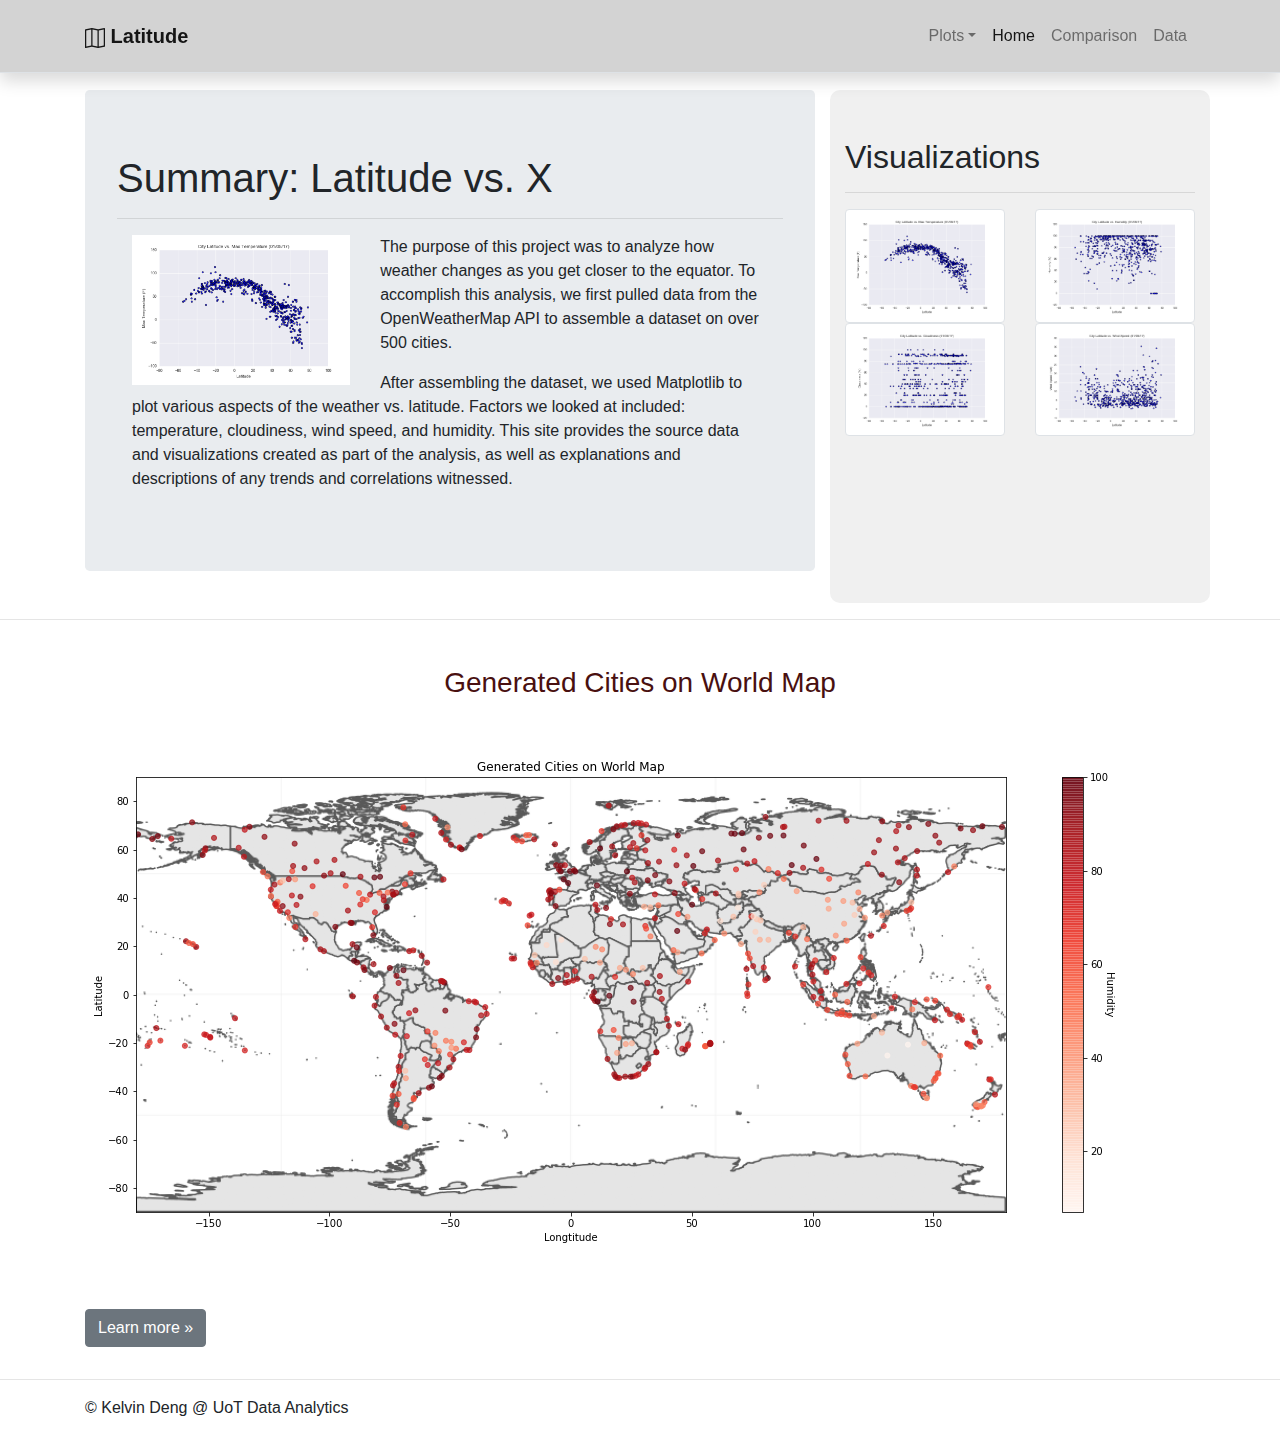
<file: index.html>
<!doctype html>
<html lang="en">
  <head>
    <!-- Required meta tags -->
    <meta charset="utf-8">
    <meta name="viewport" content="width=device-width, initial-scale=1, shrink-to-fit=no">

    <!-- Bootstrap CSS -->
    <link rel="stylesheet" href="https://stackpath.bootstrapcdn.com/bootstrap/4.3.1/css/bootstrap.min.css" integrity="sha384-ggOyR0iXCbMQv3Xipma34MD+dH/1fQ784/j6cY/iJTQUOhcWr7x9JvoRxT2MZw1T" crossorigin="anonymous">

    <!-- Personal css -->
    <link rel="stylesheet" href="assets/css/style.css" media="screen">

    <title>Latitude Analysis Dashboard</title>
  </head>

  <body>

    <!-- Navigation Bar -->
    <nav class="navbar navbar-expand-md navbar-light fixed-top border-bottom shadow p-3 mb-5">
      <div class="container">

        <!-- Logo & Brand -->
        <a class="navbar-brand" href="index.html">
          <svg width="1em" height="1em" viewBox="0 0 16 16" class="bi bi-map" fill="currentColor" xmlns="http://www.w3.org/2000/svg">
            <path fill-rule="evenodd" d="M15.817.113A.5.5 0 0 1 16 .5v14a.5.5 0 0 1-.402.49l-5 1a.502.502 0 0 1-.196 0L5.5 15.01l-4.902.98A.5.5 0 0 1 0 15.5v-14a.5.5 0 0 1 .402-.49l5-1a.5.5 0 0 1 .196 0L10.5.99l4.902-.98a.5.5 0 0 1 .415.103zM10 1.91l-4-.8v12.98l4 .8V1.91zm1 12.98l4-.8V1.11l-4 .8v12.98zm-6-.8V1.11l-4 .8v12.98l4-.8z"/>
          </svg>
          <strong>Latitude</strong>
        </a>
        <button class="navbar-toggler" type="button" data-toggle="collapse" data-target="#navbarsExample07" aria-controls="navbarsExample07" aria-expanded="false" aria-label="Toggle navigation">
          <span class="navbar-toggler-icon"></span>
        </button>

        <!-- Drop down menu -->
        <div class="collapse navbar-collapse justify-content-end" id="navbarsExample07">
          <ul class="navbar-nav">
            <li class="nav-item dropdown">
              <a class="nav-link dropdown-toggle" href="" id="dropdown07" data-toggle="dropdown" aria-haspopup="true" aria-expanded="false">Plots</a>
              <div class="dropdown-menu shadow" aria-labelledby="dropdown07">
                <a class="dropdown-item" href="visualizations/maxtemp.html" alt="">Max Temperature</a>
                <a class="dropdown-item" href="visualizations/humidity.html" alt="">Humidity</a>
                <a class="dropdown-item" href="visualizations/cloudiness.html" alt="">Cloudiness</a>
                <a class="dropdown-item" href="visualizations/windspeed.html" alt="">Wind Speed</a>
              </div>
            </li>
            <li class="nav-item active">
              <a class="nav-link" href="index.html">Home <span class="sr-only">(current)</span></a>
            </li>
            <li class="nav-item">
              <a class="nav-link" href="comparison.html">Comparison</a>
            </li>
            <li class="nav-item">
              <a class="nav-link" href="data.html">Data</a>
            </li>

          </ul>

        </div>
      </div>
    </nav>

    <main class="body" role="main">

      <!-- Main Content -->
      
      <div class="container">
        <div class="row">
          <div class="col-xs-12 col-md-8">
            <div class="jumbotron">
              <h1>Summary: Latitude vs. X</h1>
              <hr>
              <div class="container">
                <img src="assets/images/Fig1.png" class="float-left img-m">
                <p>The purpose of this project was to analyze how weather changes as you get closer to the equator. 
                  To accomplish this analysis, we first pulled data from the OpenWeatherMap API to assemble a dataset on over 500 cities.</p>
                <p>After assembling the dataset, we used Matplotlib to plot various aspects of the weather vs. latitude. 
                  Factors we looked at included: temperature, cloudiness, wind speed, and humidity. 
                  This site provides the source data and visualizations created as part of the analysis, 
                  as well as explanations and descriptions of any trends and correlations witnessed.</p>
                
              </div>
              
              
            </div>
          </div>

          <!-- Diagrams -->
          <div class="col-xs-12 col-md-4 pt-md-5 box-formatting">
            <h2>Visualizations</h2>
            <hr>
            <div class="row">
              <div class="col-md-6 col-sm-3">
                <a href="visualizations/maxtemp.html">
                  <img src="assets/images/Fig1.png" class="img-thumbnail rounded">
                </a>
              </div>

              <div class="col-md-6 col-sm-3">
                <a href="visualizations/humidity.html">
                  <img src="assets/images/Fig2.png" class="img-thumbnail rounded">
                </a>
              </div>
              
              <!-- Force next columns to break to new line at md breakpoint and up -->
              <div class="w-100 d-none d-md-block"></div>

              <div class="col-md-6 col-sm-3">
                <a href="visualizations/cloudiness.html">
                  <img src="assets/images/Fig3.png" class="img-thumbnail rounded">
                </a>
              </div>
              <div class="col-md-6 col-sm-3">
                <a href="visualizations/windspeed.html">
                  <img src="assets/images/Fig4.png" class="img-thumbnail rounded">
                </a>
              </div>

            </div>
          </div>

        </div>
      </div>
      <hr>

      <div class="container">
        <div class="row">
          <div class="col-md-12">
            <h3 class="compare-center">Generated Cities on World Map</h3>
            <img src="assets/images/worldmap.png" class="vis-img">
            <p><a class="btn btn-secondary btn-md" href="comparison.html" role="button">Learn more &raquo;</a></p>
          </div>
        </div>
        
      </div>
      <hr>

    </main>
    
    <footer class="container">
      <p>&copy; Kelvin Deng @ UoT Data Analytics</p>
    </footer>

    <!-- Optional JavaScript -->
    <!-- jQuery first, then Popper.js, then Bootstrap JS -->
    <script src="https://code.jquery.com/jquery-3.3.1.slim.min.js" integrity="sha384-q8i/X+965DzO0rT7abK41JStQIAqVgRVzpbzo5smXKp4YfRvH+8abtTE1Pi6jizo" crossorigin="anonymous"></script>
    <script src="https://cdnjs.cloudflare.com/ajax/libs/popper.js/1.14.7/umd/popper.min.js" integrity="sha384-UO2eT0CpHqdSJQ6hJty5KVphtPhzWj9WO1clHTMGa3JDZwrnQq4sF86dIHNDz0W1" crossorigin="anonymous"></script>
    <script src="https://stackpath.bootstrapcdn.com/bootstrap/4.3.1/js/bootstrap.min.js" integrity="sha384-JjSmVgyd0p3pXB1rRibZUAYoIIy6OrQ6VrjIEaFf/nJGzIxFDsf4x0xIM+B07jRM" crossorigin="anonymous"></script>
  </body>
</html>
</file>
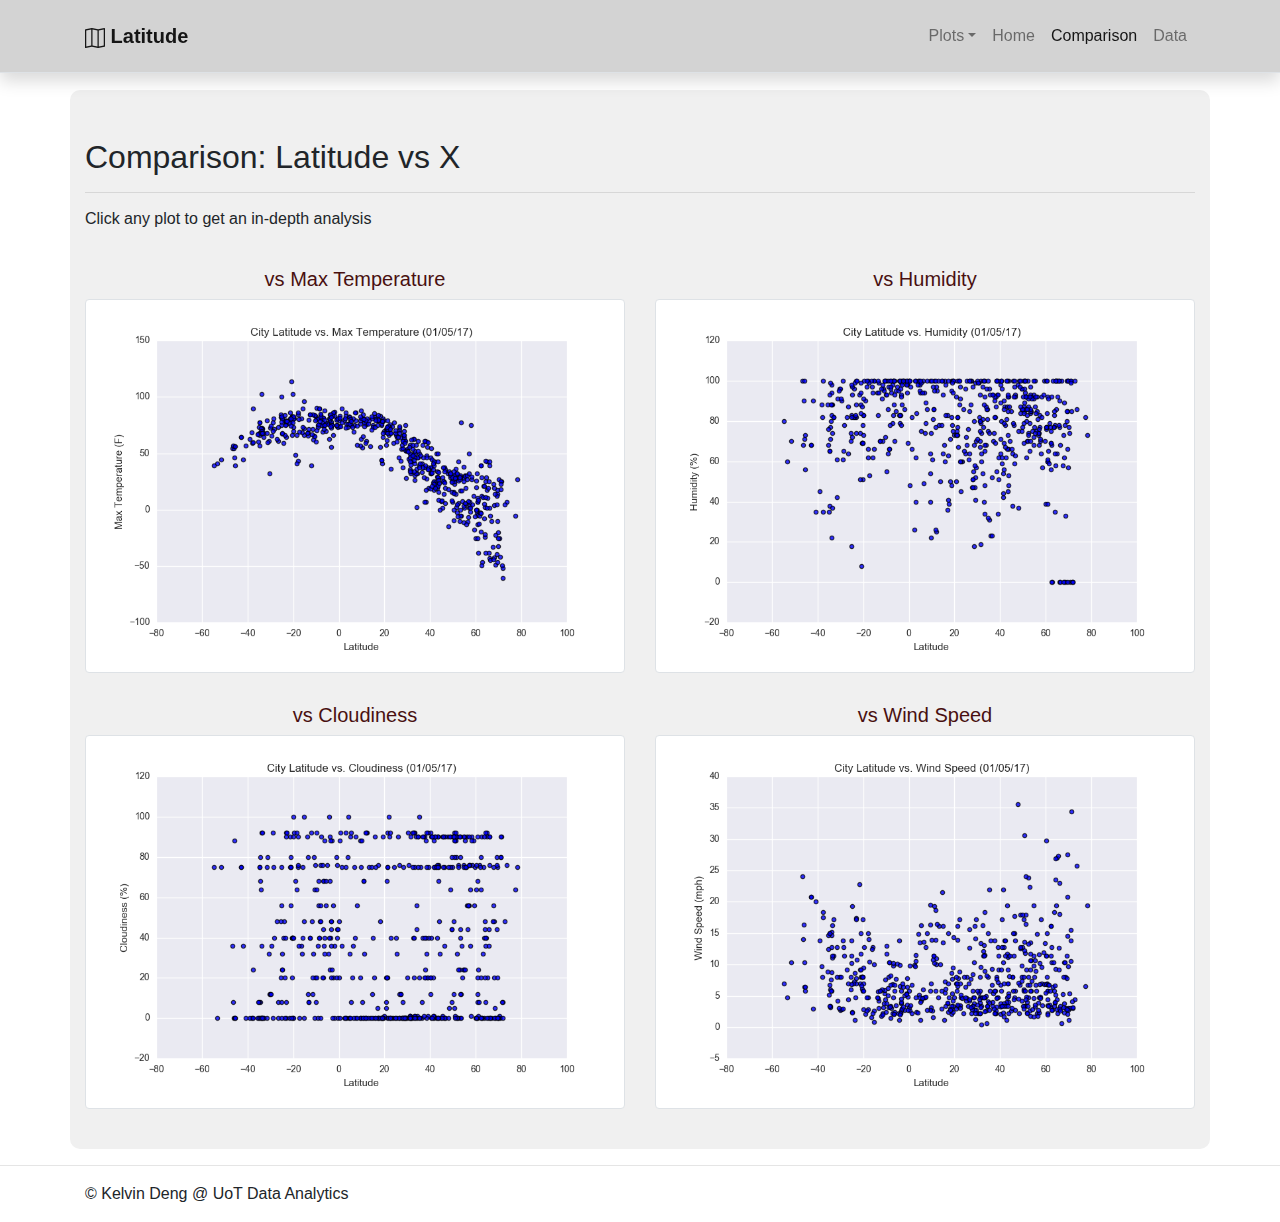
<file: comparison.html>
<!doctype html>
<html lang="en">
  <head>
    <!-- Required meta tags -->
    <meta charset="utf-8">
    <meta name="viewport" content="width=device-width, initial-scale=1, shrink-to-fit=no">

    <!-- Bootstrap CSS -->
    <link rel="stylesheet" href="https://stackpath.bootstrapcdn.com/bootstrap/4.3.1/css/bootstrap.min.css" integrity="sha384-ggOyR0iXCbMQv3Xipma34MD+dH/1fQ784/j6cY/iJTQUOhcWr7x9JvoRxT2MZw1T" crossorigin="anonymous">

    <!-- Personal css -->
    <link rel="stylesheet" href="assets/css/style.css" media="screen">

    <title>Comparison Dashboard</title>
  </head>

  <body>

    <!-- Navigation Bar -->
    <nav class="navbar navbar-expand-md navbar-light fixed-top border-bottom shadow p-3 mb-5">
      <div class="container">

        <!-- Logo & Brand -->
        <a class="navbar-brand" href="index.html">
          <svg width="1em" height="1em" viewBox="0 0 16 16" class="bi bi-map" fill="currentColor" xmlns="http://www.w3.org/2000/svg">
            <path fill-rule="evenodd" d="M15.817.113A.5.5 0 0 1 16 .5v14a.5.5 0 0 1-.402.49l-5 1a.502.502 0 0 1-.196 0L5.5 15.01l-4.902.98A.5.5 0 0 1 0 15.5v-14a.5.5 0 0 1 .402-.49l5-1a.5.5 0 0 1 .196 0L10.5.99l4.902-.98a.5.5 0 0 1 .415.103zM10 1.91l-4-.8v12.98l4 .8V1.91zm1 12.98l4-.8V1.11l-4 .8v12.98zm-6-.8V1.11l-4 .8v12.98l4-.8z"/>
          </svg>
          <strong>Latitude</strong>
        </a>
        <button class="navbar-toggler" type="button" data-toggle="collapse" data-target="#navbarsExample07" aria-controls="navbarsExample07" aria-expanded="false" aria-label="Toggle navigation">
          <span class="navbar-toggler-icon"></span>
        </button>

        <!-- Drop down menu -->
        <div class="collapse navbar-collapse justify-content-end" id="navbarsExample07">
          <ul class="navbar-nav">
            <li class="nav-item dropdown">
              <a class="nav-link dropdown-toggle" href="" id="dropdown07" data-toggle="dropdown" aria-haspopup="true" aria-expanded="false">Plots</a>
              <div class="dropdown-menu shadow" aria-labelledby="dropdown07">
                <a class="dropdown-item" href="visualizations/maxtemp.html" alt="">Max Temperature</a>
                <a class="dropdown-item" href="visualizations/humidity.html" alt="">Humidity</a>
                <a class="dropdown-item" href="visualizations/cloudiness.html" alt="">Cloudiness</a>
                <a class="dropdown-item" href="visualizations/windspeed.html" alt="">Wind Speed</a>
              </div>
            </li>
            <li class="nav-item">
              <a class="nav-link" href="index.html">Home</a>
            </li>
            <li class="nav-item active">
              <a class="nav-link" href="comparison.html">Comparison <span class="sr-only">(current)</span></a>
            </li>
            <li class="nav-item">
              <a class="nav-link" href="data.html">Data</a>
            </li>

          </ul>

        </div>
      </div>
    </nav>

    <main class="body" role="main">

      <!-- Main Content -->
      
      <div class="container">
        <div class="row">
 
          <!-- Diagrams -->
          <div class="col-md-12 pt-md-5 box-formatting">
            <h2>Comparison: Latitude vs X</h2>
            <hr>
            <h6>Click any plot to get an in-depth analysis</h6>

            <div class="row">

              <div class="col-md-6">
                <h5 class="compare-center">vs Max Temperature</h5>
                <a href="visualizations/maxtemp.html">
                  <img src="assets/images/Fig1.png" class="img-thumbnail rounded">
                </a>
              </div>

              <div class="col-md-6">
                <h5 class="compare-center">vs Humidity</h5>
                <a href="visualizations/humidity.html">
                  <img src="assets/images/Fig2.png" class="img-thumbnail rounded">
                </a>
              </div>
              
              <!-- Force next columns to break to new line at md breakpoint and up -->
              <div class="w-100 d-none d-md-block"></div>

              <div class="col-md-6">
                <h5 class="compare-center">vs Cloudiness</h5>
                <a href="visualizations/cloudiness.html">
                  <img src="assets/images/Fig3.png" class="img-thumbnail rounded">
                </a>
              </div>
              <div class="col-md-6">
                <h5 class="compare-center">vs Wind Speed</h5>
                <a href="visualizations/windspeed.html">
                  <img src="assets/images/Fig4.png" class="img-thumbnail rounded">
                </a>
              </div>

            </div>
          </div>

        </div>
      </div>

      <hr>
    </main>
    
    <footer class="container">
      <p>&copy; Kelvin Deng @ UoT Data Analytics</p>
    </footer>

    <!-- Optional JavaScript -->
    <!-- jQuery first, then Popper.js, then Bootstrap JS -->
    <script src="https://code.jquery.com/jquery-3.3.1.slim.min.js" integrity="sha384-q8i/X+965DzO0rT7abK41JStQIAqVgRVzpbzo5smXKp4YfRvH+8abtTE1Pi6jizo" crossorigin="anonymous"></script>
    <script src="https://cdnjs.cloudflare.com/ajax/libs/popper.js/1.14.7/umd/popper.min.js" integrity="sha384-UO2eT0CpHqdSJQ6hJty5KVphtPhzWj9WO1clHTMGa3JDZwrnQq4sF86dIHNDz0W1" crossorigin="anonymous"></script>
    <script src="https://stackpath.bootstrapcdn.com/bootstrap/4.3.1/js/bootstrap.min.js" integrity="sha384-JjSmVgyd0p3pXB1rRibZUAYoIIy6OrQ6VrjIEaFf/nJGzIxFDsf4x0xIM+B07jRM" crossorigin="anonymous"></script>
  </body>
</html>
</file>
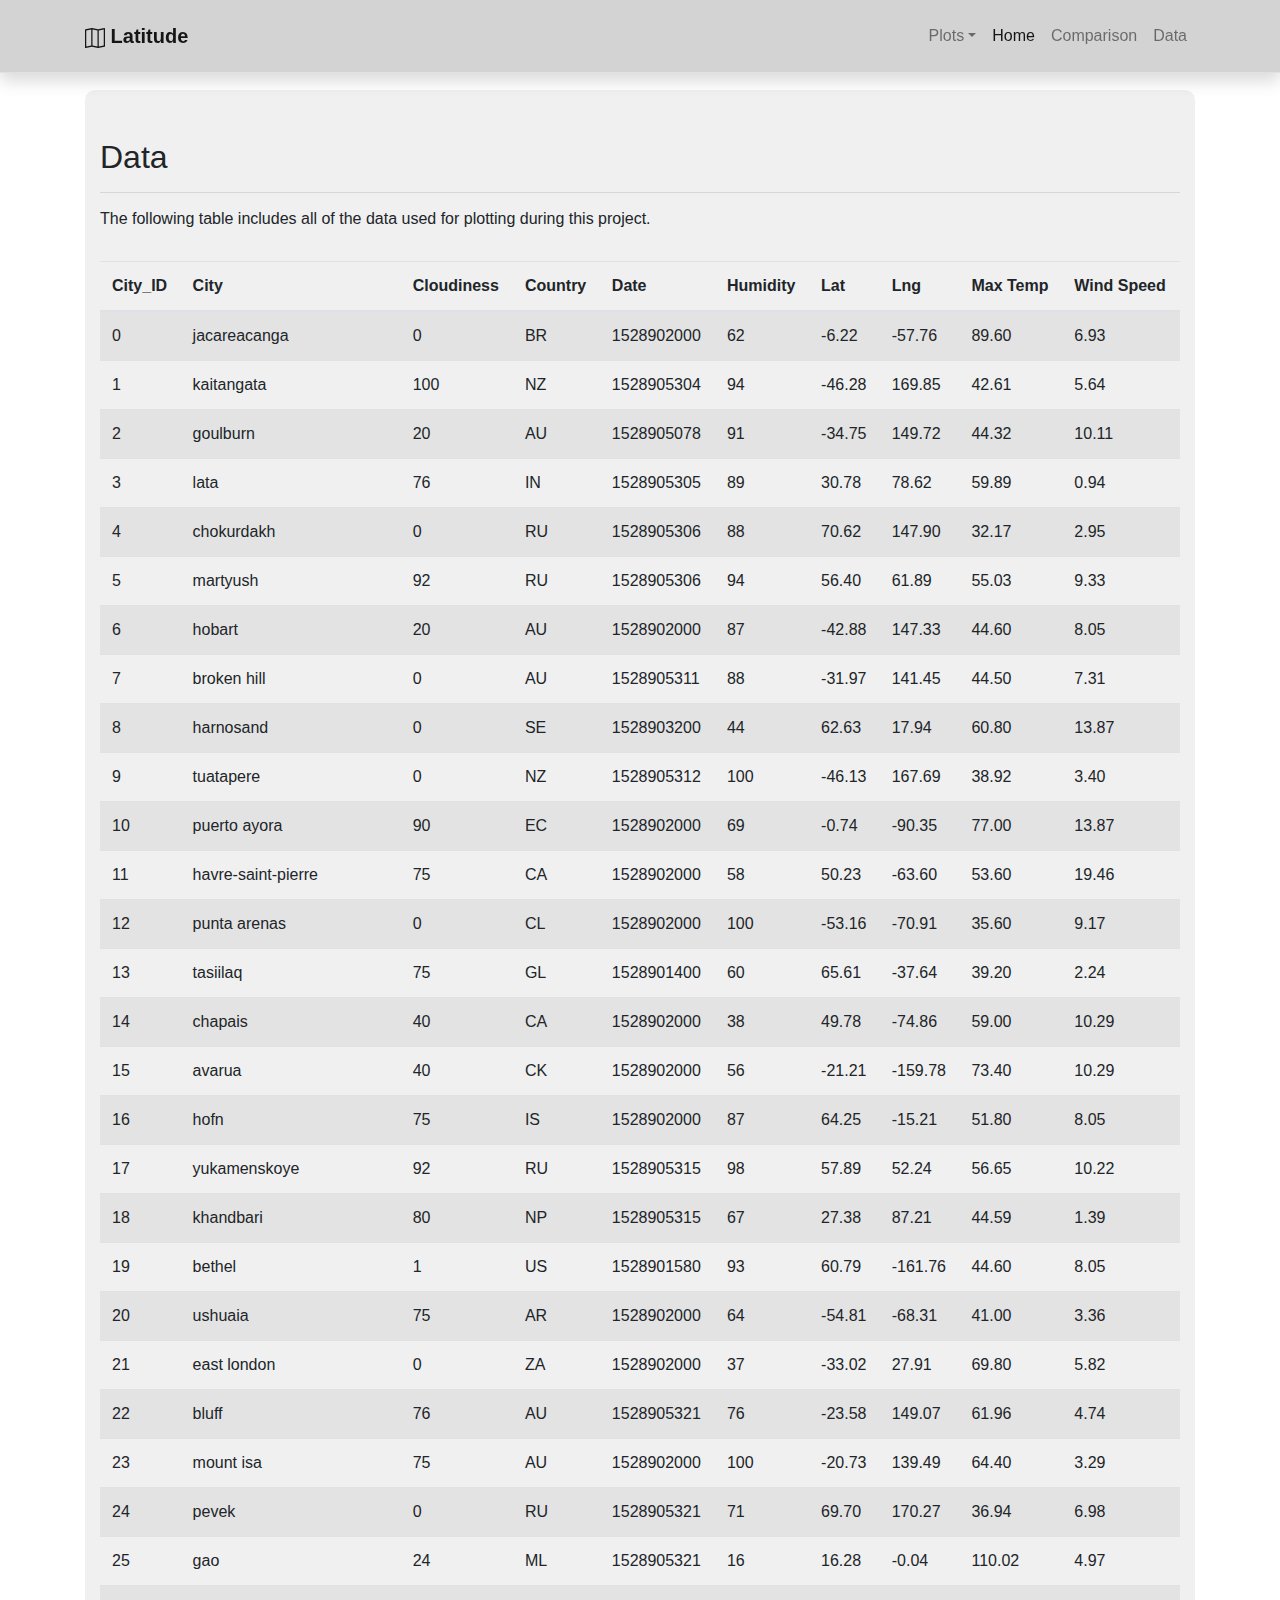
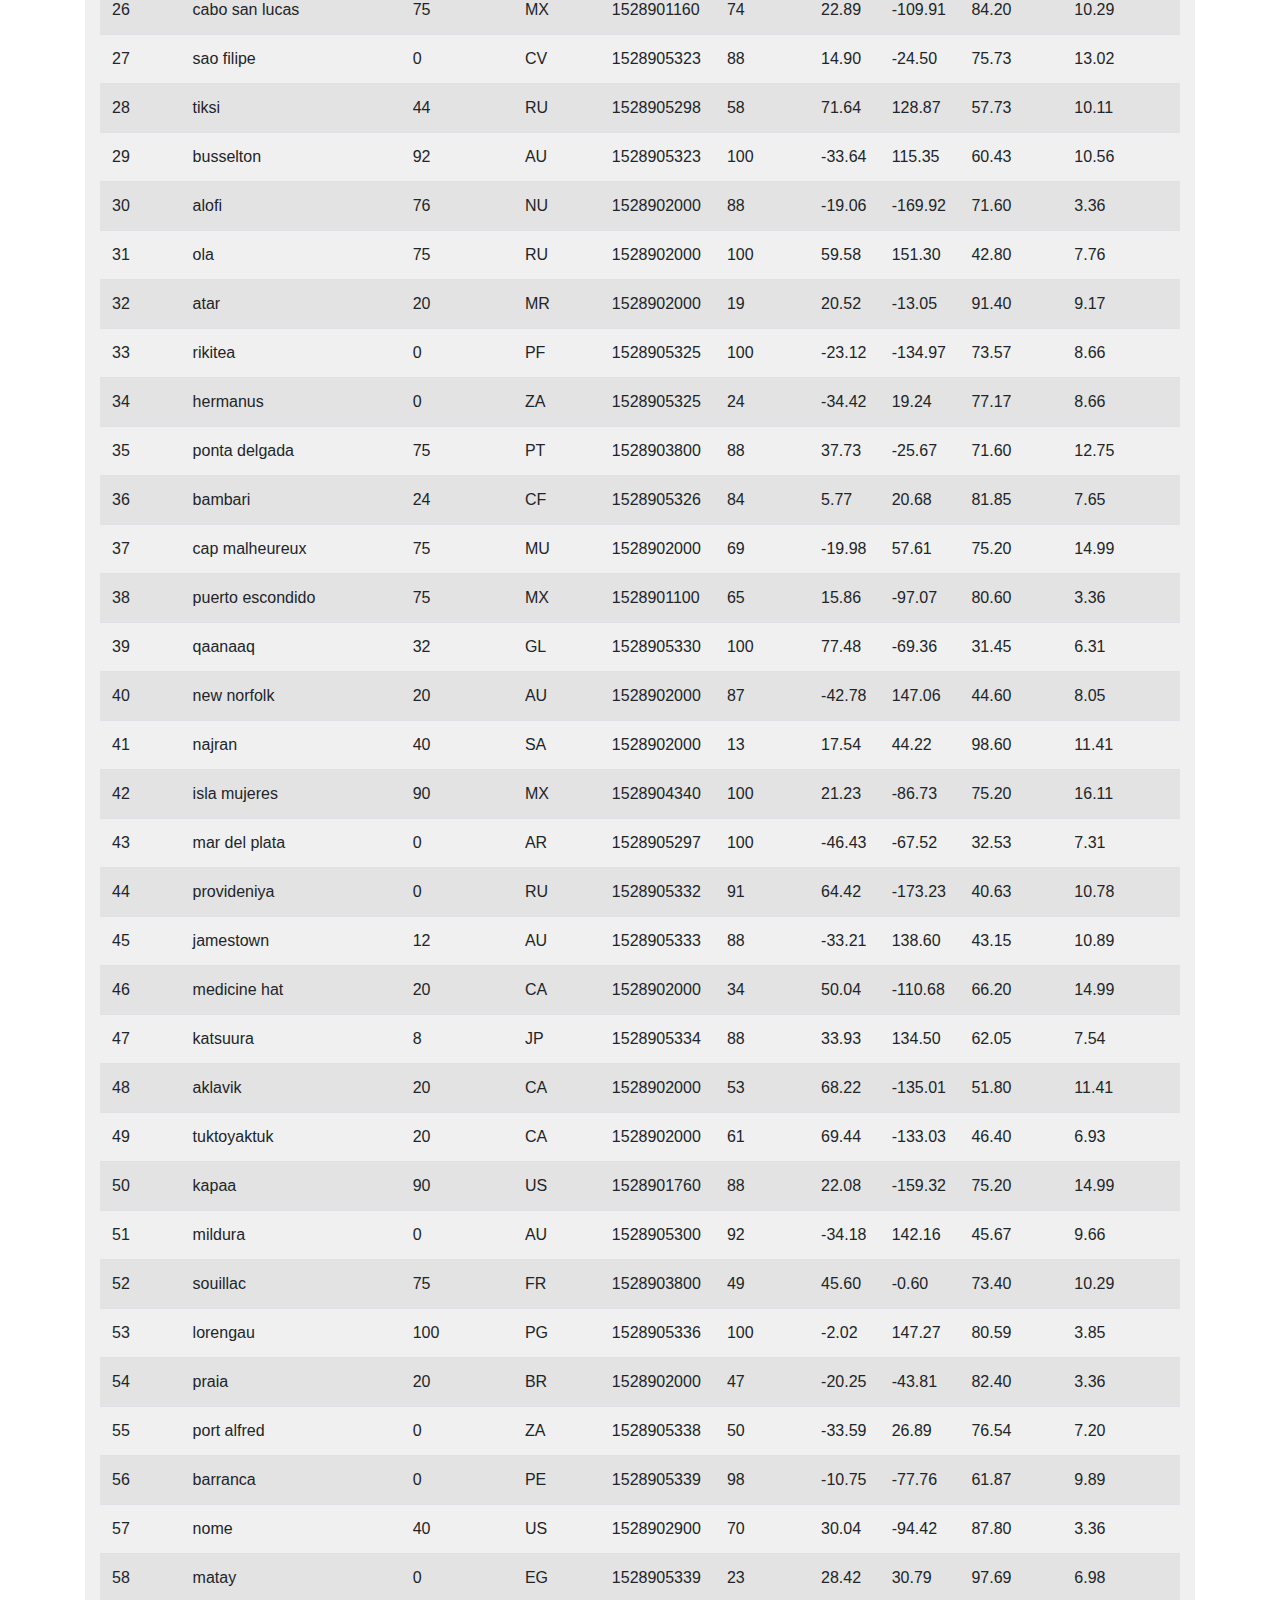
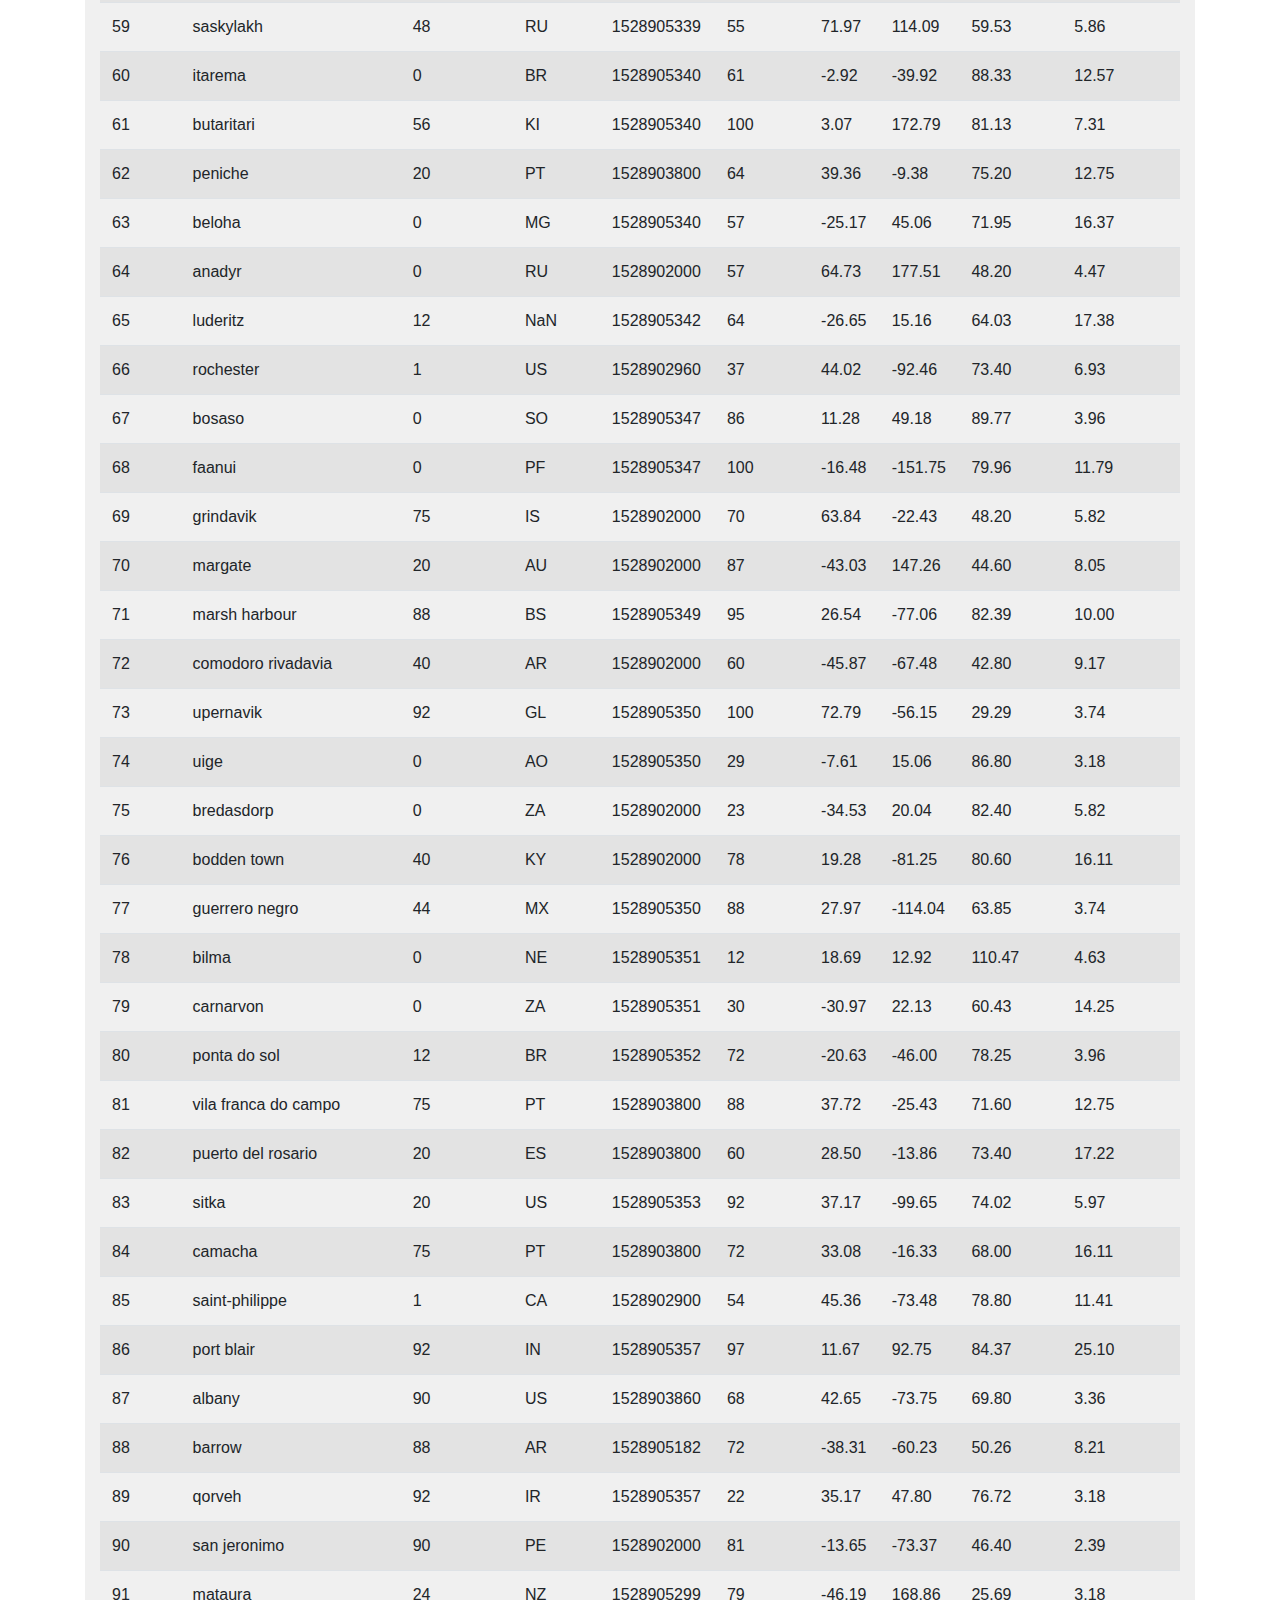
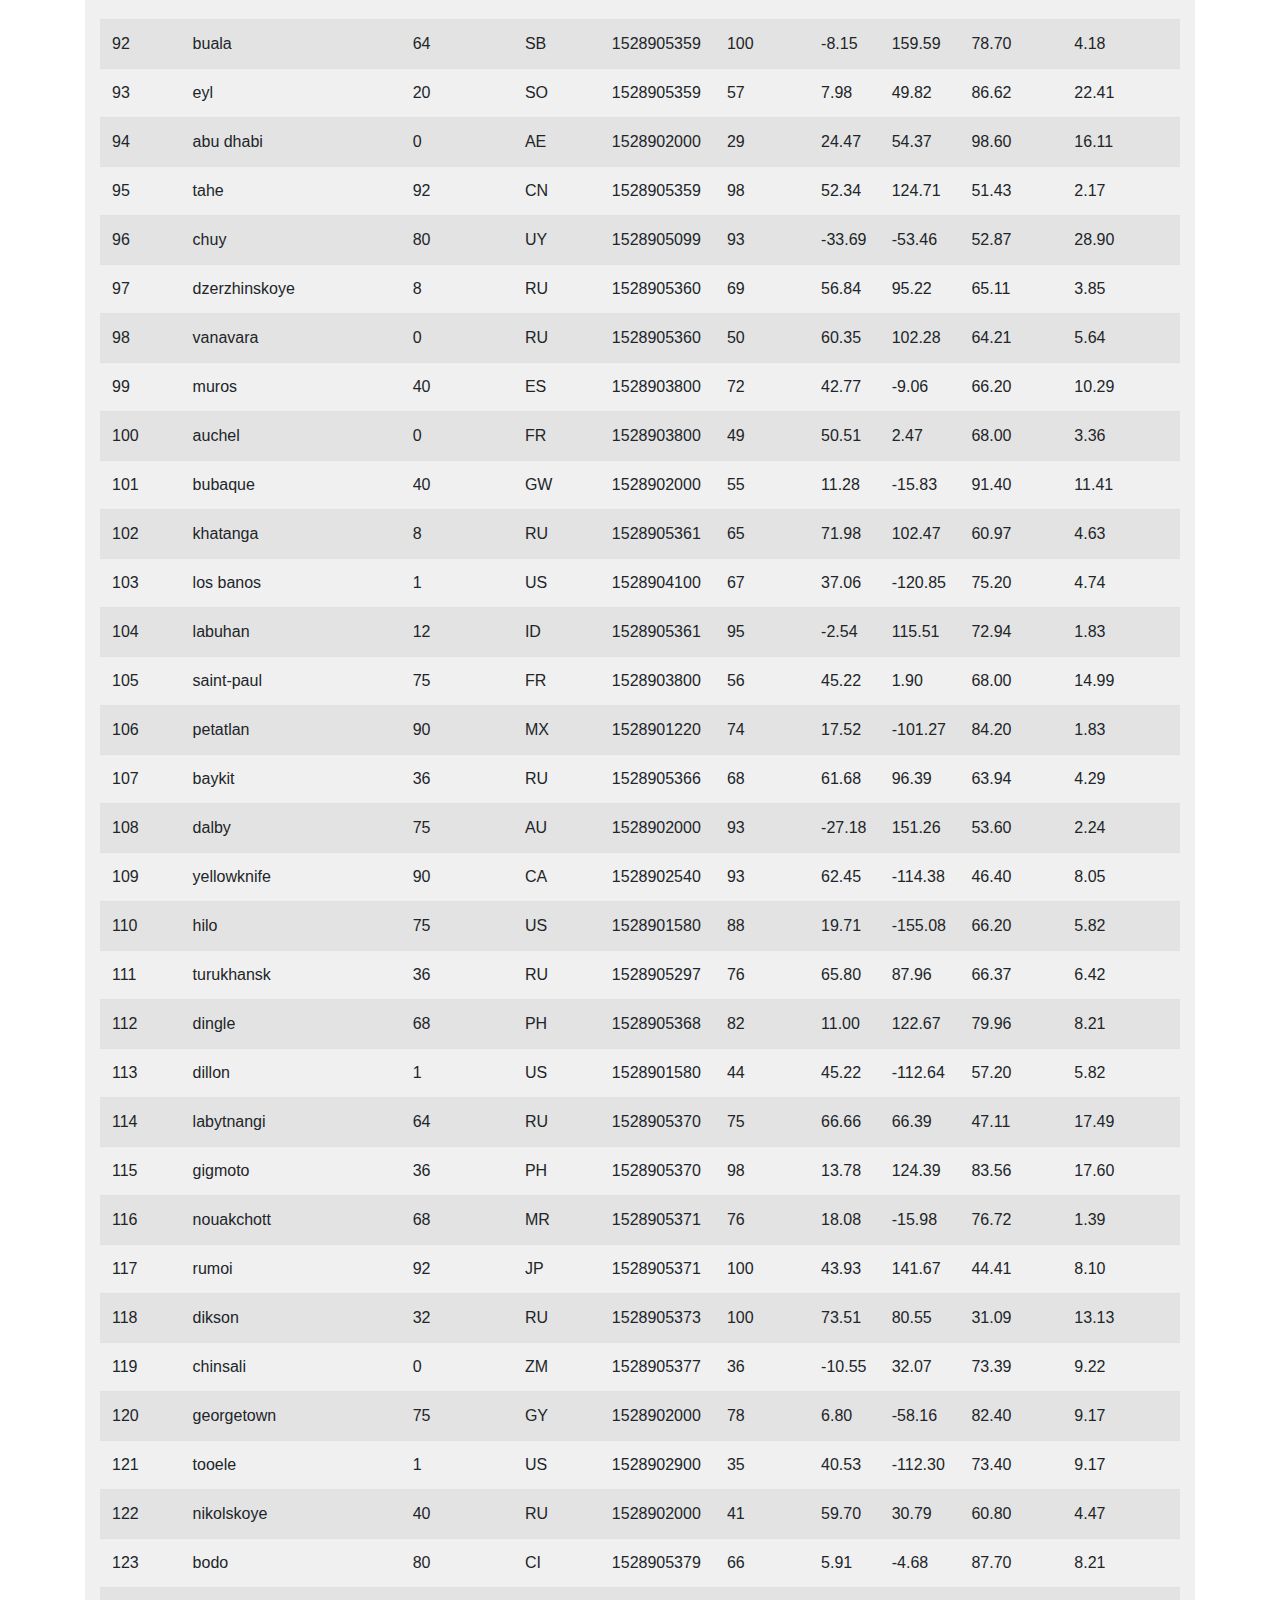
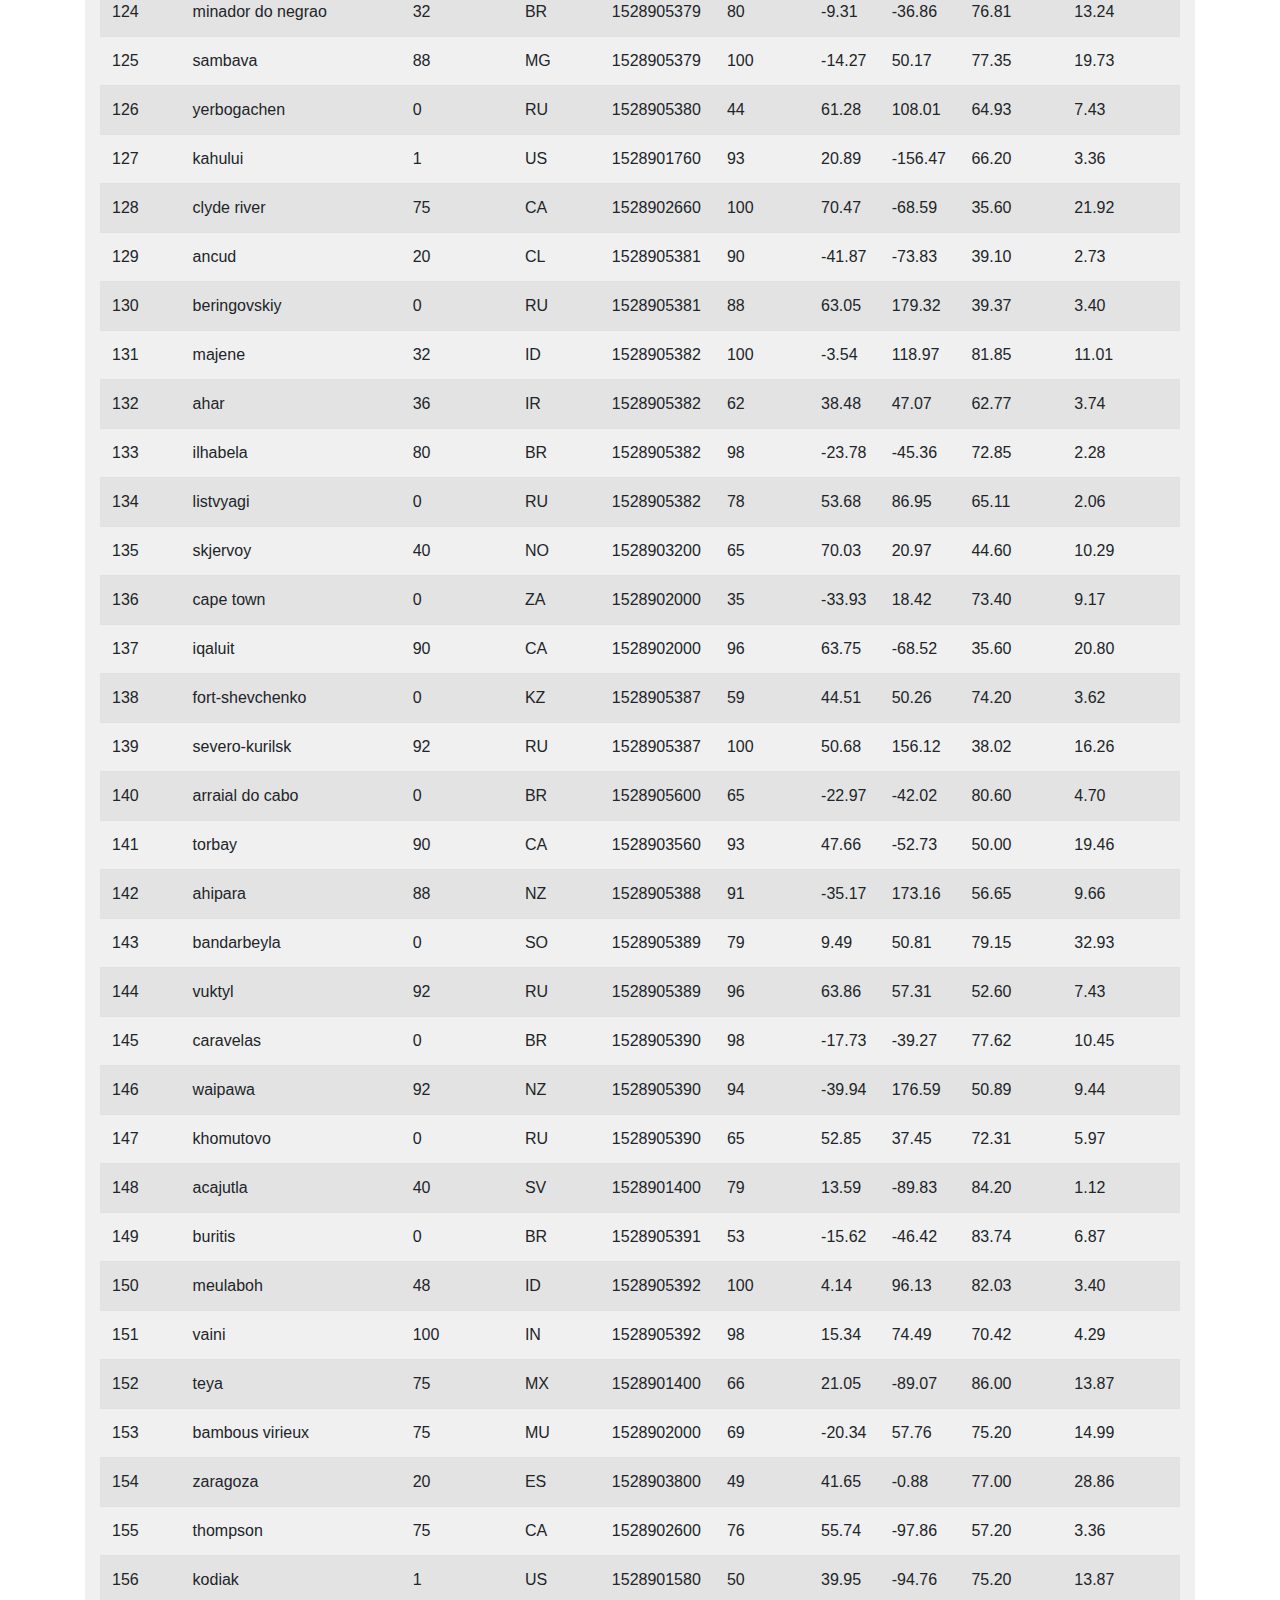
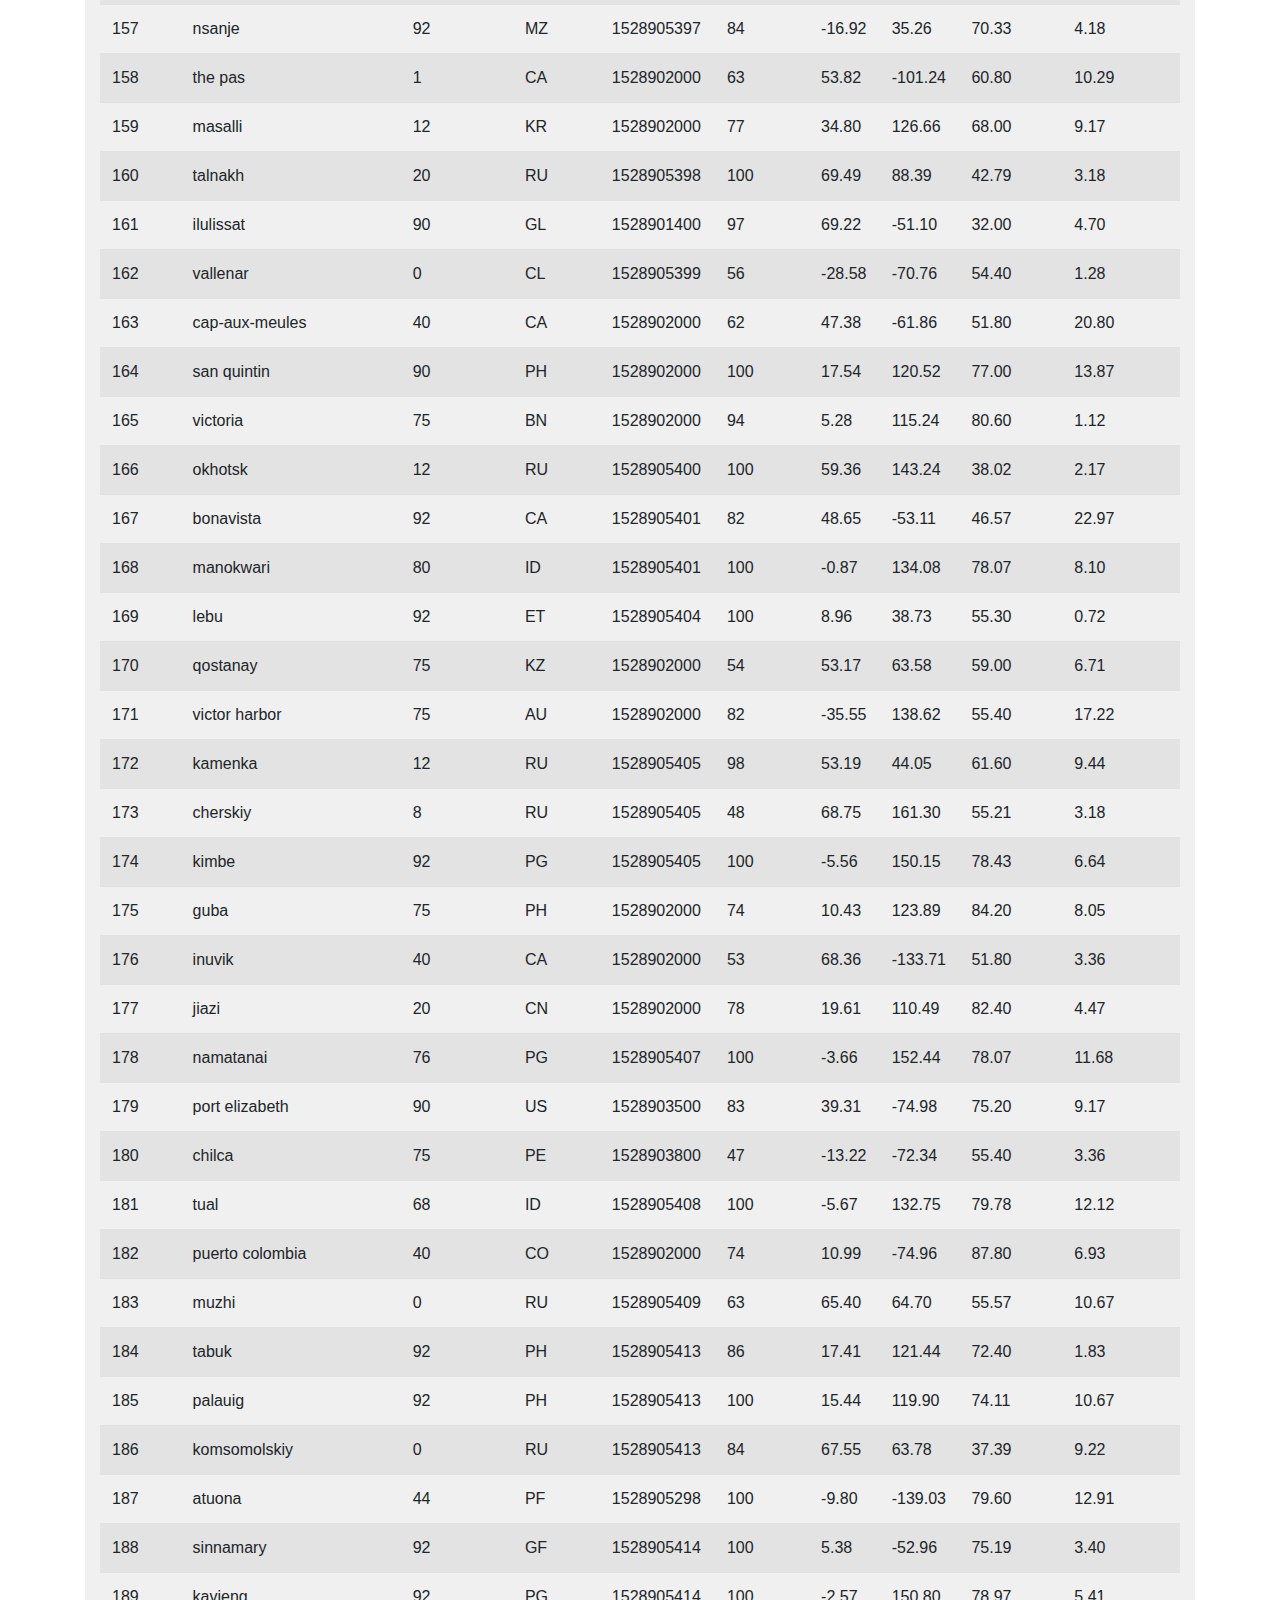
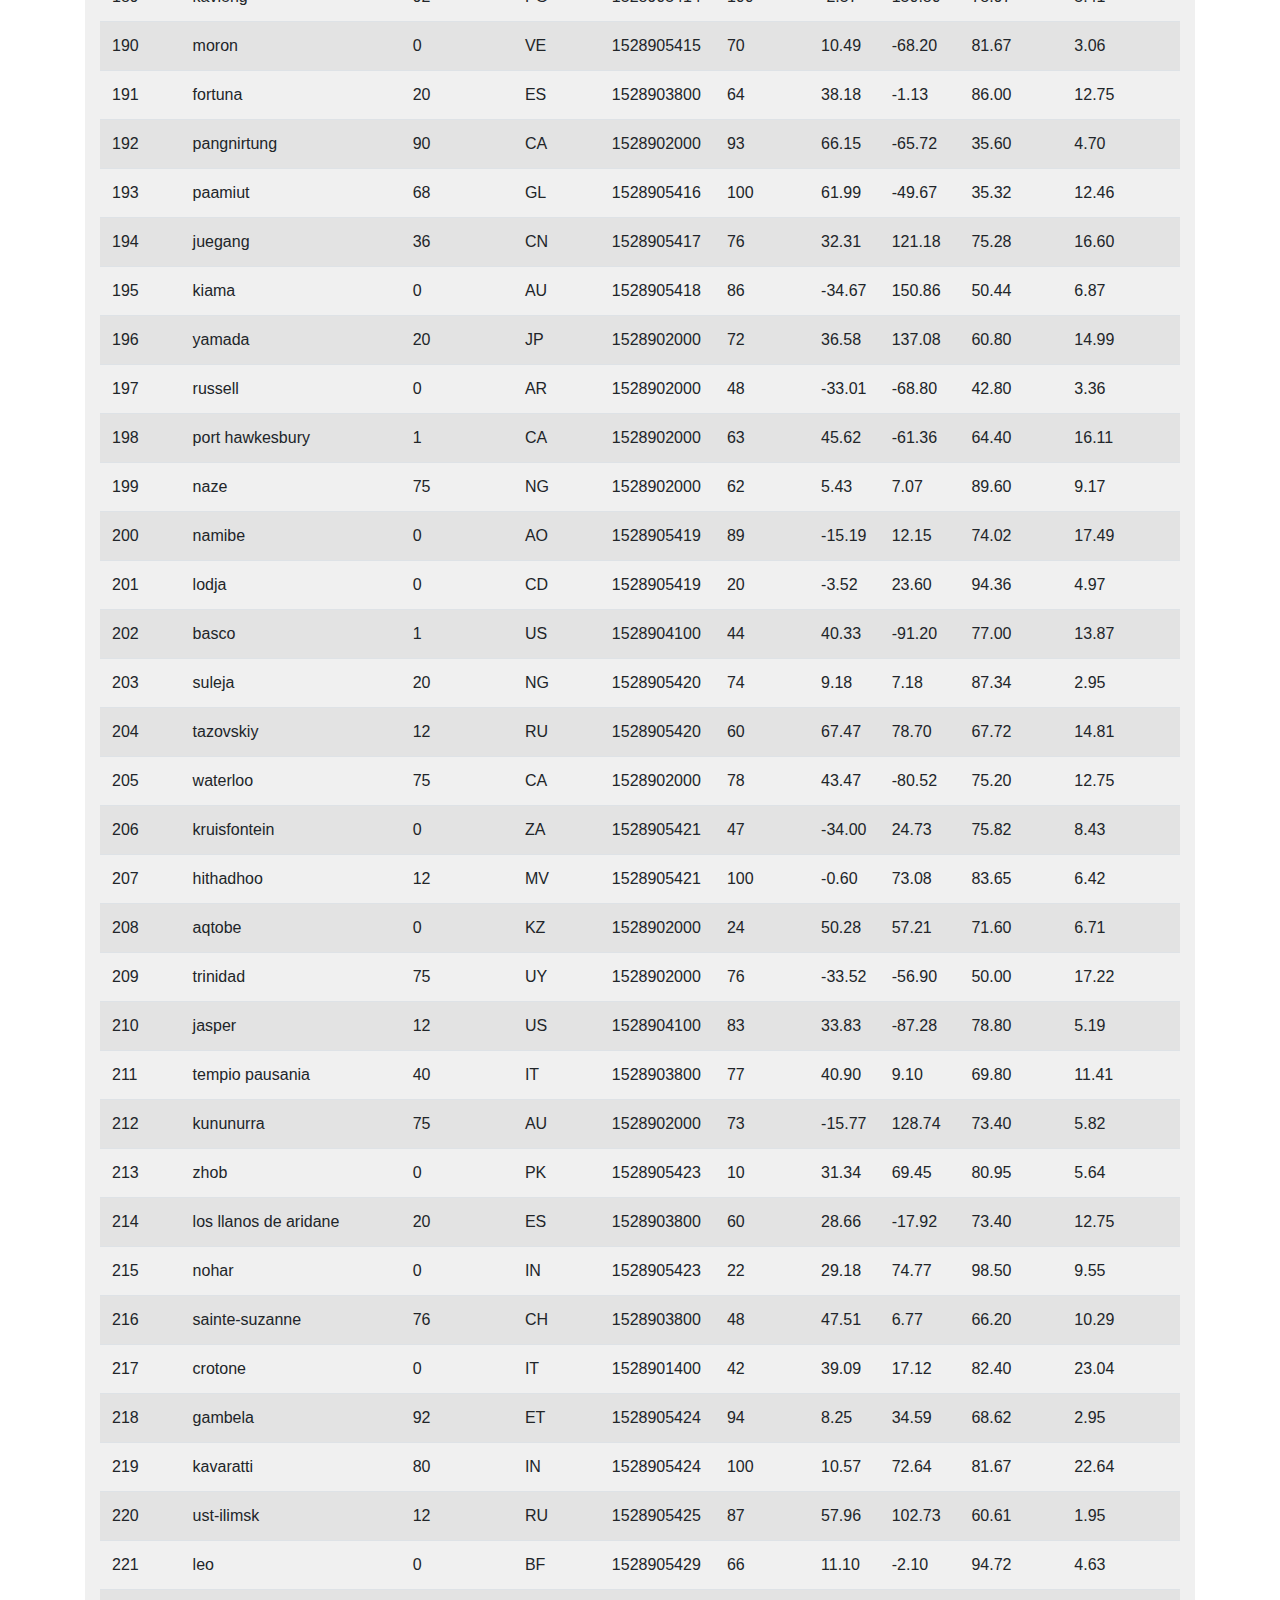
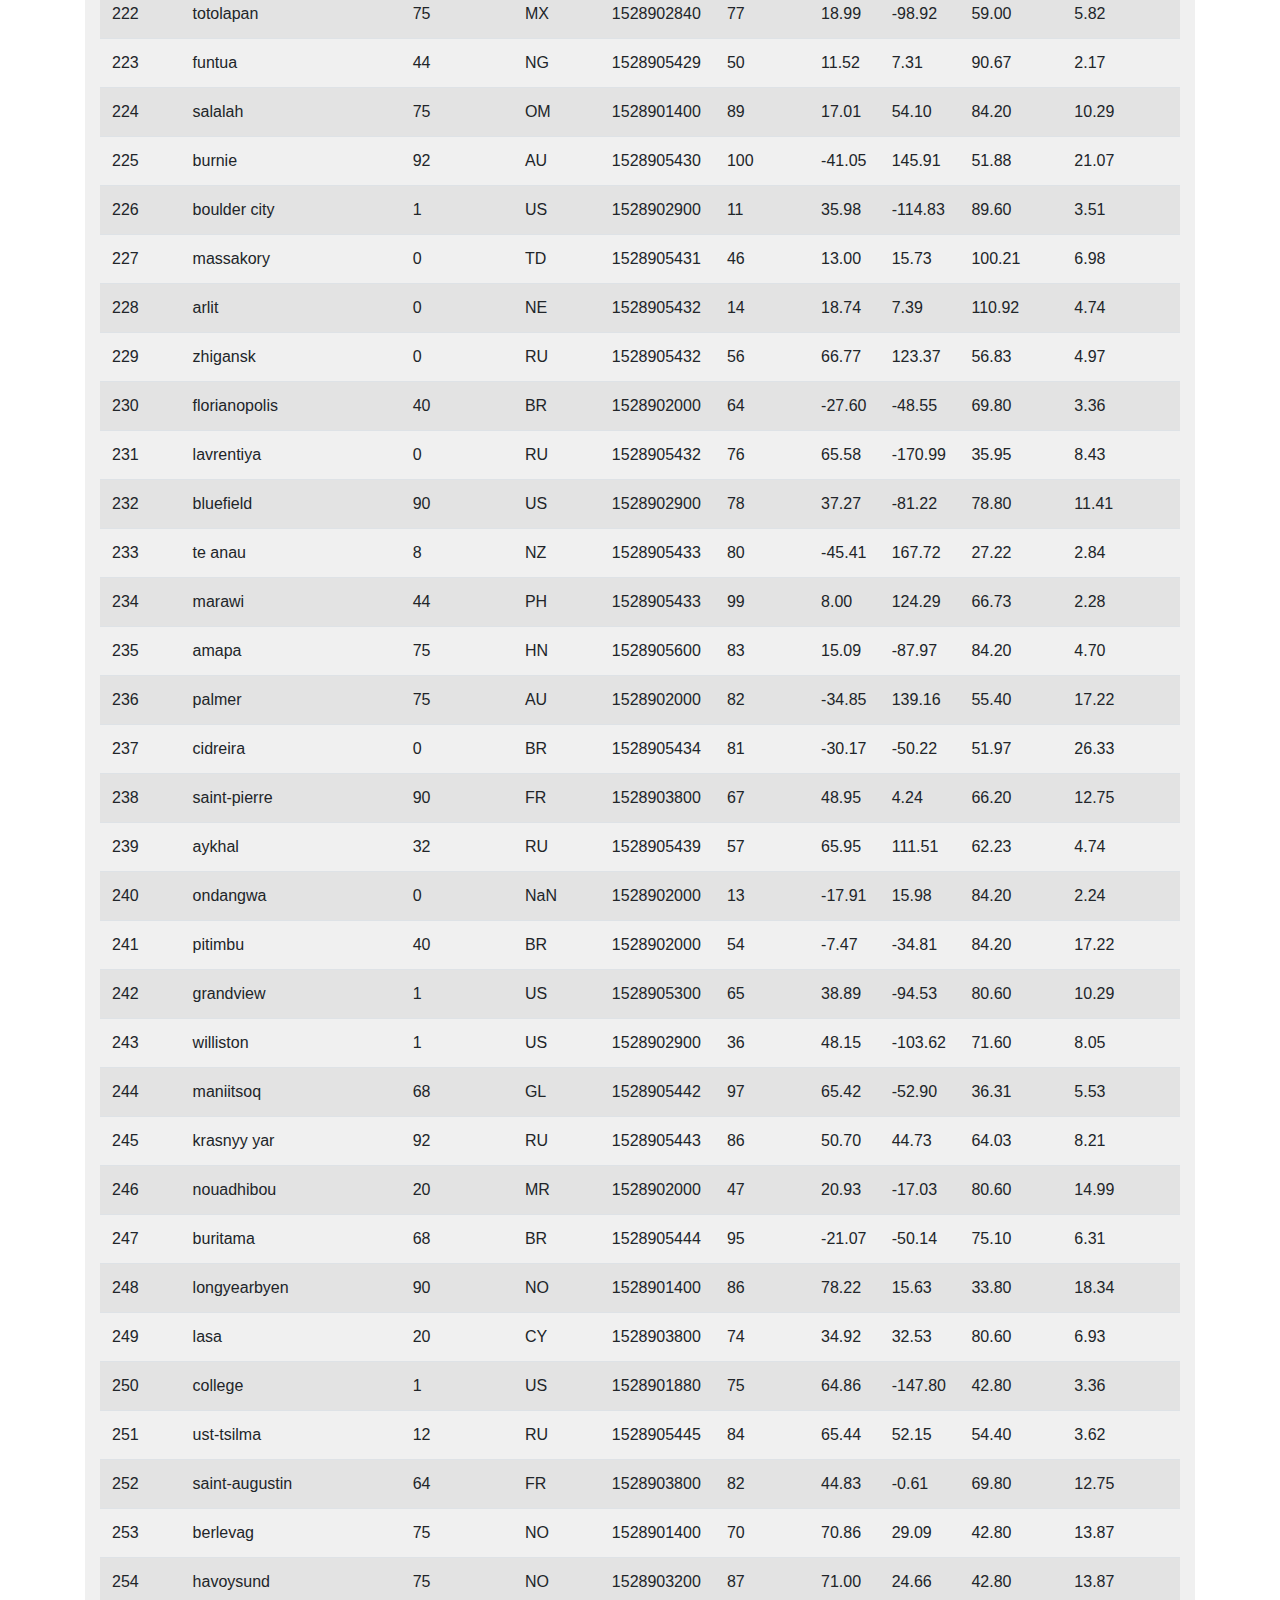
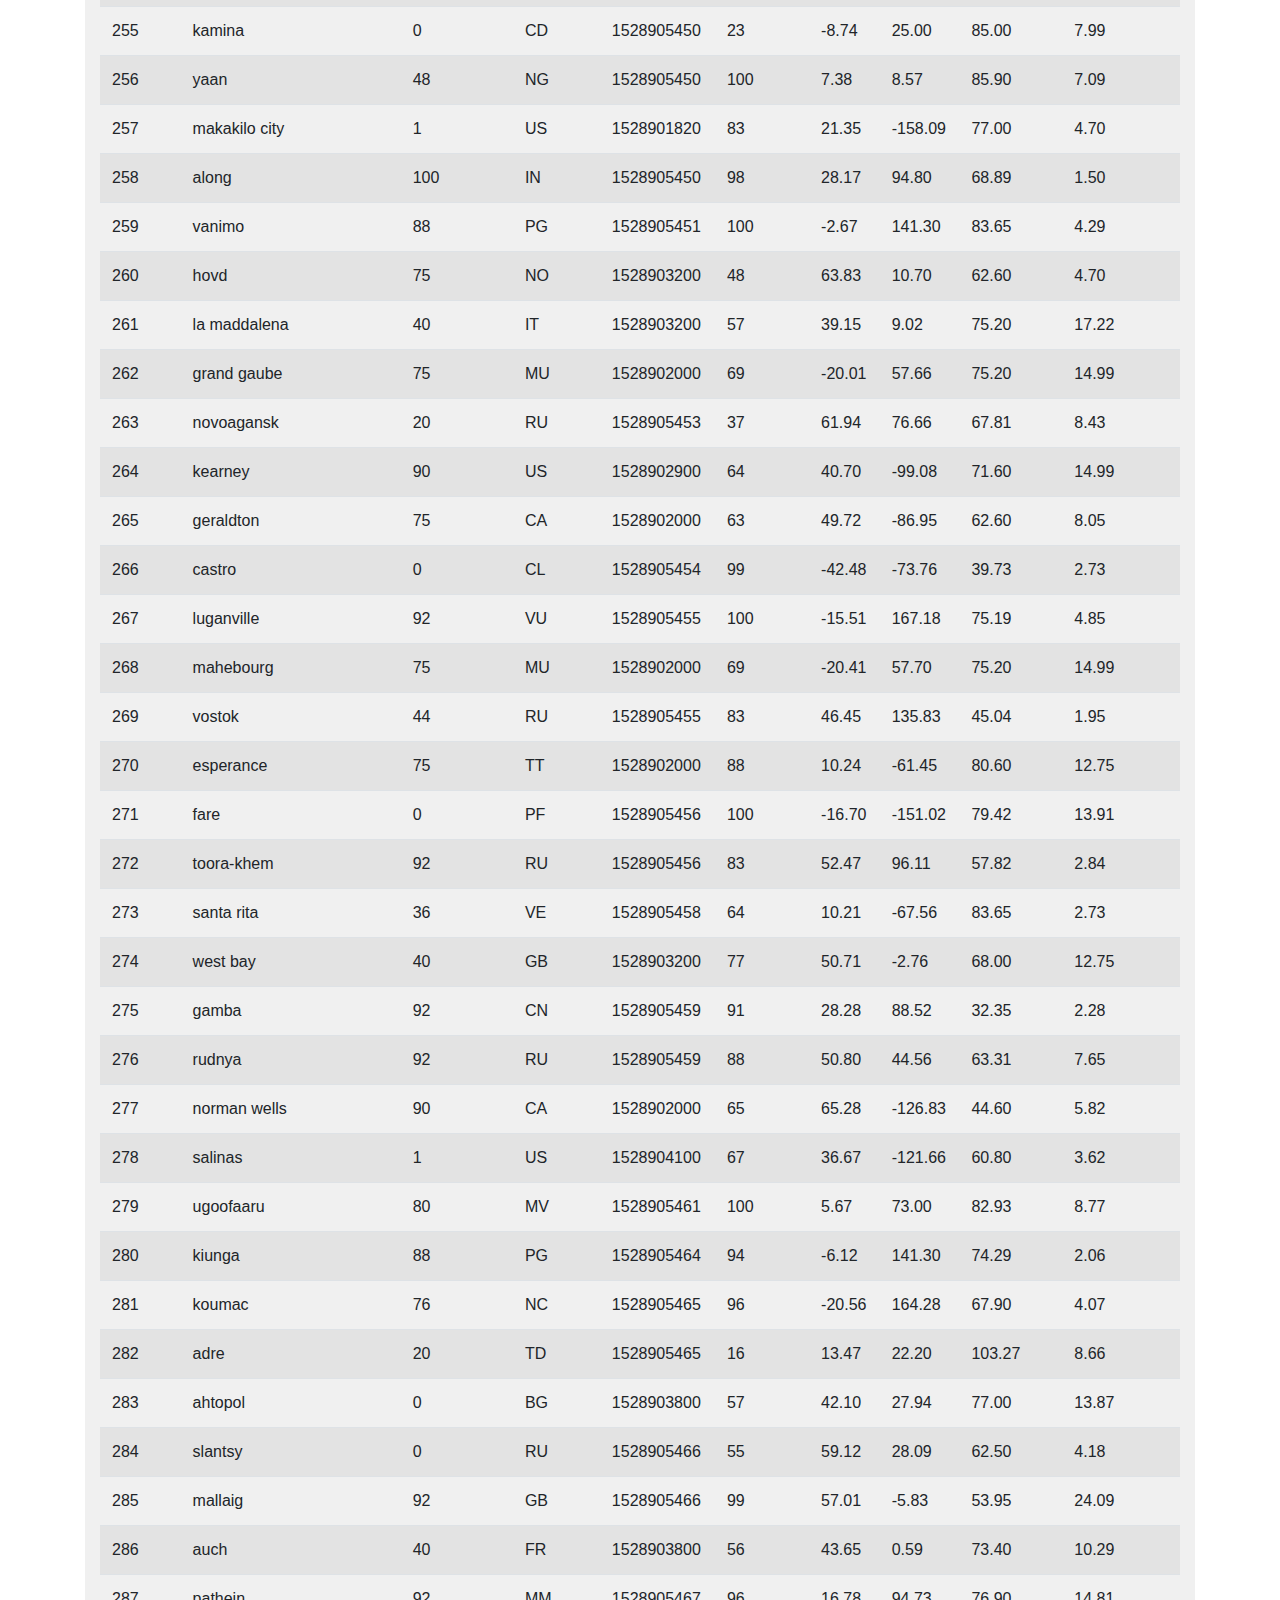
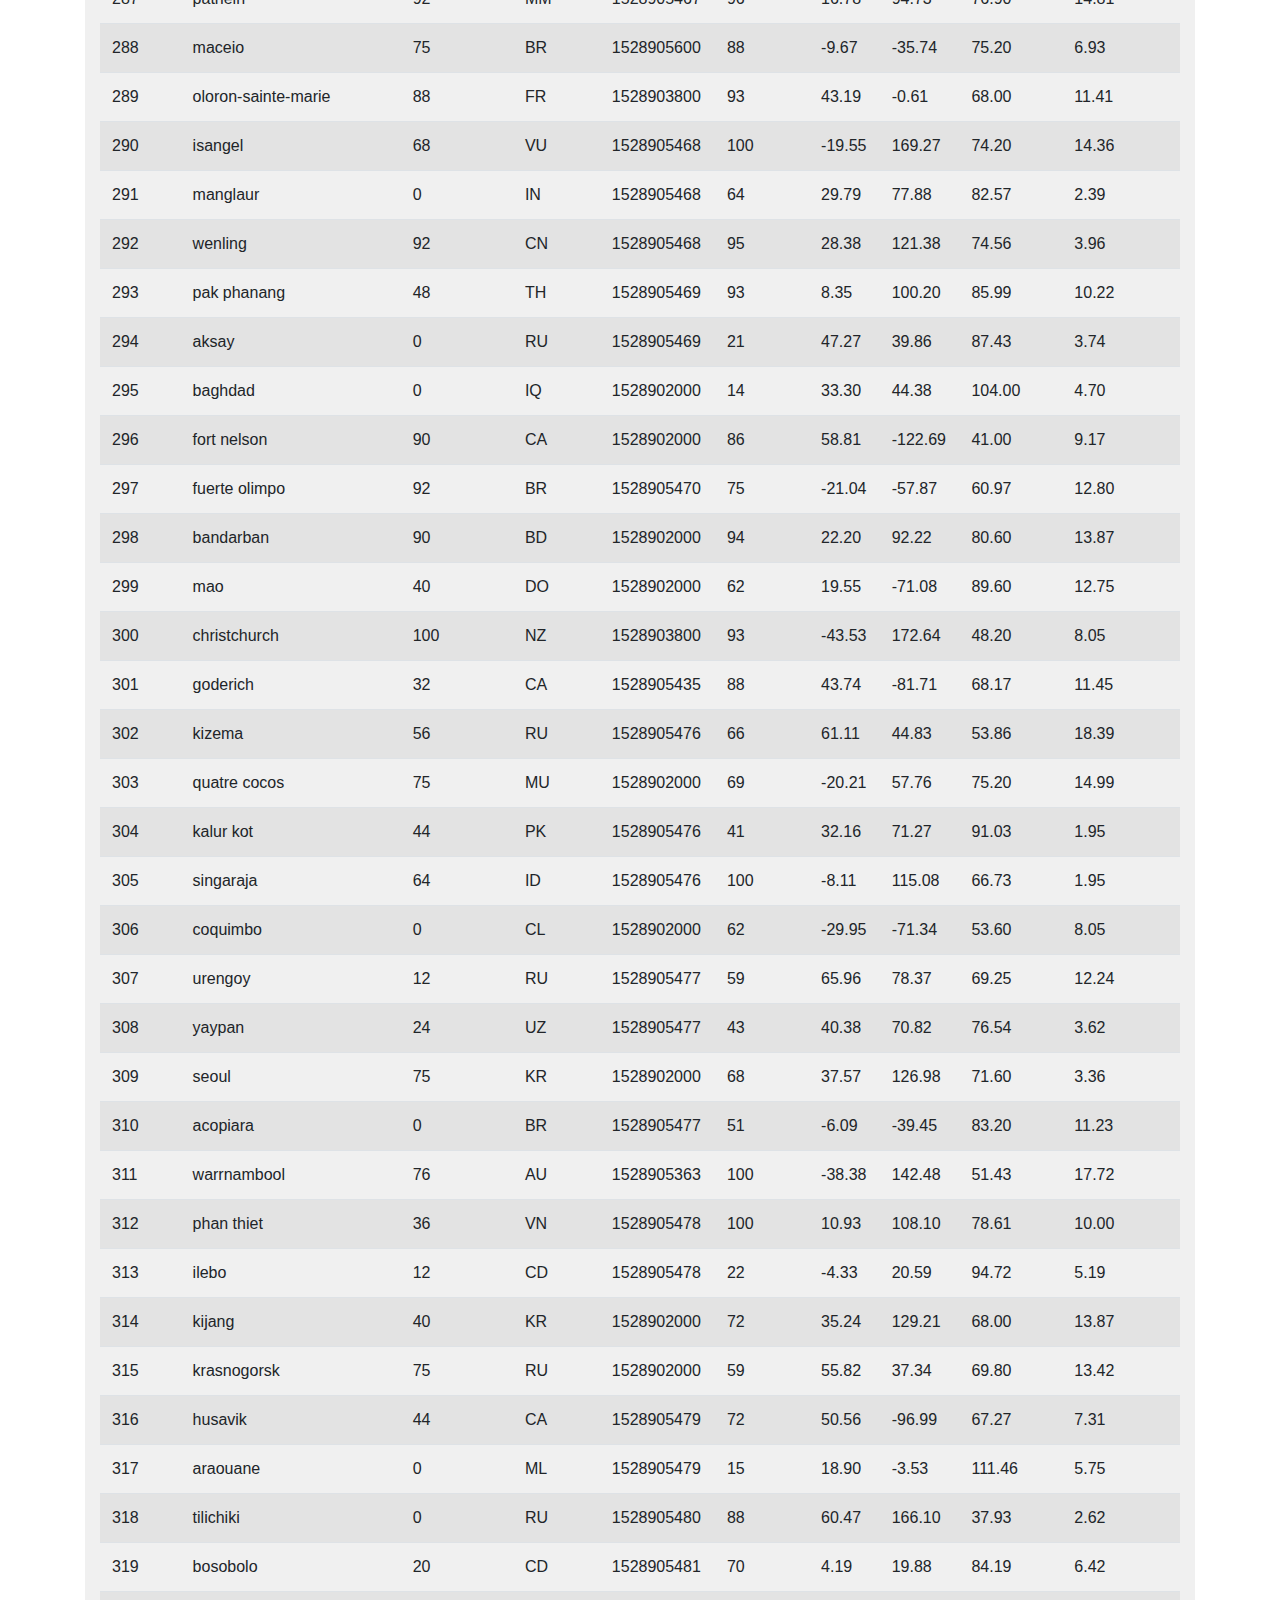
<file: data.html>
<!doctype html>
<html lang="en">
  <head>
    <!-- Required meta tags -->
    <meta charset="utf-8">
    <meta name="viewport" content="width=device-width, initial-scale=1, shrink-to-fit=no">

    <!-- Bootstrap CSS -->
    <link rel="stylesheet" href="https://stackpath.bootstrapcdn.com/bootstrap/4.3.1/css/bootstrap.min.css" integrity="sha384-ggOyR0iXCbMQv3Xipma34MD+dH/1fQ784/j6cY/iJTQUOhcWr7x9JvoRxT2MZw1T" crossorigin="anonymous">

    <!-- Personal css -->
    <link rel="stylesheet" href="assets/css/style.css" media="screen">

    <title>Latitude Analysis Dashboard</title>
  </head>

  <body>

    <!-- Navigation Bar -->
    <nav class="navbar navbar-expand-md navbar-light fixed-top border-bottom shadow p-3 mb-5">
      <div class="container">

        <!-- Logo & Brand -->
        <a class="navbar-brand" href="index.html">
          <svg width="1em" height="1em" viewBox="0 0 16 16" class="bi bi-map" fill="currentColor" xmlns="http://www.w3.org/2000/svg">
            <path fill-rule="evenodd" d="M15.817.113A.5.5 0 0 1 16 .5v14a.5.5 0 0 1-.402.49l-5 1a.502.502 0 0 1-.196 0L5.5 15.01l-4.902.98A.5.5 0 0 1 0 15.5v-14a.5.5 0 0 1 .402-.49l5-1a.5.5 0 0 1 .196 0L10.5.99l4.902-.98a.5.5 0 0 1 .415.103zM10 1.91l-4-.8v12.98l4 .8V1.91zm1 12.98l4-.8V1.11l-4 .8v12.98zm-6-.8V1.11l-4 .8v12.98l4-.8z"/>
          </svg>
          <strong>Latitude</strong>
        </a>
        <button class="navbar-toggler" type="button" data-toggle="collapse" data-target="#navbarsExample07" aria-controls="navbarsExample07" aria-expanded="false" aria-label="Toggle navigation">
          <span class="navbar-toggler-icon"></span>
        </button>

        <!-- Drop down menu -->
        <div class="collapse navbar-collapse justify-content-end" id="navbarsExample07">
          <ul class="navbar-nav">
            <li class="nav-item dropdown">
              <a class="nav-link dropdown-toggle" href="" id="dropdown07" data-toggle="dropdown" aria-haspopup="true" aria-expanded="false">Plots</a>
              <div class="dropdown-menu shadow" aria-labelledby="dropdown07">
                <a class="dropdown-item" href="visualizations/maxtemp.html" alt="">Max Temperature</a>
                <a class="dropdown-item" href="visualizations/humidity.html" alt="">Humidity</a>
                <a class="dropdown-item" href="visualizations/cloudiness.html" alt="">Cloudiness</a>
                <a class="dropdown-item" href="visualizations/windspeed.html" alt="">Wind Speed</a>
              </div>
            </li>
            <li class="nav-item active">
              <a class="nav-link" href="index.html">Home <span class="sr-only">(current)</span></a>
            </li>
            <li class="nav-item">
              <a class="nav-link" href="comparison.html">Comparison</a>
            </li>
            <li class="nav-item">
              <a class="nav-link" href="data.html">Data</a>
            </li>

          </ul>

        </div>
      </div>
    </nav>

    <main class="body" role="main">

      <!-- Main Content -->
      
      <div class="container">
        <div class="col-md-12 pt-md-5 box-formatting">
          <h2>Data</h2>
          <hr>
          <h6>The following table includes all of the data used for plotting during this project.</h6>
          <br>

          <!-- Table Content -->
          <div class="table-responsive table-full-width">
            <table class="table table-striped">
              <thead>
                <tr style="text-align: left;">
                  <th>City_ID</th>
                  <th>City</th>
                  <th>Cloudiness</th>
                  <th>Country</th>
                  <th>Date</th>
                  <th>Humidity</th>
                  <th>Lat</th>
                  <th>Lng</th>
                  <th>Max Temp</th>
                  <th>Wind Speed</th>
                </tr>
              </thead>
              <tbody>
                <tr>
                  <td>0</td>
                  <td>jacareacanga</td>
                  <td>0</td>
                  <td>BR</td>
                  <td>1528902000</td>
                  <td>62</td>
                  <td>-6.22</td>
                  <td>-57.76</td>
                  <td>89.60</td>
                  <td>6.93</td>
                </tr>
                <tr>
                  <td>1</td>
                  <td>kaitangata</td>
                  <td>100</td>
                  <td>NZ</td>
                  <td>1528905304</td>
                  <td>94</td>
                  <td>-46.28</td>
                  <td>169.85</td>
                  <td>42.61</td>
                  <td>5.64</td>
                </tr>
                <tr>
                  <td>2</td>
                  <td>goulburn</td>
                  <td>20</td>
                  <td>AU</td>
                  <td>1528905078</td>
                  <td>91</td>
                  <td>-34.75</td>
                  <td>149.72</td>
                  <td>44.32</td>
                  <td>10.11</td>
                </tr>
                <tr>
                  <td>3</td>
                  <td>lata</td>
                  <td>76</td>
                  <td>IN</td>
                  <td>1528905305</td>
                  <td>89</td>
                  <td>30.78</td>
                  <td>78.62</td>
                  <td>59.89</td>
                  <td>0.94</td>
                </tr>
                <tr>
                  <td>4</td>
                  <td>chokurdakh</td>
                  <td>0</td>
                  <td>RU</td>
                  <td>1528905306</td>
                  <td>88</td>
                  <td>70.62</td>
                  <td>147.90</td>
                  <td>32.17</td>
                  <td>2.95</td>
                </tr>
                <tr>
                  <td>5</td>
                  <td>martyush</td>
                  <td>92</td>
                  <td>RU</td>
                  <td>1528905306</td>
                  <td>94</td>
                  <td>56.40</td>
                  <td>61.89</td>
                  <td>55.03</td>
                  <td>9.33</td>
                </tr>
                <tr>
                  <td>6</td>
                  <td>hobart</td>
                  <td>20</td>
                  <td>AU</td>
                  <td>1528902000</td>
                  <td>87</td>
                  <td>-42.88</td>
                  <td>147.33</td>
                  <td>44.60</td>
                  <td>8.05</td>
                </tr>
                <tr>
                  <td>7</td>
                  <td>broken hill</td>
                  <td>0</td>
                  <td>AU</td>
                  <td>1528905311</td>
                  <td>88</td>
                  <td>-31.97</td>
                  <td>141.45</td>
                  <td>44.50</td>
                  <td>7.31</td>
                </tr>
                <tr>
                  <td>8</td>
                  <td>harnosand</td>
                  <td>0</td>
                  <td>SE</td>
                  <td>1528903200</td>
                  <td>44</td>
                  <td>62.63</td>
                  <td>17.94</td>
                  <td>60.80</td>
                  <td>13.87</td>
                </tr>
                <tr>
                  <td>9</td>
                  <td>tuatapere</td>
                  <td>0</td>
                  <td>NZ</td>
                  <td>1528905312</td>
                  <td>100</td>
                  <td>-46.13</td>
                  <td>167.69</td>
                  <td>38.92</td>
                  <td>3.40</td>
                </tr>
                <tr>
                  <td>10</td>
                  <td>puerto ayora</td>
                  <td>90</td>
                  <td>EC</td>
                  <td>1528902000</td>
                  <td>69</td>
                  <td>-0.74</td>
                  <td>-90.35</td>
                  <td>77.00</td>
                  <td>13.87</td>
                </tr>
                <tr>
                  <td>11</td>
                  <td>havre-saint-pierre</td>
                  <td>75</td>
                  <td>CA</td>
                  <td>1528902000</td>
                  <td>58</td>
                  <td>50.23</td>
                  <td>-63.60</td>
                  <td>53.60</td>
                  <td>19.46</td>
                </tr>
                <tr>
                  <td>12</td>
                  <td>punta arenas</td>
                  <td>0</td>
                  <td>CL</td>
                  <td>1528902000</td>
                  <td>100</td>
                  <td>-53.16</td>
                  <td>-70.91</td>
                  <td>35.60</td>
                  <td>9.17</td>
                </tr>
                <tr>
                  <td>13</td>
                  <td>tasiilaq</td>
                  <td>75</td>
                  <td>GL</td>
                  <td>1528901400</td>
                  <td>60</td>
                  <td>65.61</td>
                  <td>-37.64</td>
                  <td>39.20</td>
                  <td>2.24</td>
                </tr>
                <tr>
                  <td>14</td>
                  <td>chapais</td>
                  <td>40</td>
                  <td>CA</td>
                  <td>1528902000</td>
                  <td>38</td>
                  <td>49.78</td>
                  <td>-74.86</td>
                  <td>59.00</td>
                  <td>10.29</td>
                </tr>
                <tr>
                  <td>15</td>
                  <td>avarua</td>
                  <td>40</td>
                  <td>CK</td>
                  <td>1528902000</td>
                  <td>56</td>
                  <td>-21.21</td>
                  <td>-159.78</td>
                  <td>73.40</td>
                  <td>10.29</td>
                </tr>
                <tr>
                  <td>16</td>
                  <td>hofn</td>
                  <td>75</td>
                  <td>IS</td>
                  <td>1528902000</td>
                  <td>87</td>
                  <td>64.25</td>
                  <td>-15.21</td>
                  <td>51.80</td>
                  <td>8.05</td>
                </tr>
                <tr>
                  <td>17</td>
                  <td>yukamenskoye</td>
                  <td>92</td>
                  <td>RU</td>
                  <td>1528905315</td>
                  <td>98</td>
                  <td>57.89</td>
                  <td>52.24</td>
                  <td>56.65</td>
                  <td>10.22</td>
                </tr>
                <tr>
                  <td>18</td>
                  <td>khandbari</td>
                  <td>80</td>
                  <td>NP</td>
                  <td>1528905315</td>
                  <td>67</td>
                  <td>27.38</td>
                  <td>87.21</td>
                  <td>44.59</td>
                  <td>1.39</td>
                </tr>
                <tr>
                  <td>19</td>
                  <td>bethel</td>
                  <td>1</td>
                  <td>US</td>
                  <td>1528901580</td>
                  <td>93</td>
                  <td>60.79</td>
                  <td>-161.76</td>
                  <td>44.60</td>
                  <td>8.05</td>
                </tr>
                <tr>
                  <td>20</td>
                  <td>ushuaia</td>
                  <td>75</td>
                  <td>AR</td>
                  <td>1528902000</td>
                  <td>64</td>
                  <td>-54.81</td>
                  <td>-68.31</td>
                  <td>41.00</td>
                  <td>3.36</td>
                </tr>
                <tr>
                  <td>21</td>
                  <td>east london</td>
                  <td>0</td>
                  <td>ZA</td>
                  <td>1528902000</td>
                  <td>37</td>
                  <td>-33.02</td>
                  <td>27.91</td>
                  <td>69.80</td>
                  <td>5.82</td>
                </tr>
                <tr>
                  <td>22</td>
                  <td>bluff</td>
                  <td>76</td>
                  <td>AU</td>
                  <td>1528905321</td>
                  <td>76</td>
                  <td>-23.58</td>
                  <td>149.07</td>
                  <td>61.96</td>
                  <td>4.74</td>
                </tr>
                <tr>
                  <td>23</td>
                  <td>mount isa</td>
                  <td>75</td>
                  <td>AU</td>
                  <td>1528902000</td>
                  <td>100</td>
                  <td>-20.73</td>
                  <td>139.49</td>
                  <td>64.40</td>
                  <td>3.29</td>
                </tr>
                <tr>
                  <td>24</td>
                  <td>pevek</td>
                  <td>0</td>
                  <td>RU</td>
                  <td>1528905321</td>
                  <td>71</td>
                  <td>69.70</td>
                  <td>170.27</td>
                  <td>36.94</td>
                  <td>6.98</td>
                </tr>
                <tr>
                  <td>25</td>
                  <td>gao</td>
                  <td>24</td>
                  <td>ML</td>
                  <td>1528905321</td>
                  <td>16</td>
                  <td>16.28</td>
                  <td>-0.04</td>
                  <td>110.02</td>
                  <td>4.97</td>
                </tr>
                <tr>
                  <td>26</td>
                  <td>cabo san lucas</td>
                  <td>75</td>
                  <td>MX</td>
                  <td>1528901160</td>
                  <td>74</td>
                  <td>22.89</td>
                  <td>-109.91</td>
                  <td>84.20</td>
                  <td>10.29</td>
                </tr>
                <tr>
                  <td>27</td>
                  <td>sao filipe</td>
                  <td>0</td>
                  <td>CV</td>
                  <td>1528905323</td>
                  <td>88</td>
                  <td>14.90</td>
                  <td>-24.50</td>
                  <td>75.73</td>
                  <td>13.02</td>
                </tr>
                <tr>
                  <td>28</td>
                  <td>tiksi</td>
                  <td>44</td>
                  <td>RU</td>
                  <td>1528905298</td>
                  <td>58</td>
                  <td>71.64</td>
                  <td>128.87</td>
                  <td>57.73</td>
                  <td>10.11</td>
                </tr>
                <tr>
                  <td>29</td>
                  <td>busselton</td>
                  <td>92</td>
                  <td>AU</td>
                  <td>1528905323</td>
                  <td>100</td>
                  <td>-33.64</td>
                  <td>115.35</td>
                  <td>60.43</td>
                  <td>10.56</td>
                </tr>
                <tr>
                  <td>30</td>
                  <td>alofi</td>
                  <td>76</td>
                  <td>NU</td>
                  <td>1528902000</td>
                  <td>88</td>
                  <td>-19.06</td>
                  <td>-169.92</td>
                  <td>71.60</td>
                  <td>3.36</td>
                </tr>
                <tr>
                  <td>31</td>
                  <td>ola</td>
                  <td>75</td>
                  <td>RU</td>
                  <td>1528902000</td>
                  <td>100</td>
                  <td>59.58</td>
                  <td>151.30</td>
                  <td>42.80</td>
                  <td>7.76</td>
                </tr>
                <tr>
                  <td>32</td>
                  <td>atar</td>
                  <td>20</td>
                  <td>MR</td>
                  <td>1528902000</td>
                  <td>19</td>
                  <td>20.52</td>
                  <td>-13.05</td>
                  <td>91.40</td>
                  <td>9.17</td>
                </tr>
                <tr>
                  <td>33</td>
                  <td>rikitea</td>
                  <td>0</td>
                  <td>PF</td>
                  <td>1528905325</td>
                  <td>100</td>
                  <td>-23.12</td>
                  <td>-134.97</td>
                  <td>73.57</td>
                  <td>8.66</td>
                </tr>
                <tr>
                  <td>34</td>
                  <td>hermanus</td>
                  <td>0</td>
                  <td>ZA</td>
                  <td>1528905325</td>
                  <td>24</td>
                  <td>-34.42</td>
                  <td>19.24</td>
                  <td>77.17</td>
                  <td>8.66</td>
                </tr>
                <tr>
                  <td>35</td>
                  <td>ponta delgada</td>
                  <td>75</td>
                  <td>PT</td>
                  <td>1528903800</td>
                  <td>88</td>
                  <td>37.73</td>
                  <td>-25.67</td>
                  <td>71.60</td>
                  <td>12.75</td>
                </tr>
                <tr>
                  <td>36</td>
                  <td>bambari</td>
                  <td>24</td>
                  <td>CF</td>
                  <td>1528905326</td>
                  <td>84</td>
                  <td>5.77</td>
                  <td>20.68</td>
                  <td>81.85</td>
                  <td>7.65</td>
                </tr>
                <tr>
                  <td>37</td>
                  <td>cap malheureux</td>
                  <td>75</td>
                  <td>MU</td>
                  <td>1528902000</td>
                  <td>69</td>
                  <td>-19.98</td>
                  <td>57.61</td>
                  <td>75.20</td>
                  <td>14.99</td>
                </tr>
                <tr>
                  <td>38</td>
                  <td>puerto escondido</td>
                  <td>75</td>
                  <td>MX</td>
                  <td>1528901100</td>
                  <td>65</td>
                  <td>15.86</td>
                  <td>-97.07</td>
                  <td>80.60</td>
                  <td>3.36</td>
                </tr>
                <tr>
                  <td>39</td>
                  <td>qaanaaq</td>
                  <td>32</td>
                  <td>GL</td>
                  <td>1528905330</td>
                  <td>100</td>
                  <td>77.48</td>
                  <td>-69.36</td>
                  <td>31.45</td>
                  <td>6.31</td>
                </tr>
                <tr>
                  <td>40</td>
                  <td>new norfolk</td>
                  <td>20</td>
                  <td>AU</td>
                  <td>1528902000</td>
                  <td>87</td>
                  <td>-42.78</td>
                  <td>147.06</td>
                  <td>44.60</td>
                  <td>8.05</td>
                </tr>
                <tr>
                  <td>41</td>
                  <td>najran</td>
                  <td>40</td>
                  <td>SA</td>
                  <td>1528902000</td>
                  <td>13</td>
                  <td>17.54</td>
                  <td>44.22</td>
                  <td>98.60</td>
                  <td>11.41</td>
                </tr>
                <tr>
                  <td>42</td>
                  <td>isla mujeres</td>
                  <td>90</td>
                  <td>MX</td>
                  <td>1528904340</td>
                  <td>100</td>
                  <td>21.23</td>
                  <td>-86.73</td>
                  <td>75.20</td>
                  <td>16.11</td>
                </tr>
                <tr>
                  <td>43</td>
                  <td>mar del plata</td>
                  <td>0</td>
                  <td>AR</td>
                  <td>1528905297</td>
                  <td>100</td>
                  <td>-46.43</td>
                  <td>-67.52</td>
                  <td>32.53</td>
                  <td>7.31</td>
                </tr>
                <tr>
                  <td>44</td>
                  <td>provideniya</td>
                  <td>0</td>
                  <td>RU</td>
                  <td>1528905332</td>
                  <td>91</td>
                  <td>64.42</td>
                  <td>-173.23</td>
                  <td>40.63</td>
                  <td>10.78</td>
                </tr>
                <tr>
                  <td>45</td>
                  <td>jamestown</td>
                  <td>12</td>
                  <td>AU</td>
                  <td>1528905333</td>
                  <td>88</td>
                  <td>-33.21</td>
                  <td>138.60</td>
                  <td>43.15</td>
                  <td>10.89</td>
                </tr>
                <tr>
                  <td>46</td>
                  <td>medicine hat</td>
                  <td>20</td>
                  <td>CA</td>
                  <td>1528902000</td>
                  <td>34</td>
                  <td>50.04</td>
                  <td>-110.68</td>
                  <td>66.20</td>
                  <td>14.99</td>
                </tr>
                <tr>
                  <td>47</td>
                  <td>katsuura</td>
                  <td>8</td>
                  <td>JP</td>
                  <td>1528905334</td>
                  <td>88</td>
                  <td>33.93</td>
                  <td>134.50</td>
                  <td>62.05</td>
                  <td>7.54</td>
                </tr>
                <tr>
                  <td>48</td>
                  <td>aklavik</td>
                  <td>20</td>
                  <td>CA</td>
                  <td>1528902000</td>
                  <td>53</td>
                  <td>68.22</td>
                  <td>-135.01</td>
                  <td>51.80</td>
                  <td>11.41</td>
                </tr>
                <tr>
                  <td>49</td>
                  <td>tuktoyaktuk</td>
                  <td>20</td>
                  <td>CA</td>
                  <td>1528902000</td>
                  <td>61</td>
                  <td>69.44</td>
                  <td>-133.03</td>
                  <td>46.40</td>
                  <td>6.93</td>
                </tr>
                <tr>
                  <td>50</td>
                  <td>kapaa</td>
                  <td>90</td>
                  <td>US</td>
                  <td>1528901760</td>
                  <td>88</td>
                  <td>22.08</td>
                  <td>-159.32</td>
                  <td>75.20</td>
                  <td>14.99</td>
                </tr>
                <tr>
                  <td>51</td>
                  <td>mildura</td>
                  <td>0</td>
                  <td>AU</td>
                  <td>1528905300</td>
                  <td>92</td>
                  <td>-34.18</td>
                  <td>142.16</td>
                  <td>45.67</td>
                  <td>9.66</td>
                </tr>
                <tr>
                  <td>52</td>
                  <td>souillac</td>
                  <td>75</td>
                  <td>FR</td>
                  <td>1528903800</td>
                  <td>49</td>
                  <td>45.60</td>
                  <td>-0.60</td>
                  <td>73.40</td>
                  <td>10.29</td>
                </tr>
                <tr>
                  <td>53</td>
                  <td>lorengau</td>
                  <td>100</td>
                  <td>PG</td>
                  <td>1528905336</td>
                  <td>100</td>
                  <td>-2.02</td>
                  <td>147.27</td>
                  <td>80.59</td>
                  <td>3.85</td>
                </tr>
                <tr>
                  <td>54</td>
                  <td>praia</td>
                  <td>20</td>
                  <td>BR</td>
                  <td>1528902000</td>
                  <td>47</td>
                  <td>-20.25</td>
                  <td>-43.81</td>
                  <td>82.40</td>
                  <td>3.36</td>
                </tr>
                <tr>
                  <td>55</td>
                  <td>port alfred</td>
                  <td>0</td>
                  <td>ZA</td>
                  <td>1528905338</td>
                  <td>50</td>
                  <td>-33.59</td>
                  <td>26.89</td>
                  <td>76.54</td>
                  <td>7.20</td>
                </tr>
                <tr>
                  <td>56</td>
                  <td>barranca</td>
                  <td>0</td>
                  <td>PE</td>
                  <td>1528905339</td>
                  <td>98</td>
                  <td>-10.75</td>
                  <td>-77.76</td>
                  <td>61.87</td>
                  <td>9.89</td>
                </tr>
                <tr>
                  <td>57</td>
                  <td>nome</td>
                  <td>40</td>
                  <td>US</td>
                  <td>1528902900</td>
                  <td>70</td>
                  <td>30.04</td>
                  <td>-94.42</td>
                  <td>87.80</td>
                  <td>3.36</td>
                </tr>
                <tr>
                  <td>58</td>
                  <td>matay</td>
                  <td>0</td>
                  <td>EG</td>
                  <td>1528905339</td>
                  <td>23</td>
                  <td>28.42</td>
                  <td>30.79</td>
                  <td>97.69</td>
                  <td>6.98</td>
                </tr>
                <tr>
                  <td>59</td>
                  <td>saskylakh</td>
                  <td>48</td>
                  <td>RU</td>
                  <td>1528905339</td>
                  <td>55</td>
                  <td>71.97</td>
                  <td>114.09</td>
                  <td>59.53</td>
                  <td>5.86</td>
                </tr>
                <tr>
                  <td>60</td>
                  <td>itarema</td>
                  <td>0</td>
                  <td>BR</td>
                  <td>1528905340</td>
                  <td>61</td>
                  <td>-2.92</td>
                  <td>-39.92</td>
                  <td>88.33</td>
                  <td>12.57</td>
                </tr>
                <tr>
                  <td>61</td>
                  <td>butaritari</td>
                  <td>56</td>
                  <td>KI</td>
                  <td>1528905340</td>
                  <td>100</td>
                  <td>3.07</td>
                  <td>172.79</td>
                  <td>81.13</td>
                  <td>7.31</td>
                </tr>
                <tr>
                  <td>62</td>
                  <td>peniche</td>
                  <td>20</td>
                  <td>PT</td>
                  <td>1528903800</td>
                  <td>64</td>
                  <td>39.36</td>
                  <td>-9.38</td>
                  <td>75.20</td>
                  <td>12.75</td>
                </tr>
                <tr>
                  <td>63</td>
                  <td>beloha</td>
                  <td>0</td>
                  <td>MG</td>
                  <td>1528905340</td>
                  <td>57</td>
                  <td>-25.17</td>
                  <td>45.06</td>
                  <td>71.95</td>
                  <td>16.37</td>
                </tr>
                <tr>
                  <td>64</td>
                  <td>anadyr</td>
                  <td>0</td>
                  <td>RU</td>
                  <td>1528902000</td>
                  <td>57</td>
                  <td>64.73</td>
                  <td>177.51</td>
                  <td>48.20</td>
                  <td>4.47</td>
                </tr>
                <tr>
                  <td>65</td>
                  <td>luderitz</td>
                  <td>12</td>
                  <td>NaN</td>
                  <td>1528905342</td>
                  <td>64</td>
                  <td>-26.65</td>
                  <td>15.16</td>
                  <td>64.03</td>
                  <td>17.38</td>
                </tr>
                <tr>
                  <td>66</td>
                  <td>rochester</td>
                  <td>1</td>
                  <td>US</td>
                  <td>1528902960</td>
                  <td>37</td>
                  <td>44.02</td>
                  <td>-92.46</td>
                  <td>73.40</td>
                  <td>6.93</td>
                </tr>
                <tr>
                  <td>67</td>
                  <td>bosaso</td>
                  <td>0</td>
                  <td>SO</td>
                  <td>1528905347</td>
                  <td>86</td>
                  <td>11.28</td>
                  <td>49.18</td>
                  <td>89.77</td>
                  <td>3.96</td>
                </tr>
                <tr>
                  <td>68</td>
                  <td>faanui</td>
                  <td>0</td>
                  <td>PF</td>
                  <td>1528905347</td>
                  <td>100</td>
                  <td>-16.48</td>
                  <td>-151.75</td>
                  <td>79.96</td>
                  <td>11.79</td>
                </tr>
                <tr>
                  <td>69</td>
                  <td>grindavik</td>
                  <td>75</td>
                  <td>IS</td>
                  <td>1528902000</td>
                  <td>70</td>
                  <td>63.84</td>
                  <td>-22.43</td>
                  <td>48.20</td>
                  <td>5.82</td>
                </tr>
                <tr>
                  <td>70</td>
                  <td>margate</td>
                  <td>20</td>
                  <td>AU</td>
                  <td>1528902000</td>
                  <td>87</td>
                  <td>-43.03</td>
                  <td>147.26</td>
                  <td>44.60</td>
                  <td>8.05</td>
                </tr>
                <tr>
                  <td>71</td>
                  <td>marsh harbour</td>
                  <td>88</td>
                  <td>BS</td>
                  <td>1528905349</td>
                  <td>95</td>
                  <td>26.54</td>
                  <td>-77.06</td>
                  <td>82.39</td>
                  <td>10.00</td>
                </tr>
                <tr>
                  <td>72</td>
                  <td>comodoro rivadavia</td>
                  <td>40</td>
                  <td>AR</td>
                  <td>1528902000</td>
                  <td>60</td>
                  <td>-45.87</td>
                  <td>-67.48</td>
                  <td>42.80</td>
                  <td>9.17</td>
                </tr>
                <tr>
                  <td>73</td>
                  <td>upernavik</td>
                  <td>92</td>
                  <td>GL</td>
                  <td>1528905350</td>
                  <td>100</td>
                  <td>72.79</td>
                  <td>-56.15</td>
                  <td>29.29</td>
                  <td>3.74</td>
                </tr>
                <tr>
                  <td>74</td>
                  <td>uige</td>
                  <td>0</td>
                  <td>AO</td>
                  <td>1528905350</td>
                  <td>29</td>
                  <td>-7.61</td>
                  <td>15.06</td>
                  <td>86.80</td>
                  <td>3.18</td>
                </tr>
                <tr>
                  <td>75</td>
                  <td>bredasdorp</td>
                  <td>0</td>
                  <td>ZA</td>
                  <td>1528902000</td>
                  <td>23</td>
                  <td>-34.53</td>
                  <td>20.04</td>
                  <td>82.40</td>
                  <td>5.82</td>
                </tr>
                <tr>
                  <td>76</td>
                  <td>bodden town</td>
                  <td>40</td>
                  <td>KY</td>
                  <td>1528902000</td>
                  <td>78</td>
                  <td>19.28</td>
                  <td>-81.25</td>
                  <td>80.60</td>
                  <td>16.11</td>
                </tr>
                <tr>
                  <td>77</td>
                  <td>guerrero negro</td>
                  <td>44</td>
                  <td>MX</td>
                  <td>1528905350</td>
                  <td>88</td>
                  <td>27.97</td>
                  <td>-114.04</td>
                  <td>63.85</td>
                  <td>3.74</td>
                </tr>
                <tr>
                  <td>78</td>
                  <td>bilma</td>
                  <td>0</td>
                  <td>NE</td>
                  <td>1528905351</td>
                  <td>12</td>
                  <td>18.69</td>
                  <td>12.92</td>
                  <td>110.47</td>
                  <td>4.63</td>
                </tr>
                <tr>
                  <td>79</td>
                  <td>carnarvon</td>
                  <td>0</td>
                  <td>ZA</td>
                  <td>1528905351</td>
                  <td>30</td>
                  <td>-30.97</td>
                  <td>22.13</td>
                  <td>60.43</td>
                  <td>14.25</td>
                </tr>
                <tr>
                  <td>80</td>
                  <td>ponta do sol</td>
                  <td>12</td>
                  <td>BR</td>
                  <td>1528905352</td>
                  <td>72</td>
                  <td>-20.63</td>
                  <td>-46.00</td>
                  <td>78.25</td>
                  <td>3.96</td>
                </tr>
                <tr>
                  <td>81</td>
                  <td>vila franca do campo</td>
                  <td>75</td>
                  <td>PT</td>
                  <td>1528903800</td>
                  <td>88</td>
                  <td>37.72</td>
                  <td>-25.43</td>
                  <td>71.60</td>
                  <td>12.75</td>
                </tr>
                <tr>
                  <td>82</td>
                  <td>puerto del rosario</td>
                  <td>20</td>
                  <td>ES</td>
                  <td>1528903800</td>
                  <td>60</td>
                  <td>28.50</td>
                  <td>-13.86</td>
                  <td>73.40</td>
                  <td>17.22</td>
                </tr>
                <tr>
                  <td>83</td>
                  <td>sitka</td>
                  <td>20</td>
                  <td>US</td>
                  <td>1528905353</td>
                  <td>92</td>
                  <td>37.17</td>
                  <td>-99.65</td>
                  <td>74.02</td>
                  <td>5.97</td>
                </tr>
                <tr>
                  <td>84</td>
                  <td>camacha</td>
                  <td>75</td>
                  <td>PT</td>
                  <td>1528903800</td>
                  <td>72</td>
                  <td>33.08</td>
                  <td>-16.33</td>
                  <td>68.00</td>
                  <td>16.11</td>
                </tr>
                <tr>
                  <td>85</td>
                  <td>saint-philippe</td>
                  <td>1</td>
                  <td>CA</td>
                  <td>1528902900</td>
                  <td>54</td>
                  <td>45.36</td>
                  <td>-73.48</td>
                  <td>78.80</td>
                  <td>11.41</td>
                </tr>
                <tr>
                  <td>86</td>
                  <td>port blair</td>
                  <td>92</td>
                  <td>IN</td>
                  <td>1528905357</td>
                  <td>97</td>
                  <td>11.67</td>
                  <td>92.75</td>
                  <td>84.37</td>
                  <td>25.10</td>
                </tr>
                <tr>
                  <td>87</td>
                  <td>albany</td>
                  <td>90</td>
                  <td>US</td>
                  <td>1528903860</td>
                  <td>68</td>
                  <td>42.65</td>
                  <td>-73.75</td>
                  <td>69.80</td>
                  <td>3.36</td>
                </tr>
                <tr>
                  <td>88</td>
                  <td>barrow</td>
                  <td>88</td>
                  <td>AR</td>
                  <td>1528905182</td>
                  <td>72</td>
                  <td>-38.31</td>
                  <td>-60.23</td>
                  <td>50.26</td>
                  <td>8.21</td>
                </tr>
                <tr>
                  <td>89</td>
                  <td>qorveh</td>
                  <td>92</td>
                  <td>IR</td>
                  <td>1528905357</td>
                  <td>22</td>
                  <td>35.17</td>
                  <td>47.80</td>
                  <td>76.72</td>
                  <td>3.18</td>
                </tr>
                <tr>
                  <td>90</td>
                  <td>san jeronimo</td>
                  <td>90</td>
                  <td>PE</td>
                  <td>1528902000</td>
                  <td>81</td>
                  <td>-13.65</td>
                  <td>-73.37</td>
                  <td>46.40</td>
                  <td>2.39</td>
                </tr>
                <tr>
                  <td>91</td>
                  <td>mataura</td>
                  <td>24</td>
                  <td>NZ</td>
                  <td>1528905299</td>
                  <td>79</td>
                  <td>-46.19</td>
                  <td>168.86</td>
                  <td>25.69</td>
                  <td>3.18</td>
                </tr>
                <tr>
                  <td>92</td>
                  <td>buala</td>
                  <td>64</td>
                  <td>SB</td>
                  <td>1528905359</td>
                  <td>100</td>
                  <td>-8.15</td>
                  <td>159.59</td>
                  <td>78.70</td>
                  <td>4.18</td>
                </tr>
                <tr>
                  <td>93</td>
                  <td>eyl</td>
                  <td>20</td>
                  <td>SO</td>
                  <td>1528905359</td>
                  <td>57</td>
                  <td>7.98</td>
                  <td>49.82</td>
                  <td>86.62</td>
                  <td>22.41</td>
                </tr>
                <tr>
                  <td>94</td>
                  <td>abu dhabi</td>
                  <td>0</td>
                  <td>AE</td>
                  <td>1528902000</td>
                  <td>29</td>
                  <td>24.47</td>
                  <td>54.37</td>
                  <td>98.60</td>
                  <td>16.11</td>
                </tr>
                <tr>
                  <td>95</td>
                  <td>tahe</td>
                  <td>92</td>
                  <td>CN</td>
                  <td>1528905359</td>
                  <td>98</td>
                  <td>52.34</td>
                  <td>124.71</td>
                  <td>51.43</td>
                  <td>2.17</td>
                </tr>
                <tr>
                  <td>96</td>
                  <td>chuy</td>
                  <td>80</td>
                  <td>UY</td>
                  <td>1528905099</td>
                  <td>93</td>
                  <td>-33.69</td>
                  <td>-53.46</td>
                  <td>52.87</td>
                  <td>28.90</td>
                </tr>
                <tr>
                  <td>97</td>
                  <td>dzerzhinskoye</td>
                  <td>8</td>
                  <td>RU</td>
                  <td>1528905360</td>
                  <td>69</td>
                  <td>56.84</td>
                  <td>95.22</td>
                  <td>65.11</td>
                  <td>3.85</td>
                </tr>
                <tr>
                  <td>98</td>
                  <td>vanavara</td>
                  <td>0</td>
                  <td>RU</td>
                  <td>1528905360</td>
                  <td>50</td>
                  <td>60.35</td>
                  <td>102.28</td>
                  <td>64.21</td>
                  <td>5.64</td>
                </tr>
                <tr>
                  <td>99</td>
                  <td>muros</td>
                  <td>40</td>
                  <td>ES</td>
                  <td>1528903800</td>
                  <td>72</td>
                  <td>42.77</td>
                  <td>-9.06</td>
                  <td>66.20</td>
                  <td>10.29</td>
                </tr>
                <tr>
                  <td>100</td>
                  <td>auchel</td>
                  <td>0</td>
                  <td>FR</td>
                  <td>1528903800</td>
                  <td>49</td>
                  <td>50.51</td>
                  <td>2.47</td>
                  <td>68.00</td>
                  <td>3.36</td>
                </tr>
                <tr>
                  <td>101</td>
                  <td>bubaque</td>
                  <td>40</td>
                  <td>GW</td>
                  <td>1528902000</td>
                  <td>55</td>
                  <td>11.28</td>
                  <td>-15.83</td>
                  <td>91.40</td>
                  <td>11.41</td>
                </tr>
                <tr>
                  <td>102</td>
                  <td>khatanga</td>
                  <td>8</td>
                  <td>RU</td>
                  <td>1528905361</td>
                  <td>65</td>
                  <td>71.98</td>
                  <td>102.47</td>
                  <td>60.97</td>
                  <td>4.63</td>
                </tr>
                <tr>
                  <td>103</td>
                  <td>los banos</td>
                  <td>1</td>
                  <td>US</td>
                  <td>1528904100</td>
                  <td>67</td>
                  <td>37.06</td>
                  <td>-120.85</td>
                  <td>75.20</td>
                  <td>4.74</td>
                </tr>
                <tr>
                  <td>104</td>
                  <td>labuhan</td>
                  <td>12</td>
                  <td>ID</td>
                  <td>1528905361</td>
                  <td>95</td>
                  <td>-2.54</td>
                  <td>115.51</td>
                  <td>72.94</td>
                  <td>1.83</td>
                </tr>
                <tr>
                  <td>105</td>
                  <td>saint-paul</td>
                  <td>75</td>
                  <td>FR</td>
                  <td>1528903800</td>
                  <td>56</td>
                  <td>45.22</td>
                  <td>1.90</td>
                  <td>68.00</td>
                  <td>14.99</td>
                </tr>
                <tr>
                  <td>106</td>
                  <td>petatlan</td>
                  <td>90</td>
                  <td>MX</td>
                  <td>1528901220</td>
                  <td>74</td>
                  <td>17.52</td>
                  <td>-101.27</td>
                  <td>84.20</td>
                  <td>1.83</td>
                </tr>
                <tr>
                  <td>107</td>
                  <td>baykit</td>
                  <td>36</td>
                  <td>RU</td>
                  <td>1528905366</td>
                  <td>68</td>
                  <td>61.68</td>
                  <td>96.39</td>
                  <td>63.94</td>
                  <td>4.29</td>
                </tr>
                <tr>
                  <td>108</td>
                  <td>dalby</td>
                  <td>75</td>
                  <td>AU</td>
                  <td>1528902000</td>
                  <td>93</td>
                  <td>-27.18</td>
                  <td>151.26</td>
                  <td>53.60</td>
                  <td>2.24</td>
                </tr>
                <tr>
                  <td>109</td>
                  <td>yellowknife</td>
                  <td>90</td>
                  <td>CA</td>
                  <td>1528902540</td>
                  <td>93</td>
                  <td>62.45</td>
                  <td>-114.38</td>
                  <td>46.40</td>
                  <td>8.05</td>
                </tr>
                <tr>
                  <td>110</td>
                  <td>hilo</td>
                  <td>75</td>
                  <td>US</td>
                  <td>1528901580</td>
                  <td>88</td>
                  <td>19.71</td>
                  <td>-155.08</td>
                  <td>66.20</td>
                  <td>5.82</td>
                </tr>
                <tr>
                  <td>111</td>
                  <td>turukhansk</td>
                  <td>36</td>
                  <td>RU</td>
                  <td>1528905297</td>
                  <td>76</td>
                  <td>65.80</td>
                  <td>87.96</td>
                  <td>66.37</td>
                  <td>6.42</td>
                </tr>
                <tr>
                  <td>112</td>
                  <td>dingle</td>
                  <td>68</td>
                  <td>PH</td>
                  <td>1528905368</td>
                  <td>82</td>
                  <td>11.00</td>
                  <td>122.67</td>
                  <td>79.96</td>
                  <td>8.21</td>
                </tr>
                <tr>
                  <td>113</td>
                  <td>dillon</td>
                  <td>1</td>
                  <td>US</td>
                  <td>1528901580</td>
                  <td>44</td>
                  <td>45.22</td>
                  <td>-112.64</td>
                  <td>57.20</td>
                  <td>5.82</td>
                </tr>
                <tr>
                  <td>114</td>
                  <td>labytnangi</td>
                  <td>64</td>
                  <td>RU</td>
                  <td>1528905370</td>
                  <td>75</td>
                  <td>66.66</td>
                  <td>66.39</td>
                  <td>47.11</td>
                  <td>17.49</td>
                </tr>
                <tr>
                  <td>115</td>
                  <td>gigmoto</td>
                  <td>36</td>
                  <td>PH</td>
                  <td>1528905370</td>
                  <td>98</td>
                  <td>13.78</td>
                  <td>124.39</td>
                  <td>83.56</td>
                  <td>17.60</td>
                </tr>
                <tr>
                  <td>116</td>
                  <td>nouakchott</td>
                  <td>68</td>
                  <td>MR</td>
                  <td>1528905371</td>
                  <td>76</td>
                  <td>18.08</td>
                  <td>-15.98</td>
                  <td>76.72</td>
                  <td>1.39</td>
                </tr>
                <tr>
                  <td>117</td>
                  <td>rumoi</td>
                  <td>92</td>
                  <td>JP</td>
                  <td>1528905371</td>
                  <td>100</td>
                  <td>43.93</td>
                  <td>141.67</td>
                  <td>44.41</td>
                  <td>8.10</td>
                </tr>
                <tr>
                  <td>118</td>
                  <td>dikson</td>
                  <td>32</td>
                  <td>RU</td>
                  <td>1528905373</td>
                  <td>100</td>
                  <td>73.51</td>
                  <td>80.55</td>
                  <td>31.09</td>
                  <td>13.13</td>
                </tr>
                <tr>
                  <td>119</td>
                  <td>chinsali</td>
                  <td>0</td>
                  <td>ZM</td>
                  <td>1528905377</td>
                  <td>36</td>
                  <td>-10.55</td>
                  <td>32.07</td>
                  <td>73.39</td>
                  <td>9.22</td>
                </tr>
                <tr>
                  <td>120</td>
                  <td>georgetown</td>
                  <td>75</td>
                  <td>GY</td>
                  <td>1528902000</td>
                  <td>78</td>
                  <td>6.80</td>
                  <td>-58.16</td>
                  <td>82.40</td>
                  <td>9.17</td>
                </tr>
                <tr>
                  <td>121</td>
                  <td>tooele</td>
                  <td>1</td>
                  <td>US</td>
                  <td>1528902900</td>
                  <td>35</td>
                  <td>40.53</td>
                  <td>-112.30</td>
                  <td>73.40</td>
                  <td>9.17</td>
                </tr>
                <tr>
                  <td>122</td>
                  <td>nikolskoye</td>
                  <td>40</td>
                  <td>RU</td>
                  <td>1528902000</td>
                  <td>41</td>
                  <td>59.70</td>
                  <td>30.79</td>
                  <td>60.80</td>
                  <td>4.47</td>
                </tr>
                <tr>
                  <td>123</td>
                  <td>bodo</td>
                  <td>80</td>
                  <td>CI</td>
                  <td>1528905379</td>
                  <td>66</td>
                  <td>5.91</td>
                  <td>-4.68</td>
                  <td>87.70</td>
                  <td>8.21</td>
                </tr>
                <tr>
                  <td>124</td>
                  <td>minador do negrao</td>
                  <td>32</td>
                  <td>BR</td>
                  <td>1528905379</td>
                  <td>80</td>
                  <td>-9.31</td>
                  <td>-36.86</td>
                  <td>76.81</td>
                  <td>13.24</td>
                </tr>
                <tr>
                  <td>125</td>
                  <td>sambava</td>
                  <td>88</td>
                  <td>MG</td>
                  <td>1528905379</td>
                  <td>100</td>
                  <td>-14.27</td>
                  <td>50.17</td>
                  <td>77.35</td>
                  <td>19.73</td>
                </tr>
                <tr>
                  <td>126</td>
                  <td>yerbogachen</td>
                  <td>0</td>
                  <td>RU</td>
                  <td>1528905380</td>
                  <td>44</td>
                  <td>61.28</td>
                  <td>108.01</td>
                  <td>64.93</td>
                  <td>7.43</td>
                </tr>
                <tr>
                  <td>127</td>
                  <td>kahului</td>
                  <td>1</td>
                  <td>US</td>
                  <td>1528901760</td>
                  <td>93</td>
                  <td>20.89</td>
                  <td>-156.47</td>
                  <td>66.20</td>
                  <td>3.36</td>
                </tr>
                <tr>
                  <td>128</td>
                  <td>clyde river</td>
                  <td>75</td>
                  <td>CA</td>
                  <td>1528902660</td>
                  <td>100</td>
                  <td>70.47</td>
                  <td>-68.59</td>
                  <td>35.60</td>
                  <td>21.92</td>
                </tr>
                <tr>
                  <td>129</td>
                  <td>ancud</td>
                  <td>20</td>
                  <td>CL</td>
                  <td>1528905381</td>
                  <td>90</td>
                  <td>-41.87</td>
                  <td>-73.83</td>
                  <td>39.10</td>
                  <td>2.73</td>
                </tr>
                <tr>
                  <td>130</td>
                  <td>beringovskiy</td>
                  <td>0</td>
                  <td>RU</td>
                  <td>1528905381</td>
                  <td>88</td>
                  <td>63.05</td>
                  <td>179.32</td>
                  <td>39.37</td>
                  <td>3.40</td>
                </tr>
                <tr>
                  <td>131</td>
                  <td>majene</td>
                  <td>32</td>
                  <td>ID</td>
                  <td>1528905382</td>
                  <td>100</td>
                  <td>-3.54</td>
                  <td>118.97</td>
                  <td>81.85</td>
                  <td>11.01</td>
                </tr>
                <tr>
                  <td>132</td>
                  <td>ahar</td>
                  <td>36</td>
                  <td>IR</td>
                  <td>1528905382</td>
                  <td>62</td>
                  <td>38.48</td>
                  <td>47.07</td>
                  <td>62.77</td>
                  <td>3.74</td>
                </tr>
                <tr>
                  <td>133</td>
                  <td>ilhabela</td>
                  <td>80</td>
                  <td>BR</td>
                  <td>1528905382</td>
                  <td>98</td>
                  <td>-23.78</td>
                  <td>-45.36</td>
                  <td>72.85</td>
                  <td>2.28</td>
                </tr>
                <tr>
                  <td>134</td>
                  <td>listvyagi</td>
                  <td>0</td>
                  <td>RU</td>
                  <td>1528905382</td>
                  <td>78</td>
                  <td>53.68</td>
                  <td>86.95</td>
                  <td>65.11</td>
                  <td>2.06</td>
                </tr>
                <tr>
                  <td>135</td>
                  <td>skjervoy</td>
                  <td>40</td>
                  <td>NO</td>
                  <td>1528903200</td>
                  <td>65</td>
                  <td>70.03</td>
                  <td>20.97</td>
                  <td>44.60</td>
                  <td>10.29</td>
                </tr>
                <tr>
                  <td>136</td>
                  <td>cape town</td>
                  <td>0</td>
                  <td>ZA</td>
                  <td>1528902000</td>
                  <td>35</td>
                  <td>-33.93</td>
                  <td>18.42</td>
                  <td>73.40</td>
                  <td>9.17</td>
                </tr>
                <tr>
                  <td>137</td>
                  <td>iqaluit</td>
                  <td>90</td>
                  <td>CA</td>
                  <td>1528902000</td>
                  <td>96</td>
                  <td>63.75</td>
                  <td>-68.52</td>
                  <td>35.60</td>
                  <td>20.80</td>
                </tr>
                <tr>
                  <td>138</td>
                  <td>fort-shevchenko</td>
                  <td>0</td>
                  <td>KZ</td>
                  <td>1528905387</td>
                  <td>59</td>
                  <td>44.51</td>
                  <td>50.26</td>
                  <td>74.20</td>
                  <td>3.62</td>
                </tr>
                <tr>
                  <td>139</td>
                  <td>severo-kurilsk</td>
                  <td>92</td>
                  <td>RU</td>
                  <td>1528905387</td>
                  <td>100</td>
                  <td>50.68</td>
                  <td>156.12</td>
                  <td>38.02</td>
                  <td>16.26</td>
                </tr>
                <tr>
                  <td>140</td>
                  <td>arraial do cabo</td>
                  <td>0</td>
                  <td>BR</td>
                  <td>1528905600</td>
                  <td>65</td>
                  <td>-22.97</td>
                  <td>-42.02</td>
                  <td>80.60</td>
                  <td>4.70</td>
                </tr>
                <tr>
                  <td>141</td>
                  <td>torbay</td>
                  <td>90</td>
                  <td>CA</td>
                  <td>1528903560</td>
                  <td>93</td>
                  <td>47.66</td>
                  <td>-52.73</td>
                  <td>50.00</td>
                  <td>19.46</td>
                </tr>
                <tr>
                  <td>142</td>
                  <td>ahipara</td>
                  <td>88</td>
                  <td>NZ</td>
                  <td>1528905388</td>
                  <td>91</td>
                  <td>-35.17</td>
                  <td>173.16</td>
                  <td>56.65</td>
                  <td>9.66</td>
                </tr>
                <tr>
                  <td>143</td>
                  <td>bandarbeyla</td>
                  <td>0</td>
                  <td>SO</td>
                  <td>1528905389</td>
                  <td>79</td>
                  <td>9.49</td>
                  <td>50.81</td>
                  <td>79.15</td>
                  <td>32.93</td>
                </tr>
                <tr>
                  <td>144</td>
                  <td>vuktyl</td>
                  <td>92</td>
                  <td>RU</td>
                  <td>1528905389</td>
                  <td>96</td>
                  <td>63.86</td>
                  <td>57.31</td>
                  <td>52.60</td>
                  <td>7.43</td>
                </tr>
                <tr>
                  <td>145</td>
                  <td>caravelas</td>
                  <td>0</td>
                  <td>BR</td>
                  <td>1528905390</td>
                  <td>98</td>
                  <td>-17.73</td>
                  <td>-39.27</td>
                  <td>77.62</td>
                  <td>10.45</td>
                </tr>
                <tr>
                  <td>146</td>
                  <td>waipawa</td>
                  <td>92</td>
                  <td>NZ</td>
                  <td>1528905390</td>
                  <td>94</td>
                  <td>-39.94</td>
                  <td>176.59</td>
                  <td>50.89</td>
                  <td>9.44</td>
                </tr>
                <tr>
                  <td>147</td>
                  <td>khomutovo</td>
                  <td>0</td>
                  <td>RU</td>
                  <td>1528905390</td>
                  <td>65</td>
                  <td>52.85</td>
                  <td>37.45</td>
                  <td>72.31</td>
                  <td>5.97</td>
                </tr>
                <tr>
                  <td>148</td>
                  <td>acajutla</td>
                  <td>40</td>
                  <td>SV</td>
                  <td>1528901400</td>
                  <td>79</td>
                  <td>13.59</td>
                  <td>-89.83</td>
                  <td>84.20</td>
                  <td>1.12</td>
                </tr>
                <tr>
                  <td>149</td>
                  <td>buritis</td>
                  <td>0</td>
                  <td>BR</td>
                  <td>1528905391</td>
                  <td>53</td>
                  <td>-15.62</td>
                  <td>-46.42</td>
                  <td>83.74</td>
                  <td>6.87</td>
                </tr>
                <tr>
                  <td>150</td>
                  <td>meulaboh</td>
                  <td>48</td>
                  <td>ID</td>
                  <td>1528905392</td>
                  <td>100</td>
                  <td>4.14</td>
                  <td>96.13</td>
                  <td>82.03</td>
                  <td>3.40</td>
                </tr>
                <tr>
                  <td>151</td>
                  <td>vaini</td>
                  <td>100</td>
                  <td>IN</td>
                  <td>1528905392</td>
                  <td>98</td>
                  <td>15.34</td>
                  <td>74.49</td>
                  <td>70.42</td>
                  <td>4.29</td>
                </tr>
                <tr>
                  <td>152</td>
                  <td>teya</td>
                  <td>75</td>
                  <td>MX</td>
                  <td>1528901400</td>
                  <td>66</td>
                  <td>21.05</td>
                  <td>-89.07</td>
                  <td>86.00</td>
                  <td>13.87</td>
                </tr>
                <tr>
                  <td>153</td>
                  <td>bambous virieux</td>
                  <td>75</td>
                  <td>MU</td>
                  <td>1528902000</td>
                  <td>69</td>
                  <td>-20.34</td>
                  <td>57.76</td>
                  <td>75.20</td>
                  <td>14.99</td>
                </tr>
                <tr>
                  <td>154</td>
                  <td>zaragoza</td>
                  <td>20</td>
                  <td>ES</td>
                  <td>1528903800</td>
                  <td>49</td>
                  <td>41.65</td>
                  <td>-0.88</td>
                  <td>77.00</td>
                  <td>28.86</td>
                </tr>
                <tr>
                  <td>155</td>
                  <td>thompson</td>
                  <td>75</td>
                  <td>CA</td>
                  <td>1528902600</td>
                  <td>76</td>
                  <td>55.74</td>
                  <td>-97.86</td>
                  <td>57.20</td>
                  <td>3.36</td>
                </tr>
                <tr>
                  <td>156</td>
                  <td>kodiak</td>
                  <td>1</td>
                  <td>US</td>
                  <td>1528901580</td>
                  <td>50</td>
                  <td>39.95</td>
                  <td>-94.76</td>
                  <td>75.20</td>
                  <td>13.87</td>
                </tr>
                <tr>
                  <td>157</td>
                  <td>nsanje</td>
                  <td>92</td>
                  <td>MZ</td>
                  <td>1528905397</td>
                  <td>84</td>
                  <td>-16.92</td>
                  <td>35.26</td>
                  <td>70.33</td>
                  <td>4.18</td>
                </tr>
                <tr>
                  <td>158</td>
                  <td>the pas</td>
                  <td>1</td>
                  <td>CA</td>
                  <td>1528902000</td>
                  <td>63</td>
                  <td>53.82</td>
                  <td>-101.24</td>
                  <td>60.80</td>
                  <td>10.29</td>
                </tr>
                <tr>
                  <td>159</td>
                  <td>masalli</td>
                  <td>12</td>
                  <td>KR</td>
                  <td>1528902000</td>
                  <td>77</td>
                  <td>34.80</td>
                  <td>126.66</td>
                  <td>68.00</td>
                  <td>9.17</td>
                </tr>
                <tr>
                  <td>160</td>
                  <td>talnakh</td>
                  <td>20</td>
                  <td>RU</td>
                  <td>1528905398</td>
                  <td>100</td>
                  <td>69.49</td>
                  <td>88.39</td>
                  <td>42.79</td>
                  <td>3.18</td>
                </tr>
                <tr>
                  <td>161</td>
                  <td>ilulissat</td>
                  <td>90</td>
                  <td>GL</td>
                  <td>1528901400</td>
                  <td>97</td>
                  <td>69.22</td>
                  <td>-51.10</td>
                  <td>32.00</td>
                  <td>4.70</td>
                </tr>
                <tr>
                  <td>162</td>
                  <td>vallenar</td>
                  <td>0</td>
                  <td>CL</td>
                  <td>1528905399</td>
                  <td>56</td>
                  <td>-28.58</td>
                  <td>-70.76</td>
                  <td>54.40</td>
                  <td>1.28</td>
                </tr>
                <tr>
                  <td>163</td>
                  <td>cap-aux-meules</td>
                  <td>40</td>
                  <td>CA</td>
                  <td>1528902000</td>
                  <td>62</td>
                  <td>47.38</td>
                  <td>-61.86</td>
                  <td>51.80</td>
                  <td>20.80</td>
                </tr>
                <tr>
                  <td>164</td>
                  <td>san quintin</td>
                  <td>90</td>
                  <td>PH</td>
                  <td>1528902000</td>
                  <td>100</td>
                  <td>17.54</td>
                  <td>120.52</td>
                  <td>77.00</td>
                  <td>13.87</td>
                </tr>
                <tr>
                  <td>165</td>
                  <td>victoria</td>
                  <td>75</td>
                  <td>BN</td>
                  <td>1528902000</td>
                  <td>94</td>
                  <td>5.28</td>
                  <td>115.24</td>
                  <td>80.60</td>
                  <td>1.12</td>
                </tr>
                <tr>
                  <td>166</td>
                  <td>okhotsk</td>
                  <td>12</td>
                  <td>RU</td>
                  <td>1528905400</td>
                  <td>100</td>
                  <td>59.36</td>
                  <td>143.24</td>
                  <td>38.02</td>
                  <td>2.17</td>
                </tr>
                <tr>
                  <td>167</td>
                  <td>bonavista</td>
                  <td>92</td>
                  <td>CA</td>
                  <td>1528905401</td>
                  <td>82</td>
                  <td>48.65</td>
                  <td>-53.11</td>
                  <td>46.57</td>
                  <td>22.97</td>
                </tr>
                <tr>
                  <td>168</td>
                  <td>manokwari</td>
                  <td>80</td>
                  <td>ID</td>
                  <td>1528905401</td>
                  <td>100</td>
                  <td>-0.87</td>
                  <td>134.08</td>
                  <td>78.07</td>
                  <td>8.10</td>
                </tr>
                <tr>
                  <td>169</td>
                  <td>lebu</td>
                  <td>92</td>
                  <td>ET</td>
                  <td>1528905404</td>
                  <td>100</td>
                  <td>8.96</td>
                  <td>38.73</td>
                  <td>55.30</td>
                  <td>0.72</td>
                </tr>
                <tr>
                  <td>170</td>
                  <td>qostanay</td>
                  <td>75</td>
                  <td>KZ</td>
                  <td>1528902000</td>
                  <td>54</td>
                  <td>53.17</td>
                  <td>63.58</td>
                  <td>59.00</td>
                  <td>6.71</td>
                </tr>
                <tr>
                  <td>171</td>
                  <td>victor harbor</td>
                  <td>75</td>
                  <td>AU</td>
                  <td>1528902000</td>
                  <td>82</td>
                  <td>-35.55</td>
                  <td>138.62</td>
                  <td>55.40</td>
                  <td>17.22</td>
                </tr>
                <tr>
                  <td>172</td>
                  <td>kamenka</td>
                  <td>12</td>
                  <td>RU</td>
                  <td>1528905405</td>
                  <td>98</td>
                  <td>53.19</td>
                  <td>44.05</td>
                  <td>61.60</td>
                  <td>9.44</td>
                </tr>
                <tr>
                  <td>173</td>
                  <td>cherskiy</td>
                  <td>8</td>
                  <td>RU</td>
                  <td>1528905405</td>
                  <td>48</td>
                  <td>68.75</td>
                  <td>161.30</td>
                  <td>55.21</td>
                  <td>3.18</td>
                </tr>
                <tr>
                  <td>174</td>
                  <td>kimbe</td>
                  <td>92</td>
                  <td>PG</td>
                  <td>1528905405</td>
                  <td>100</td>
                  <td>-5.56</td>
                  <td>150.15</td>
                  <td>78.43</td>
                  <td>6.64</td>
                </tr>
                <tr>
                  <td>175</td>
                  <td>guba</td>
                  <td>75</td>
                  <td>PH</td>
                  <td>1528902000</td>
                  <td>74</td>
                  <td>10.43</td>
                  <td>123.89</td>
                  <td>84.20</td>
                  <td>8.05</td>
                </tr>
                <tr>
                  <td>176</td>
                  <td>inuvik</td>
                  <td>40</td>
                  <td>CA</td>
                  <td>1528902000</td>
                  <td>53</td>
                  <td>68.36</td>
                  <td>-133.71</td>
                  <td>51.80</td>
                  <td>3.36</td>
                </tr>
                <tr>
                  <td>177</td>
                  <td>jiazi</td>
                  <td>20</td>
                  <td>CN</td>
                  <td>1528902000</td>
                  <td>78</td>
                  <td>19.61</td>
                  <td>110.49</td>
                  <td>82.40</td>
                  <td>4.47</td>
                </tr>
                <tr>
                  <td>178</td>
                  <td>namatanai</td>
                  <td>76</td>
                  <td>PG</td>
                  <td>1528905407</td>
                  <td>100</td>
                  <td>-3.66</td>
                  <td>152.44</td>
                  <td>78.07</td>
                  <td>11.68</td>
                </tr>
                <tr>
                  <td>179</td>
                  <td>port elizabeth</td>
                  <td>90</td>
                  <td>US</td>
                  <td>1528903500</td>
                  <td>83</td>
                  <td>39.31</td>
                  <td>-74.98</td>
                  <td>75.20</td>
                  <td>9.17</td>
                </tr>
                <tr>
                  <td>180</td>
                  <td>chilca</td>
                  <td>75</td>
                  <td>PE</td>
                  <td>1528903800</td>
                  <td>47</td>
                  <td>-13.22</td>
                  <td>-72.34</td>
                  <td>55.40</td>
                  <td>3.36</td>
                </tr>
                <tr>
                  <td>181</td>
                  <td>tual</td>
                  <td>68</td>
                  <td>ID</td>
                  <td>1528905408</td>
                  <td>100</td>
                  <td>-5.67</td>
                  <td>132.75</td>
                  <td>79.78</td>
                  <td>12.12</td>
                </tr>
                <tr>
                  <td>182</td>
                  <td>puerto colombia</td>
                  <td>40</td>
                  <td>CO</td>
                  <td>1528902000</td>
                  <td>74</td>
                  <td>10.99</td>
                  <td>-74.96</td>
                  <td>87.80</td>
                  <td>6.93</td>
                </tr>
                <tr>
                  <td>183</td>
                  <td>muzhi</td>
                  <td>0</td>
                  <td>RU</td>
                  <td>1528905409</td>
                  <td>63</td>
                  <td>65.40</td>
                  <td>64.70</td>
                  <td>55.57</td>
                  <td>10.67</td>
                </tr>
                <tr>
                  <td>184</td>
                  <td>tabuk</td>
                  <td>92</td>
                  <td>PH</td>
                  <td>1528905413</td>
                  <td>86</td>
                  <td>17.41</td>
                  <td>121.44</td>
                  <td>72.40</td>
                  <td>1.83</td>
                </tr>
                <tr>
                  <td>185</td>
                  <td>palauig</td>
                  <td>92</td>
                  <td>PH</td>
                  <td>1528905413</td>
                  <td>100</td>
                  <td>15.44</td>
                  <td>119.90</td>
                  <td>74.11</td>
                  <td>10.67</td>
                </tr>
                <tr>
                  <td>186</td>
                  <td>komsomolskiy</td>
                  <td>0</td>
                  <td>RU</td>
                  <td>1528905413</td>
                  <td>84</td>
                  <td>67.55</td>
                  <td>63.78</td>
                  <td>37.39</td>
                  <td>9.22</td>
                </tr>
                <tr>
                  <td>187</td>
                  <td>atuona</td>
                  <td>44</td>
                  <td>PF</td>
                  <td>1528905298</td>
                  <td>100</td>
                  <td>-9.80</td>
                  <td>-139.03</td>
                  <td>79.60</td>
                  <td>12.91</td>
                </tr>
                <tr>
                  <td>188</td>
                  <td>sinnamary</td>
                  <td>92</td>
                  <td>GF</td>
                  <td>1528905414</td>
                  <td>100</td>
                  <td>5.38</td>
                  <td>-52.96</td>
                  <td>75.19</td>
                  <td>3.40</td>
                </tr>
                <tr>
                  <td>189</td>
                  <td>kavieng</td>
                  <td>92</td>
                  <td>PG</td>
                  <td>1528905414</td>
                  <td>100</td>
                  <td>-2.57</td>
                  <td>150.80</td>
                  <td>78.97</td>
                  <td>5.41</td>
                </tr>
                <tr>
                  <td>190</td>
                  <td>moron</td>
                  <td>0</td>
                  <td>VE</td>
                  <td>1528905415</td>
                  <td>70</td>
                  <td>10.49</td>
                  <td>-68.20</td>
                  <td>81.67</td>
                  <td>3.06</td>
                </tr>
                <tr>
                  <td>191</td>
                  <td>fortuna</td>
                  <td>20</td>
                  <td>ES</td>
                  <td>1528903800</td>
                  <td>64</td>
                  <td>38.18</td>
                  <td>-1.13</td>
                  <td>86.00</td>
                  <td>12.75</td>
                </tr>
                <tr>
                  <td>192</td>
                  <td>pangnirtung</td>
                  <td>90</td>
                  <td>CA</td>
                  <td>1528902000</td>
                  <td>93</td>
                  <td>66.15</td>
                  <td>-65.72</td>
                  <td>35.60</td>
                  <td>4.70</td>
                </tr>
                <tr>
                  <td>193</td>
                  <td>paamiut</td>
                  <td>68</td>
                  <td>GL</td>
                  <td>1528905416</td>
                  <td>100</td>
                  <td>61.99</td>
                  <td>-49.67</td>
                  <td>35.32</td>
                  <td>12.46</td>
                </tr>
                <tr>
                  <td>194</td>
                  <td>juegang</td>
                  <td>36</td>
                  <td>CN</td>
                  <td>1528905417</td>
                  <td>76</td>
                  <td>32.31</td>
                  <td>121.18</td>
                  <td>75.28</td>
                  <td>16.60</td>
                </tr>
                <tr>
                  <td>195</td>
                  <td>kiama</td>
                  <td>0</td>
                  <td>AU</td>
                  <td>1528905418</td>
                  <td>86</td>
                  <td>-34.67</td>
                  <td>150.86</td>
                  <td>50.44</td>
                  <td>6.87</td>
                </tr>
                <tr>
                  <td>196</td>
                  <td>yamada</td>
                  <td>20</td>
                  <td>JP</td>
                  <td>1528902000</td>
                  <td>72</td>
                  <td>36.58</td>
                  <td>137.08</td>
                  <td>60.80</td>
                  <td>14.99</td>
                </tr>
                <tr>
                  <td>197</td>
                  <td>russell</td>
                  <td>0</td>
                  <td>AR</td>
                  <td>1528902000</td>
                  <td>48</td>
                  <td>-33.01</td>
                  <td>-68.80</td>
                  <td>42.80</td>
                  <td>3.36</td>
                </tr>
                <tr>
                  <td>198</td>
                  <td>port hawkesbury</td>
                  <td>1</td>
                  <td>CA</td>
                  <td>1528902000</td>
                  <td>63</td>
                  <td>45.62</td>
                  <td>-61.36</td>
                  <td>64.40</td>
                  <td>16.11</td>
                </tr>
                <tr>
                  <td>199</td>
                  <td>naze</td>
                  <td>75</td>
                  <td>NG</td>
                  <td>1528902000</td>
                  <td>62</td>
                  <td>5.43</td>
                  <td>7.07</td>
                  <td>89.60</td>
                  <td>9.17</td>
                </tr>
                <tr>
                  <td>200</td>
                  <td>namibe</td>
                  <td>0</td>
                  <td>AO</td>
                  <td>1528905419</td>
                  <td>89</td>
                  <td>-15.19</td>
                  <td>12.15</td>
                  <td>74.02</td>
                  <td>17.49</td>
                </tr>
                <tr>
                  <td>201</td>
                  <td>lodja</td>
                  <td>0</td>
                  <td>CD</td>
                  <td>1528905419</td>
                  <td>20</td>
                  <td>-3.52</td>
                  <td>23.60</td>
                  <td>94.36</td>
                  <td>4.97</td>
                </tr>
                <tr>
                  <td>202</td>
                  <td>basco</td>
                  <td>1</td>
                  <td>US</td>
                  <td>1528904100</td>
                  <td>44</td>
                  <td>40.33</td>
                  <td>-91.20</td>
                  <td>77.00</td>
                  <td>13.87</td>
                </tr>
                <tr>
                  <td>203</td>
                  <td>suleja</td>
                  <td>20</td>
                  <td>NG</td>
                  <td>1528905420</td>
                  <td>74</td>
                  <td>9.18</td>
                  <td>7.18</td>
                  <td>87.34</td>
                  <td>2.95</td>
                </tr>
                <tr>
                  <td>204</td>
                  <td>tazovskiy</td>
                  <td>12</td>
                  <td>RU</td>
                  <td>1528905420</td>
                  <td>60</td>
                  <td>67.47</td>
                  <td>78.70</td>
                  <td>67.72</td>
                  <td>14.81</td>
                </tr>
                <tr>
                  <td>205</td>
                  <td>waterloo</td>
                  <td>75</td>
                  <td>CA</td>
                  <td>1528902000</td>
                  <td>78</td>
                  <td>43.47</td>
                  <td>-80.52</td>
                  <td>75.20</td>
                  <td>12.75</td>
                </tr>
                <tr>
                  <td>206</td>
                  <td>kruisfontein</td>
                  <td>0</td>
                  <td>ZA</td>
                  <td>1528905421</td>
                  <td>47</td>
                  <td>-34.00</td>
                  <td>24.73</td>
                  <td>75.82</td>
                  <td>8.43</td>
                </tr>
                <tr>
                  <td>207</td>
                  <td>hithadhoo</td>
                  <td>12</td>
                  <td>MV</td>
                  <td>1528905421</td>
                  <td>100</td>
                  <td>-0.60</td>
                  <td>73.08</td>
                  <td>83.65</td>
                  <td>6.42</td>
                </tr>
                <tr>
                  <td>208</td>
                  <td>aqtobe</td>
                  <td>0</td>
                  <td>KZ</td>
                  <td>1528902000</td>
                  <td>24</td>
                  <td>50.28</td>
                  <td>57.21</td>
                  <td>71.60</td>
                  <td>6.71</td>
                </tr>
                <tr>
                  <td>209</td>
                  <td>trinidad</td>
                  <td>75</td>
                  <td>UY</td>
                  <td>1528902000</td>
                  <td>76</td>
                  <td>-33.52</td>
                  <td>-56.90</td>
                  <td>50.00</td>
                  <td>17.22</td>
                </tr>
                <tr>
                  <td>210</td>
                  <td>jasper</td>
                  <td>12</td>
                  <td>US</td>
                  <td>1528904100</td>
                  <td>83</td>
                  <td>33.83</td>
                  <td>-87.28</td>
                  <td>78.80</td>
                  <td>5.19</td>
                </tr>
                <tr>
                  <td>211</td>
                  <td>tempio pausania</td>
                  <td>40</td>
                  <td>IT</td>
                  <td>1528903800</td>
                  <td>77</td>
                  <td>40.90</td>
                  <td>9.10</td>
                  <td>69.80</td>
                  <td>11.41</td>
                </tr>
                <tr>
                  <td>212</td>
                  <td>kununurra</td>
                  <td>75</td>
                  <td>AU</td>
                  <td>1528902000</td>
                  <td>73</td>
                  <td>-15.77</td>
                  <td>128.74</td>
                  <td>73.40</td>
                  <td>5.82</td>
                </tr>
                <tr>
                  <td>213</td>
                  <td>zhob</td>
                  <td>0</td>
                  <td>PK</td>
                  <td>1528905423</td>
                  <td>10</td>
                  <td>31.34</td>
                  <td>69.45</td>
                  <td>80.95</td>
                  <td>5.64</td>
                </tr>
                <tr>
                  <td>214</td>
                  <td>los llanos de aridane</td>
                  <td>20</td>
                  <td>ES</td>
                  <td>1528903800</td>
                  <td>60</td>
                  <td>28.66</td>
                  <td>-17.92</td>
                  <td>73.40</td>
                  <td>12.75</td>
                </tr>
                <tr>
                  <td>215</td>
                  <td>nohar</td>
                  <td>0</td>
                  <td>IN</td>
                  <td>1528905423</td>
                  <td>22</td>
                  <td>29.18</td>
                  <td>74.77</td>
                  <td>98.50</td>
                  <td>9.55</td>
                </tr>
                <tr>
                  <td>216</td>
                  <td>sainte-suzanne</td>
                  <td>76</td>
                  <td>CH</td>
                  <td>1528903800</td>
                  <td>48</td>
                  <td>47.51</td>
                  <td>6.77</td>
                  <td>66.20</td>
                  <td>10.29</td>
                </tr>
                <tr>
                  <td>217</td>
                  <td>crotone</td>
                  <td>0</td>
                  <td>IT</td>
                  <td>1528901400</td>
                  <td>42</td>
                  <td>39.09</td>
                  <td>17.12</td>
                  <td>82.40</td>
                  <td>23.04</td>
                </tr>
                <tr>
                  <td>218</td>
                  <td>gambela</td>
                  <td>92</td>
                  <td>ET</td>
                  <td>1528905424</td>
                  <td>94</td>
                  <td>8.25</td>
                  <td>34.59</td>
                  <td>68.62</td>
                  <td>2.95</td>
                </tr>
                <tr>
                  <td>219</td>
                  <td>kavaratti</td>
                  <td>80</td>
                  <td>IN</td>
                  <td>1528905424</td>
                  <td>100</td>
                  <td>10.57</td>
                  <td>72.64</td>
                  <td>81.67</td>
                  <td>22.64</td>
                </tr>
                <tr>
                  <td>220</td>
                  <td>ust-ilimsk</td>
                  <td>12</td>
                  <td>RU</td>
                  <td>1528905425</td>
                  <td>87</td>
                  <td>57.96</td>
                  <td>102.73</td>
                  <td>60.61</td>
                  <td>1.95</td>
                </tr>
                <tr>
                  <td>221</td>
                  <td>leo</td>
                  <td>0</td>
                  <td>BF</td>
                  <td>1528905429</td>
                  <td>66</td>
                  <td>11.10</td>
                  <td>-2.10</td>
                  <td>94.72</td>
                  <td>4.63</td>
                </tr>
                <tr>
                  <td>222</td>
                  <td>totolapan</td>
                  <td>75</td>
                  <td>MX</td>
                  <td>1528902840</td>
                  <td>77</td>
                  <td>18.99</td>
                  <td>-98.92</td>
                  <td>59.00</td>
                  <td>5.82</td>
                </tr>
                <tr>
                  <td>223</td>
                  <td>funtua</td>
                  <td>44</td>
                  <td>NG</td>
                  <td>1528905429</td>
                  <td>50</td>
                  <td>11.52</td>
                  <td>7.31</td>
                  <td>90.67</td>
                  <td>2.17</td>
                </tr>
                <tr>
                  <td>224</td>
                  <td>salalah</td>
                  <td>75</td>
                  <td>OM</td>
                  <td>1528901400</td>
                  <td>89</td>
                  <td>17.01</td>
                  <td>54.10</td>
                  <td>84.20</td>
                  <td>10.29</td>
                </tr>
                <tr>
                  <td>225</td>
                  <td>burnie</td>
                  <td>92</td>
                  <td>AU</td>
                  <td>1528905430</td>
                  <td>100</td>
                  <td>-41.05</td>
                  <td>145.91</td>
                  <td>51.88</td>
                  <td>21.07</td>
                </tr>
                <tr>
                  <td>226</td>
                  <td>boulder city</td>
                  <td>1</td>
                  <td>US</td>
                  <td>1528902900</td>
                  <td>11</td>
                  <td>35.98</td>
                  <td>-114.83</td>
                  <td>89.60</td>
                  <td>3.51</td>
                </tr>
                <tr>
                  <td>227</td>
                  <td>massakory</td>
                  <td>0</td>
                  <td>TD</td>
                  <td>1528905431</td>
                  <td>46</td>
                  <td>13.00</td>
                  <td>15.73</td>
                  <td>100.21</td>
                  <td>6.98</td>
                </tr>
                <tr>
                  <td>228</td>
                  <td>arlit</td>
                  <td>0</td>
                  <td>NE</td>
                  <td>1528905432</td>
                  <td>14</td>
                  <td>18.74</td>
                  <td>7.39</td>
                  <td>110.92</td>
                  <td>4.74</td>
                </tr>
                <tr>
                  <td>229</td>
                  <td>zhigansk</td>
                  <td>0</td>
                  <td>RU</td>
                  <td>1528905432</td>
                  <td>56</td>
                  <td>66.77</td>
                  <td>123.37</td>
                  <td>56.83</td>
                  <td>4.97</td>
                </tr>
                <tr>
                  <td>230</td>
                  <td>florianopolis</td>
                  <td>40</td>
                  <td>BR</td>
                  <td>1528902000</td>
                  <td>64</td>
                  <td>-27.60</td>
                  <td>-48.55</td>
                  <td>69.80</td>
                  <td>3.36</td>
                </tr>
                <tr>
                  <td>231</td>
                  <td>lavrentiya</td>
                  <td>0</td>
                  <td>RU</td>
                  <td>1528905432</td>
                  <td>76</td>
                  <td>65.58</td>
                  <td>-170.99</td>
                  <td>35.95</td>
                  <td>8.43</td>
                </tr>
                <tr>
                  <td>232</td>
                  <td>bluefield</td>
                  <td>90</td>
                  <td>US</td>
                  <td>1528902900</td>
                  <td>78</td>
                  <td>37.27</td>
                  <td>-81.22</td>
                  <td>78.80</td>
                  <td>11.41</td>
                </tr>
                <tr>
                  <td>233</td>
                  <td>te anau</td>
                  <td>8</td>
                  <td>NZ</td>
                  <td>1528905433</td>
                  <td>80</td>
                  <td>-45.41</td>
                  <td>167.72</td>
                  <td>27.22</td>
                  <td>2.84</td>
                </tr>
                <tr>
                  <td>234</td>
                  <td>marawi</td>
                  <td>44</td>
                  <td>PH</td>
                  <td>1528905433</td>
                  <td>99</td>
                  <td>8.00</td>
                  <td>124.29</td>
                  <td>66.73</td>
                  <td>2.28</td>
                </tr>
                <tr>
                  <td>235</td>
                  <td>amapa</td>
                  <td>75</td>
                  <td>HN</td>
                  <td>1528905600</td>
                  <td>83</td>
                  <td>15.09</td>
                  <td>-87.97</td>
                  <td>84.20</td>
                  <td>4.70</td>
                </tr>
                <tr>
                  <td>236</td>
                  <td>palmer</td>
                  <td>75</td>
                  <td>AU</td>
                  <td>1528902000</td>
                  <td>82</td>
                  <td>-34.85</td>
                  <td>139.16</td>
                  <td>55.40</td>
                  <td>17.22</td>
                </tr>
                <tr>
                  <td>237</td>
                  <td>cidreira</td>
                  <td>0</td>
                  <td>BR</td>
                  <td>1528905434</td>
                  <td>81</td>
                  <td>-30.17</td>
                  <td>-50.22</td>
                  <td>51.97</td>
                  <td>26.33</td>
                </tr>
                <tr>
                  <td>238</td>
                  <td>saint-pierre</td>
                  <td>90</td>
                  <td>FR</td>
                  <td>1528903800</td>
                  <td>67</td>
                  <td>48.95</td>
                  <td>4.24</td>
                  <td>66.20</td>
                  <td>12.75</td>
                </tr>
                <tr>
                  <td>239</td>
                  <td>aykhal</td>
                  <td>32</td>
                  <td>RU</td>
                  <td>1528905439</td>
                  <td>57</td>
                  <td>65.95</td>
                  <td>111.51</td>
                  <td>62.23</td>
                  <td>4.74</td>
                </tr>
                <tr>
                  <td>240</td>
                  <td>ondangwa</td>
                  <td>0</td>
                  <td>NaN</td>
                  <td>1528902000</td>
                  <td>13</td>
                  <td>-17.91</td>
                  <td>15.98</td>
                  <td>84.20</td>
                  <td>2.24</td>
                </tr>
                <tr>
                  <td>241</td>
                  <td>pitimbu</td>
                  <td>40</td>
                  <td>BR</td>
                  <td>1528902000</td>
                  <td>54</td>
                  <td>-7.47</td>
                  <td>-34.81</td>
                  <td>84.20</td>
                  <td>17.22</td>
                </tr>
                <tr>
                  <td>242</td>
                  <td>grandview</td>
                  <td>1</td>
                  <td>US</td>
                  <td>1528905300</td>
                  <td>65</td>
                  <td>38.89</td>
                  <td>-94.53</td>
                  <td>80.60</td>
                  <td>10.29</td>
                </tr>
                <tr>
                  <td>243</td>
                  <td>williston</td>
                  <td>1</td>
                  <td>US</td>
                  <td>1528902900</td>
                  <td>36</td>
                  <td>48.15</td>
                  <td>-103.62</td>
                  <td>71.60</td>
                  <td>8.05</td>
                </tr>
                <tr>
                  <td>244</td>
                  <td>maniitsoq</td>
                  <td>68</td>
                  <td>GL</td>
                  <td>1528905442</td>
                  <td>97</td>
                  <td>65.42</td>
                  <td>-52.90</td>
                  <td>36.31</td>
                  <td>5.53</td>
                </tr>
                <tr>
                  <td>245</td>
                  <td>krasnyy yar</td>
                  <td>92</td>
                  <td>RU</td>
                  <td>1528905443</td>
                  <td>86</td>
                  <td>50.70</td>
                  <td>44.73</td>
                  <td>64.03</td>
                  <td>8.21</td>
                </tr>
                <tr>
                  <td>246</td>
                  <td>nouadhibou</td>
                  <td>20</td>
                  <td>MR</td>
                  <td>1528902000</td>
                  <td>47</td>
                  <td>20.93</td>
                  <td>-17.03</td>
                  <td>80.60</td>
                  <td>14.99</td>
                </tr>
                <tr>
                  <td>247</td>
                  <td>buritama</td>
                  <td>68</td>
                  <td>BR</td>
                  <td>1528905444</td>
                  <td>95</td>
                  <td>-21.07</td>
                  <td>-50.14</td>
                  <td>75.10</td>
                  <td>6.31</td>
                </tr>
                <tr>
                  <td>248</td>
                  <td>longyearbyen</td>
                  <td>90</td>
                  <td>NO</td>
                  <td>1528901400</td>
                  <td>86</td>
                  <td>78.22</td>
                  <td>15.63</td>
                  <td>33.80</td>
                  <td>18.34</td>
                </tr>
                <tr>
                  <td>249</td>
                  <td>lasa</td>
                  <td>20</td>
                  <td>CY</td>
                  <td>1528903800</td>
                  <td>74</td>
                  <td>34.92</td>
                  <td>32.53</td>
                  <td>80.60</td>
                  <td>6.93</td>
                </tr>
                <tr>
                  <td>250</td>
                  <td>college</td>
                  <td>1</td>
                  <td>US</td>
                  <td>1528901880</td>
                  <td>75</td>
                  <td>64.86</td>
                  <td>-147.80</td>
                  <td>42.80</td>
                  <td>3.36</td>
                </tr>
                <tr>
                  <td>251</td>
                  <td>ust-tsilma</td>
                  <td>12</td>
                  <td>RU</td>
                  <td>1528905445</td>
                  <td>84</td>
                  <td>65.44</td>
                  <td>52.15</td>
                  <td>54.40</td>
                  <td>3.62</td>
                </tr>
                <tr>
                  <td>252</td>
                  <td>saint-augustin</td>
                  <td>64</td>
                  <td>FR</td>
                  <td>1528903800</td>
                  <td>82</td>
                  <td>44.83</td>
                  <td>-0.61</td>
                  <td>69.80</td>
                  <td>12.75</td>
                </tr>
                <tr>
                  <td>253</td>
                  <td>berlevag</td>
                  <td>75</td>
                  <td>NO</td>
                  <td>1528901400</td>
                  <td>70</td>
                  <td>70.86</td>
                  <td>29.09</td>
                  <td>42.80</td>
                  <td>13.87</td>
                </tr>
                <tr>
                  <td>254</td>
                  <td>havoysund</td>
                  <td>75</td>
                  <td>NO</td>
                  <td>1528903200</td>
                  <td>87</td>
                  <td>71.00</td>
                  <td>24.66</td>
                  <td>42.80</td>
                  <td>13.87</td>
                </tr>
                <tr>
                  <td>255</td>
                  <td>kamina</td>
                  <td>0</td>
                  <td>CD</td>
                  <td>1528905450</td>
                  <td>23</td>
                  <td>-8.74</td>
                  <td>25.00</td>
                  <td>85.00</td>
                  <td>7.99</td>
                </tr>
                <tr>
                  <td>256</td>
                  <td>yaan</td>
                  <td>48</td>
                  <td>NG</td>
                  <td>1528905450</td>
                  <td>100</td>
                  <td>7.38</td>
                  <td>8.57</td>
                  <td>85.90</td>
                  <td>7.09</td>
                </tr>
                <tr>
                  <td>257</td>
                  <td>makakilo city</td>
                  <td>1</td>
                  <td>US</td>
                  <td>1528901820</td>
                  <td>83</td>
                  <td>21.35</td>
                  <td>-158.09</td>
                  <td>77.00</td>
                  <td>4.70</td>
                </tr>
                <tr>
                  <td>258</td>
                  <td>along</td>
                  <td>100</td>
                  <td>IN</td>
                  <td>1528905450</td>
                  <td>98</td>
                  <td>28.17</td>
                  <td>94.80</td>
                  <td>68.89</td>
                  <td>1.50</td>
                </tr>
                <tr>
                  <td>259</td>
                  <td>vanimo</td>
                  <td>88</td>
                  <td>PG</td>
                  <td>1528905451</td>
                  <td>100</td>
                  <td>-2.67</td>
                  <td>141.30</td>
                  <td>83.65</td>
                  <td>4.29</td>
                </tr>
                <tr>
                  <td>260</td>
                  <td>hovd</td>
                  <td>75</td>
                  <td>NO</td>
                  <td>1528903200</td>
                  <td>48</td>
                  <td>63.83</td>
                  <td>10.70</td>
                  <td>62.60</td>
                  <td>4.70</td>
                </tr>
                <tr>
                  <td>261</td>
                  <td>la maddalena</td>
                  <td>40</td>
                  <td>IT</td>
                  <td>1528903200</td>
                  <td>57</td>
                  <td>39.15</td>
                  <td>9.02</td>
                  <td>75.20</td>
                  <td>17.22</td>
                </tr>
                <tr>
                  <td>262</td>
                  <td>grand gaube</td>
                  <td>75</td>
                  <td>MU</td>
                  <td>1528902000</td>
                  <td>69</td>
                  <td>-20.01</td>
                  <td>57.66</td>
                  <td>75.20</td>
                  <td>14.99</td>
                </tr>
                <tr>
                  <td>263</td>
                  <td>novoagansk</td>
                  <td>20</td>
                  <td>RU</td>
                  <td>1528905453</td>
                  <td>37</td>
                  <td>61.94</td>
                  <td>76.66</td>
                  <td>67.81</td>
                  <td>8.43</td>
                </tr>
                <tr>
                  <td>264</td>
                  <td>kearney</td>
                  <td>90</td>
                  <td>US</td>
                  <td>1528902900</td>
                  <td>64</td>
                  <td>40.70</td>
                  <td>-99.08</td>
                  <td>71.60</td>
                  <td>14.99</td>
                </tr>
                <tr>
                  <td>265</td>
                  <td>geraldton</td>
                  <td>75</td>
                  <td>CA</td>
                  <td>1528902000</td>
                  <td>63</td>
                  <td>49.72</td>
                  <td>-86.95</td>
                  <td>62.60</td>
                  <td>8.05</td>
                </tr>
                <tr>
                  <td>266</td>
                  <td>castro</td>
                  <td>0</td>
                  <td>CL</td>
                  <td>1528905454</td>
                  <td>99</td>
                  <td>-42.48</td>
                  <td>-73.76</td>
                  <td>39.73</td>
                  <td>2.73</td>
                </tr>
                <tr>
                  <td>267</td>
                  <td>luganville</td>
                  <td>92</td>
                  <td>VU</td>
                  <td>1528905455</td>
                  <td>100</td>
                  <td>-15.51</td>
                  <td>167.18</td>
                  <td>75.19</td>
                  <td>4.85</td>
                </tr>
                <tr>
                  <td>268</td>
                  <td>mahebourg</td>
                  <td>75</td>
                  <td>MU</td>
                  <td>1528902000</td>
                  <td>69</td>
                  <td>-20.41</td>
                  <td>57.70</td>
                  <td>75.20</td>
                  <td>14.99</td>
                </tr>
                <tr>
                  <td>269</td>
                  <td>vostok</td>
                  <td>44</td>
                  <td>RU</td>
                  <td>1528905455</td>
                  <td>83</td>
                  <td>46.45</td>
                  <td>135.83</td>
                  <td>45.04</td>
                  <td>1.95</td>
                </tr>
                <tr>
                  <td>270</td>
                  <td>esperance</td>
                  <td>75</td>
                  <td>TT</td>
                  <td>1528902000</td>
                  <td>88</td>
                  <td>10.24</td>
                  <td>-61.45</td>
                  <td>80.60</td>
                  <td>12.75</td>
                </tr>
                <tr>
                  <td>271</td>
                  <td>fare</td>
                  <td>0</td>
                  <td>PF</td>
                  <td>1528905456</td>
                  <td>100</td>
                  <td>-16.70</td>
                  <td>-151.02</td>
                  <td>79.42</td>
                  <td>13.91</td>
                </tr>
                <tr>
                  <td>272</td>
                  <td>toora-khem</td>
                  <td>92</td>
                  <td>RU</td>
                  <td>1528905456</td>
                  <td>83</td>
                  <td>52.47</td>
                  <td>96.11</td>
                  <td>57.82</td>
                  <td>2.84</td>
                </tr>
                <tr>
                  <td>273</td>
                  <td>santa rita</td>
                  <td>36</td>
                  <td>VE</td>
                  <td>1528905458</td>
                  <td>64</td>
                  <td>10.21</td>
                  <td>-67.56</td>
                  <td>83.65</td>
                  <td>2.73</td>
                </tr>
                <tr>
                  <td>274</td>
                  <td>west bay</td>
                  <td>40</td>
                  <td>GB</td>
                  <td>1528903200</td>
                  <td>77</td>
                  <td>50.71</td>
                  <td>-2.76</td>
                  <td>68.00</td>
                  <td>12.75</td>
                </tr>
                <tr>
                  <td>275</td>
                  <td>gamba</td>
                  <td>92</td>
                  <td>CN</td>
                  <td>1528905459</td>
                  <td>91</td>
                  <td>28.28</td>
                  <td>88.52</td>
                  <td>32.35</td>
                  <td>2.28</td>
                </tr>
                <tr>
                  <td>276</td>
                  <td>rudnya</td>
                  <td>92</td>
                  <td>RU</td>
                  <td>1528905459</td>
                  <td>88</td>
                  <td>50.80</td>
                  <td>44.56</td>
                  <td>63.31</td>
                  <td>7.65</td>
                </tr>
                <tr>
                  <td>277</td>
                  <td>norman wells</td>
                  <td>90</td>
                  <td>CA</td>
                  <td>1528902000</td>
                  <td>65</td>
                  <td>65.28</td>
                  <td>-126.83</td>
                  <td>44.60</td>
                  <td>5.82</td>
                </tr>
                <tr>
                  <td>278</td>
                  <td>salinas</td>
                  <td>1</td>
                  <td>US</td>
                  <td>1528904100</td>
                  <td>67</td>
                  <td>36.67</td>
                  <td>-121.66</td>
                  <td>60.80</td>
                  <td>3.62</td>
                </tr>
                <tr>
                  <td>279</td>
                  <td>ugoofaaru</td>
                  <td>80</td>
                  <td>MV</td>
                  <td>1528905461</td>
                  <td>100</td>
                  <td>5.67</td>
                  <td>73.00</td>
                  <td>82.93</td>
                  <td>8.77</td>
                </tr>
                <tr>
                  <td>280</td>
                  <td>kiunga</td>
                  <td>88</td>
                  <td>PG</td>
                  <td>1528905464</td>
                  <td>94</td>
                  <td>-6.12</td>
                  <td>141.30</td>
                  <td>74.29</td>
                  <td>2.06</td>
                </tr>
                <tr>
                  <td>281</td>
                  <td>koumac</td>
                  <td>76</td>
                  <td>NC</td>
                  <td>1528905465</td>
                  <td>96</td>
                  <td>-20.56</td>
                  <td>164.28</td>
                  <td>67.90</td>
                  <td>4.07</td>
                </tr>
                <tr>
                  <td>282</td>
                  <td>adre</td>
                  <td>20</td>
                  <td>TD</td>
                  <td>1528905465</td>
                  <td>16</td>
                  <td>13.47</td>
                  <td>22.20</td>
                  <td>103.27</td>
                  <td>8.66</td>
                </tr>
                <tr>
                  <td>283</td>
                  <td>ahtopol</td>
                  <td>0</td>
                  <td>BG</td>
                  <td>1528903800</td>
                  <td>57</td>
                  <td>42.10</td>
                  <td>27.94</td>
                  <td>77.00</td>
                  <td>13.87</td>
                </tr>
                <tr>
                  <td>284</td>
                  <td>slantsy</td>
                  <td>0</td>
                  <td>RU</td>
                  <td>1528905466</td>
                  <td>55</td>
                  <td>59.12</td>
                  <td>28.09</td>
                  <td>62.50</td>
                  <td>4.18</td>
                </tr>
                <tr>
                  <td>285</td>
                  <td>mallaig</td>
                  <td>92</td>
                  <td>GB</td>
                  <td>1528905466</td>
                  <td>99</td>
                  <td>57.01</td>
                  <td>-5.83</td>
                  <td>53.95</td>
                  <td>24.09</td>
                </tr>
                <tr>
                  <td>286</td>
                  <td>auch</td>
                  <td>40</td>
                  <td>FR</td>
                  <td>1528903800</td>
                  <td>56</td>
                  <td>43.65</td>
                  <td>0.59</td>
                  <td>73.40</td>
                  <td>10.29</td>
                </tr>
                <tr>
                  <td>287</td>
                  <td>pathein</td>
                  <td>92</td>
                  <td>MM</td>
                  <td>1528905467</td>
                  <td>96</td>
                  <td>16.78</td>
                  <td>94.73</td>
                  <td>76.90</td>
                  <td>14.81</td>
                </tr>
                <tr>
                  <td>288</td>
                  <td>maceio</td>
                  <td>75</td>
                  <td>BR</td>
                  <td>1528905600</td>
                  <td>88</td>
                  <td>-9.67</td>
                  <td>-35.74</td>
                  <td>75.20</td>
                  <td>6.93</td>
                </tr>
                <tr>
                  <td>289</td>
                  <td>oloron-sainte-marie</td>
                  <td>88</td>
                  <td>FR</td>
                  <td>1528903800</td>
                  <td>93</td>
                  <td>43.19</td>
                  <td>-0.61</td>
                  <td>68.00</td>
                  <td>11.41</td>
                </tr>
                <tr>
                  <td>290</td>
                  <td>isangel</td>
                  <td>68</td>
                  <td>VU</td>
                  <td>1528905468</td>
                  <td>100</td>
                  <td>-19.55</td>
                  <td>169.27</td>
                  <td>74.20</td>
                  <td>14.36</td>
                </tr>
                <tr>
                  <td>291</td>
                  <td>manglaur</td>
                  <td>0</td>
                  <td>IN</td>
                  <td>1528905468</td>
                  <td>64</td>
                  <td>29.79</td>
                  <td>77.88</td>
                  <td>82.57</td>
                  <td>2.39</td>
                </tr>
                <tr>
                  <td>292</td>
                  <td>wenling</td>
                  <td>92</td>
                  <td>CN</td>
                  <td>1528905468</td>
                  <td>95</td>
                  <td>28.38</td>
                  <td>121.38</td>
                  <td>74.56</td>
                  <td>3.96</td>
                </tr>
                <tr>
                  <td>293</td>
                  <td>pak phanang</td>
                  <td>48</td>
                  <td>TH</td>
                  <td>1528905469</td>
                  <td>93</td>
                  <td>8.35</td>
                  <td>100.20</td>
                  <td>85.99</td>
                  <td>10.22</td>
                </tr>
                <tr>
                  <td>294</td>
                  <td>aksay</td>
                  <td>0</td>
                  <td>RU</td>
                  <td>1528905469</td>
                  <td>21</td>
                  <td>47.27</td>
                  <td>39.86</td>
                  <td>87.43</td>
                  <td>3.74</td>
                </tr>
                <tr>
                  <td>295</td>
                  <td>baghdad</td>
                  <td>0</td>
                  <td>IQ</td>
                  <td>1528902000</td>
                  <td>14</td>
                  <td>33.30</td>
                  <td>44.38</td>
                  <td>104.00</td>
                  <td>4.70</td>
                </tr>
                <tr>
                  <td>296</td>
                  <td>fort nelson</td>
                  <td>90</td>
                  <td>CA</td>
                  <td>1528902000</td>
                  <td>86</td>
                  <td>58.81</td>
                  <td>-122.69</td>
                  <td>41.00</td>
                  <td>9.17</td>
                </tr>
                <tr>
                  <td>297</td>
                  <td>fuerte olimpo</td>
                  <td>92</td>
                  <td>BR</td>
                  <td>1528905470</td>
                  <td>75</td>
                  <td>-21.04</td>
                  <td>-57.87</td>
                  <td>60.97</td>
                  <td>12.80</td>
                </tr>
                <tr>
                  <td>298</td>
                  <td>bandarban</td>
                  <td>90</td>
                  <td>BD</td>
                  <td>1528902000</td>
                  <td>94</td>
                  <td>22.20</td>
                  <td>92.22</td>
                  <td>80.60</td>
                  <td>13.87</td>
                </tr>
                <tr>
                  <td>299</td>
                  <td>mao</td>
                  <td>40</td>
                  <td>DO</td>
                  <td>1528902000</td>
                  <td>62</td>
                  <td>19.55</td>
                  <td>-71.08</td>
                  <td>89.60</td>
                  <td>12.75</td>
                </tr>
                <tr>
                  <td>300</td>
                  <td>christchurch</td>
                  <td>100</td>
                  <td>NZ</td>
                  <td>1528903800</td>
                  <td>93</td>
                  <td>-43.53</td>
                  <td>172.64</td>
                  <td>48.20</td>
                  <td>8.05</td>
                </tr>
                <tr>
                  <td>301</td>
                  <td>goderich</td>
                  <td>32</td>
                  <td>CA</td>
                  <td>1528905435</td>
                  <td>88</td>
                  <td>43.74</td>
                  <td>-81.71</td>
                  <td>68.17</td>
                  <td>11.45</td>
                </tr>
                <tr>
                  <td>302</td>
                  <td>kizema</td>
                  <td>56</td>
                  <td>RU</td>
                  <td>1528905476</td>
                  <td>66</td>
                  <td>61.11</td>
                  <td>44.83</td>
                  <td>53.86</td>
                  <td>18.39</td>
                </tr>
                <tr>
                  <td>303</td>
                  <td>quatre cocos</td>
                  <td>75</td>
                  <td>MU</td>
                  <td>1528902000</td>
                  <td>69</td>
                  <td>-20.21</td>
                  <td>57.76</td>
                  <td>75.20</td>
                  <td>14.99</td>
                </tr>
                <tr>
                  <td>304</td>
                  <td>kalur kot</td>
                  <td>44</td>
                  <td>PK</td>
                  <td>1528905476</td>
                  <td>41</td>
                  <td>32.16</td>
                  <td>71.27</td>
                  <td>91.03</td>
                  <td>1.95</td>
                </tr>
                <tr>
                  <td>305</td>
                  <td>singaraja</td>
                  <td>64</td>
                  <td>ID</td>
                  <td>1528905476</td>
                  <td>100</td>
                  <td>-8.11</td>
                  <td>115.08</td>
                  <td>66.73</td>
                  <td>1.95</td>
                </tr>
                <tr>
                  <td>306</td>
                  <td>coquimbo</td>
                  <td>0</td>
                  <td>CL</td>
                  <td>1528902000</td>
                  <td>62</td>
                  <td>-29.95</td>
                  <td>-71.34</td>
                  <td>53.60</td>
                  <td>8.05</td>
                </tr>
                <tr>
                  <td>307</td>
                  <td>urengoy</td>
                  <td>12</td>
                  <td>RU</td>
                  <td>1528905477</td>
                  <td>59</td>
                  <td>65.96</td>
                  <td>78.37</td>
                  <td>69.25</td>
                  <td>12.24</td>
                </tr>
                <tr>
                  <td>308</td>
                  <td>yaypan</td>
                  <td>24</td>
                  <td>UZ</td>
                  <td>1528905477</td>
                  <td>43</td>
                  <td>40.38</td>
                  <td>70.82</td>
                  <td>76.54</td>
                  <td>3.62</td>
                </tr>
                <tr>
                  <td>309</td>
                  <td>seoul</td>
                  <td>75</td>
                  <td>KR</td>
                  <td>1528902000</td>
                  <td>68</td>
                  <td>37.57</td>
                  <td>126.98</td>
                  <td>71.60</td>
                  <td>3.36</td>
                </tr>
                <tr>
                  <td>310</td>
                  <td>acopiara</td>
                  <td>0</td>
                  <td>BR</td>
                  <td>1528905477</td>
                  <td>51</td>
                  <td>-6.09</td>
                  <td>-39.45</td>
                  <td>83.20</td>
                  <td>11.23</td>
                </tr>
                <tr>
                  <td>311</td>
                  <td>warrnambool</td>
                  <td>76</td>
                  <td>AU</td>
                  <td>1528905363</td>
                  <td>100</td>
                  <td>-38.38</td>
                  <td>142.48</td>
                  <td>51.43</td>
                  <td>17.72</td>
                </tr>
                <tr>
                  <td>312</td>
                  <td>phan thiet</td>
                  <td>36</td>
                  <td>VN</td>
                  <td>1528905478</td>
                  <td>100</td>
                  <td>10.93</td>
                  <td>108.10</td>
                  <td>78.61</td>
                  <td>10.00</td>
                </tr>
                <tr>
                  <td>313</td>
                  <td>ilebo</td>
                  <td>12</td>
                  <td>CD</td>
                  <td>1528905478</td>
                  <td>22</td>
                  <td>-4.33</td>
                  <td>20.59</td>
                  <td>94.72</td>
                  <td>5.19</td>
                </tr>
                <tr>
                  <td>314</td>
                  <td>kijang</td>
                  <td>40</td>
                  <td>KR</td>
                  <td>1528902000</td>
                  <td>72</td>
                  <td>35.24</td>
                  <td>129.21</td>
                  <td>68.00</td>
                  <td>13.87</td>
                </tr>
                <tr>
                  <td>315</td>
                  <td>krasnogorsk</td>
                  <td>75</td>
                  <td>RU</td>
                  <td>1528902000</td>
                  <td>59</td>
                  <td>55.82</td>
                  <td>37.34</td>
                  <td>69.80</td>
                  <td>13.42</td>
                </tr>
                <tr>
                  <td>316</td>
                  <td>husavik</td>
                  <td>44</td>
                  <td>CA</td>
                  <td>1528905479</td>
                  <td>72</td>
                  <td>50.56</td>
                  <td>-96.99</td>
                  <td>67.27</td>
                  <td>7.31</td>
                </tr>
                <tr>
                  <td>317</td>
                  <td>araouane</td>
                  <td>0</td>
                  <td>ML</td>
                  <td>1528905479</td>
                  <td>15</td>
                  <td>18.90</td>
                  <td>-3.53</td>
                  <td>111.46</td>
                  <td>5.75</td>
                </tr>
                <tr>
                  <td>318</td>
                  <td>tilichiki</td>
                  <td>0</td>
                  <td>RU</td>
                  <td>1528905480</td>
                  <td>88</td>
                  <td>60.47</td>
                  <td>166.10</td>
                  <td>37.93</td>
                  <td>2.62</td>
                </tr>
                <tr>
                  <td>319</td>
                  <td>bosobolo</td>
                  <td>20</td>
                  <td>CD</td>
                  <td>1528905481</td>
                  <td>70</td>
                  <td>4.19</td>
                  <td>19.88</td>
                  <td>84.19</td>
                  <td>6.42</td>
                </tr>
                <tr>
                  <td>320</td>
                  <td>villarrobledo</td>
                  <td>0</td>
                  <td>ES</td>
                  <td>1528905482</td>
                  <td>28</td>
                  <td>39.27</td>
                  <td>-2.60</td>
                  <td>76.99</td>
                  <td>12.01</td>
                </tr>
                <tr>
                  <td>321</td>
                  <td>ribeira grande</td>
                  <td>40</td>
                  <td>PT</td>
                  <td>1528903800</td>
                  <td>83</td>
                  <td>38.52</td>
                  <td>-28.70</td>
                  <td>75.20</td>
                  <td>11.41</td>
                </tr>
                <tr>
                  <td>322</td>
                  <td>shakawe</td>
                  <td>0</td>
                  <td>BW</td>
                  <td>1528905485</td>
                  <td>23</td>
                  <td>-18.36</td>
                  <td>21.84</td>
                  <td>73.93</td>
                  <td>5.19</td>
                </tr>
                <tr>
                  <td>323</td>
                  <td>nemuro</td>
                  <td>80</td>
                  <td>JP</td>
                  <td>1528905486</td>
                  <td>100</td>
                  <td>43.32</td>
                  <td>145.57</td>
                  <td>48.64</td>
                  <td>17.83</td>
                </tr>
                <tr>
                  <td>324</td>
                  <td>miramar</td>
                  <td>0</td>
                  <td>CR</td>
                  <td>1528902000</td>
                  <td>61</td>
                  <td>10.09</td>
                  <td>-84.73</td>
                  <td>80.60</td>
                  <td>3.36</td>
                </tr>
                <tr>
                  <td>325</td>
                  <td>kerman</td>
                  <td>20</td>
                  <td>IR</td>
                  <td>1528902000</td>
                  <td>5</td>
                  <td>30.29</td>
                  <td>57.06</td>
                  <td>91.40</td>
                  <td>13.87</td>
                </tr>
                <tr>
                  <td>326</td>
                  <td>davidson</td>
                  <td>40</td>
                  <td>US</td>
                  <td>1528905600</td>
                  <td>65</td>
                  <td>35.50</td>
                  <td>-80.85</td>
                  <td>78.80</td>
                  <td>4.70</td>
                </tr>
                <tr>
                  <td>327</td>
                  <td>oksfjord</td>
                  <td>40</td>
                  <td>NO</td>
                  <td>1528903200</td>
                  <td>65</td>
                  <td>70.24</td>
                  <td>22.35</td>
                  <td>46.40</td>
                  <td>10.29</td>
                </tr>
                <tr>
                  <td>328</td>
                  <td>wattegama</td>
                  <td>92</td>
                  <td>LK</td>
                  <td>1528905487</td>
                  <td>97</td>
                  <td>7.35</td>
                  <td>80.68</td>
                  <td>71.41</td>
                  <td>5.75</td>
                </tr>
                <tr>
                  <td>329</td>
                  <td>inyonga</td>
                  <td>0</td>
                  <td>TZ</td>
                  <td>1528905487</td>
                  <td>32</td>
                  <td>-6.72</td>
                  <td>32.06</td>
                  <td>79.42</td>
                  <td>3.18</td>
                </tr>
                <tr>
                  <td>330</td>
                  <td>saint george</td>
                  <td>40</td>
                  <td>GR</td>
                  <td>1528903200</td>
                  <td>54</td>
                  <td>39.45</td>
                  <td>22.34</td>
                  <td>80.60</td>
                  <td>8.05</td>
                </tr>
                <tr>
                  <td>331</td>
                  <td>jabinyanah</td>
                  <td>0</td>
                  <td>TN</td>
                  <td>1528902000</td>
                  <td>47</td>
                  <td>35.03</td>
                  <td>10.91</td>
                  <td>80.60</td>
                  <td>13.87</td>
                </tr>
                <tr>
                  <td>332</td>
                  <td>siddipet</td>
                  <td>56</td>
                  <td>IN</td>
                  <td>1528905488</td>
                  <td>58</td>
                  <td>18.10</td>
                  <td>78.85</td>
                  <td>84.10</td>
                  <td>11.68</td>
                </tr>
                <tr>
                  <td>333</td>
                  <td>praia da vitoria</td>
                  <td>40</td>
                  <td>PT</td>
                  <td>1528902000</td>
                  <td>78</td>
                  <td>38.73</td>
                  <td>-27.07</td>
                  <td>75.20</td>
                  <td>10.22</td>
                </tr>
                <tr>
                  <td>334</td>
                  <td>duluth</td>
                  <td>1</td>
                  <td>US</td>
                  <td>1528904100</td>
                  <td>46</td>
                  <td>46.77</td>
                  <td>-92.13</td>
                  <td>73.40</td>
                  <td>8.05</td>
                </tr>
                <tr>
                  <td>335</td>
                  <td>oistins</td>
                  <td>20</td>
                  <td>BB</td>
                  <td>1528902000</td>
                  <td>66</td>
                  <td>13.07</td>
                  <td>-59.53</td>
                  <td>86.00</td>
                  <td>25.28</td>
                </tr>
                <tr>
                  <td>336</td>
                  <td>san onofre</td>
                  <td>0</td>
                  <td>CO</td>
                  <td>1528905495</td>
                  <td>93</td>
                  <td>9.74</td>
                  <td>-75.52</td>
                  <td>86.44</td>
                  <td>5.30</td>
                </tr>
                <tr>
                  <td>337</td>
                  <td>avera</td>
                  <td>90</td>
                  <td>US</td>
                  <td>1528904100</td>
                  <td>83</td>
                  <td>33.19</td>
                  <td>-82.53</td>
                  <td>78.80</td>
                  <td>3.74</td>
                </tr>
                <tr>
                  <td>338</td>
                  <td>alizai</td>
                  <td>0</td>
                  <td>PK</td>
                  <td>1528905496</td>
                  <td>30</td>
                  <td>33.94</td>
                  <td>71.55</td>
                  <td>89.77</td>
                  <td>3.29</td>
                </tr>
                <tr>
                  <td>339</td>
                  <td>bela</td>
                  <td>36</td>
                  <td>PK</td>
                  <td>1528905496</td>
                  <td>29</td>
                  <td>26.23</td>
                  <td>66.31</td>
                  <td>93.37</td>
                  <td>10.33</td>
                </tr>
                <tr>
                  <td>340</td>
                  <td>kalas</td>
                  <td>0</td>
                  <td>PK</td>
                  <td>1528903800</td>
                  <td>25</td>
                  <td>33.49</td>
                  <td>72.96</td>
                  <td>98.60</td>
                  <td>4.97</td>
                </tr>
                <tr>
                  <td>341</td>
                  <td>gisborne</td>
                  <td>12</td>
                  <td>NZ</td>
                  <td>1528905498</td>
                  <td>86</td>
                  <td>-38.66</td>
                  <td>178.02</td>
                  <td>52.60</td>
                  <td>10.67</td>
                </tr>
                <tr>
                  <td>342</td>
                  <td>yuryevets</td>
                  <td>24</td>
                  <td>RU</td>
                  <td>1528905498</td>
                  <td>69</td>
                  <td>57.32</td>
                  <td>43.11</td>
                  <td>60.70</td>
                  <td>15.03</td>
                </tr>
                <tr>
                  <td>343</td>
                  <td>bundaberg</td>
                  <td>88</td>
                  <td>AU</td>
                  <td>1528905498</td>
                  <td>100</td>
                  <td>-24.87</td>
                  <td>152.35</td>
                  <td>64.66</td>
                  <td>12.01</td>
                </tr>
                <tr>
                  <td>344</td>
                  <td>griffith</td>
                  <td>80</td>
                  <td>AU</td>
                  <td>1528905499</td>
                  <td>90</td>
                  <td>-34.29</td>
                  <td>146.06</td>
                  <td>50.62</td>
                  <td>8.88</td>
                </tr>
                <tr>
                  <td>345</td>
                  <td>raudeberg</td>
                  <td>75</td>
                  <td>NO</td>
                  <td>1528903200</td>
                  <td>71</td>
                  <td>61.99</td>
                  <td>5.14</td>
                  <td>60.80</td>
                  <td>11.41</td>
                </tr>
                <tr>
                  <td>346</td>
                  <td>rio gallegos</td>
                  <td>20</td>
                  <td>AR</td>
                  <td>1528902000</td>
                  <td>86</td>
                  <td>-51.62</td>
                  <td>-69.22</td>
                  <td>33.80</td>
                  <td>5.82</td>
                </tr>
                <tr>
                  <td>347</td>
                  <td>antalaha</td>
                  <td>88</td>
                  <td>MG</td>
                  <td>1528905500</td>
                  <td>85</td>
                  <td>-14.90</td>
                  <td>50.28</td>
                  <td>75.01</td>
                  <td>14.14</td>
                </tr>
                <tr>
                  <td>348</td>
                  <td>houma</td>
                  <td>0</td>
                  <td>CN</td>
                  <td>1528905500</td>
                  <td>58</td>
                  <td>35.63</td>
                  <td>111.36</td>
                  <td>62.32</td>
                  <td>2.51</td>
                </tr>
                <tr>
                  <td>349</td>
                  <td>verkhoyansk</td>
                  <td>0</td>
                  <td>RU</td>
                  <td>1528905500</td>
                  <td>63</td>
                  <td>67.55</td>
                  <td>133.39</td>
                  <td>56.29</td>
                  <td>2.62</td>
                </tr>
                <tr>
                  <td>350</td>
                  <td>donskoye</td>
                  <td>0</td>
                  <td>RU</td>
                  <td>1528902000</td>
                  <td>30</td>
                  <td>45.45</td>
                  <td>41.98</td>
                  <td>80.60</td>
                  <td>6.71</td>
                </tr>
                <tr>
                  <td>351</td>
                  <td>mogadishu</td>
                  <td>64</td>
                  <td>SO</td>
                  <td>1528905402</td>
                  <td>100</td>
                  <td>2.04</td>
                  <td>45.34</td>
                  <td>78.25</td>
                  <td>22.08</td>
                </tr>
                <tr>
                  <td>352</td>
                  <td>lewistown</td>
                  <td>1</td>
                  <td>US</td>
                  <td>1528904100</td>
                  <td>53</td>
                  <td>40.39</td>
                  <td>-90.15</td>
                  <td>78.80</td>
                  <td>12.75</td>
                </tr>
                <tr>
                  <td>353</td>
                  <td>leningradskiy</td>
                  <td>0</td>
                  <td>RU</td>
                  <td>1528905501</td>
                  <td>88</td>
                  <td>69.38</td>
                  <td>178.42</td>
                  <td>33.79</td>
                  <td>21.74</td>
                </tr>
                <tr>
                  <td>354</td>
                  <td>airai</td>
                  <td>76</td>
                  <td>TL</td>
                  <td>1528905503</td>
                  <td>93</td>
                  <td>-8.93</td>
                  <td>125.41</td>
                  <td>68.98</td>
                  <td>1.72</td>
                </tr>
                <tr>
                  <td>355</td>
                  <td>nantucket</td>
                  <td>90</td>
                  <td>US</td>
                  <td>1528904100</td>
                  <td>77</td>
                  <td>41.28</td>
                  <td>-70.10</td>
                  <td>69.80</td>
                  <td>17.22</td>
                </tr>
                <tr>
                  <td>356</td>
                  <td>mount gambier</td>
                  <td>92</td>
                  <td>AU</td>
                  <td>1528905506</td>
                  <td>81</td>
                  <td>-37.83</td>
                  <td>140.78</td>
                  <td>49.72</td>
                  <td>6.87</td>
                </tr>
                <tr>
                  <td>357</td>
                  <td>katobu</td>
                  <td>24</td>
                  <td>ID</td>
                  <td>1528905506</td>
                  <td>100</td>
                  <td>-4.94</td>
                  <td>122.53</td>
                  <td>77.98</td>
                  <td>2.62</td>
                </tr>
                <tr>
                  <td>358</td>
                  <td>baiyin</td>
                  <td>0</td>
                  <td>CN</td>
                  <td>1528902000</td>
                  <td>31</td>
                  <td>36.55</td>
                  <td>104.13</td>
                  <td>60.80</td>
                  <td>4.47</td>
                </tr>
                <tr>
                  <td>359</td>
                  <td>jumla</td>
                  <td>88</td>
                  <td>NP</td>
                  <td>1528905507</td>
                  <td>95</td>
                  <td>29.28</td>
                  <td>82.18</td>
                  <td>37.75</td>
                  <td>2.51</td>
                </tr>
                <tr>
                  <td>360</td>
                  <td>voh</td>
                  <td>8</td>
                  <td>NC</td>
                  <td>1528905507</td>
                  <td>100</td>
                  <td>-20.95</td>
                  <td>164.69</td>
                  <td>71.59</td>
                  <td>14.81</td>
                </tr>
                <tr>
                  <td>361</td>
                  <td>kamaishi</td>
                  <td>0</td>
                  <td>JP</td>
                  <td>1528905507</td>
                  <td>78</td>
                  <td>39.28</td>
                  <td>141.86</td>
                  <td>53.95</td>
                  <td>12.80</td>
                </tr>
                <tr>
                  <td>362</td>
                  <td>jurm</td>
                  <td>56</td>
                  <td>AF</td>
                  <td>1528905508</td>
                  <td>100</td>
                  <td>36.86</td>
                  <td>70.83</td>
                  <td>40.09</td>
                  <td>1.61</td>
                </tr>
                <tr>
                  <td>363</td>
                  <td>la ronge</td>
                  <td>75</td>
                  <td>CA</td>
                  <td>1528902000</td>
                  <td>76</td>
                  <td>55.10</td>
                  <td>-105.30</td>
                  <td>53.60</td>
                  <td>8.05</td>
                </tr>
                <tr>
                  <td>364</td>
                  <td>paragominas</td>
                  <td>20</td>
                  <td>BR</td>
                  <td>1528905508</td>
                  <td>56</td>
                  <td>-3.00</td>
                  <td>-47.35</td>
                  <td>91.93</td>
                  <td>5.41</td>
                </tr>
                <tr>
                  <td>365</td>
                  <td>fairbanks</td>
                  <td>1</td>
                  <td>US</td>
                  <td>1528901880</td>
                  <td>75</td>
                  <td>64.84</td>
                  <td>-147.72</td>
                  <td>42.80</td>
                  <td>3.36</td>
                </tr>
                <tr>
                  <td>366</td>
                  <td>poum</td>
                  <td>40</td>
                  <td>MK</td>
                  <td>1528903800</td>
                  <td>47</td>
                  <td>41.28</td>
                  <td>20.71</td>
                  <td>78.80</td>
                  <td>8.05</td>
                </tr>
                <tr>
                  <td>367</td>
                  <td>boyle</td>
                  <td>75</td>
                  <td>IE</td>
                  <td>1528902000</td>
                  <td>100</td>
                  <td>53.97</td>
                  <td>-8.30</td>
                  <td>55.40</td>
                  <td>18.34</td>
                </tr>
                <tr>
                  <td>368</td>
                  <td>klaksvik</td>
                  <td>92</td>
                  <td>FO</td>
                  <td>1528903200</td>
                  <td>93</td>
                  <td>62.23</td>
                  <td>-6.59</td>
                  <td>48.20</td>
                  <td>19.46</td>
                </tr>
                <tr>
                  <td>369</td>
                  <td>aleksandro-nevskiy</td>
                  <td>0</td>
                  <td>RU</td>
                  <td>1528905510</td>
                  <td>49</td>
                  <td>53.48</td>
                  <td>40.21</td>
                  <td>74.20</td>
                  <td>9.78</td>
                </tr>
                <tr>
                  <td>370</td>
                  <td>graham</td>
                  <td>75</td>
                  <td>US</td>
                  <td>1528905240</td>
                  <td>78</td>
                  <td>36.07</td>
                  <td>-79.40</td>
                  <td>75.20</td>
                  <td>9.17</td>
                </tr>
                <tr>
                  <td>371</td>
                  <td>paraiso</td>
                  <td>75</td>
                  <td>MX</td>
                  <td>1528901040</td>
                  <td>68</td>
                  <td>24.01</td>
                  <td>-104.61</td>
                  <td>66.20</td>
                  <td>3.36</td>
                </tr>
                <tr>
                  <td>372</td>
                  <td>nishihara</td>
                  <td>75</td>
                  <td>JP</td>
                  <td>1528902000</td>
                  <td>68</td>
                  <td>35.74</td>
                  <td>139.53</td>
                  <td>69.80</td>
                  <td>3.36</td>
                </tr>
                <tr>
                  <td>373</td>
                  <td>charyshskoye</td>
                  <td>8</td>
                  <td>RU</td>
                  <td>1528905511</td>
                  <td>37</td>
                  <td>51.40</td>
                  <td>83.56</td>
                  <td>69.70</td>
                  <td>3.40</td>
                </tr>
                <tr>
                  <td>374</td>
                  <td>struer</td>
                  <td>8</td>
                  <td>DK</td>
                  <td>1528903200</td>
                  <td>63</td>
                  <td>56.48</td>
                  <td>8.60</td>
                  <td>60.80</td>
                  <td>17.22</td>
                </tr>
                <tr>
                  <td>375</td>
                  <td>hualmay</td>
                  <td>12</td>
                  <td>PE</td>
                  <td>1528905511</td>
                  <td>77</td>
                  <td>-11.10</td>
                  <td>-77.61</td>
                  <td>65.02</td>
                  <td>3.62</td>
                </tr>
                <tr>
                  <td>376</td>
                  <td>ystad</td>
                  <td>75</td>
                  <td>SE</td>
                  <td>1528903200</td>
                  <td>60</td>
                  <td>55.43</td>
                  <td>13.82</td>
                  <td>68.00</td>
                  <td>13.87</td>
                </tr>
                <tr>
                  <td>377</td>
                  <td>buin</td>
                  <td>0</td>
                  <td>CL</td>
                  <td>1528905600</td>
                  <td>65</td>
                  <td>-33.73</td>
                  <td>-70.74</td>
                  <td>46.40</td>
                  <td>3.36</td>
                </tr>
                <tr>
                  <td>378</td>
                  <td>gamboma</td>
                  <td>0</td>
                  <td>CG</td>
                  <td>1528905516</td>
                  <td>64</td>
                  <td>-1.87</td>
                  <td>15.88</td>
                  <td>87.34</td>
                  <td>6.53</td>
                </tr>
                <tr>
                  <td>379</td>
                  <td>bristol</td>
                  <td>75</td>
                  <td>GB</td>
                  <td>1528903200</td>
                  <td>77</td>
                  <td>51.45</td>
                  <td>-2.60</td>
                  <td>68.00</td>
                  <td>10.29</td>
                </tr>
                <tr>
                  <td>380</td>
                  <td>imbituba</td>
                  <td>40</td>
                  <td>BR</td>
                  <td>1528902000</td>
                  <td>64</td>
                  <td>-28.24</td>
                  <td>-48.67</td>
                  <td>69.80</td>
                  <td>3.36</td>
                </tr>
                <tr>
                  <td>381</td>
                  <td>comrie</td>
                  <td>40</td>
                  <td>GB</td>
                  <td>1528903200</td>
                  <td>72</td>
                  <td>56.09</td>
                  <td>-3.58</td>
                  <td>60.80</td>
                  <td>14.99</td>
                </tr>
                <tr>
                  <td>382</td>
                  <td>esil</td>
                  <td>0</td>
                  <td>KZ</td>
                  <td>1528905517</td>
                  <td>50</td>
                  <td>51.96</td>
                  <td>66.41</td>
                  <td>60.25</td>
                  <td>7.65</td>
                </tr>
                <tr>
                  <td>383</td>
                  <td>lompoc</td>
                  <td>1</td>
                  <td>US</td>
                  <td>1528904100</td>
                  <td>63</td>
                  <td>34.64</td>
                  <td>-120.46</td>
                  <td>62.60</td>
                  <td>2.51</td>
                </tr>
                <tr>
                  <td>384</td>
                  <td>coihaique</td>
                  <td>80</td>
                  <td>CL</td>
                  <td>1528902000</td>
                  <td>85</td>
                  <td>-45.58</td>
                  <td>-72.07</td>
                  <td>33.80</td>
                  <td>2.24</td>
                </tr>
                <tr>
                  <td>385</td>
                  <td>hamilton</td>
                  <td>40</td>
                  <td>BM</td>
                  <td>1528901700</td>
                  <td>73</td>
                  <td>32.30</td>
                  <td>-64.78</td>
                  <td>77.00</td>
                  <td>10.29</td>
                </tr>
                <tr>
                  <td>386</td>
                  <td>hasaki</td>
                  <td>75</td>
                  <td>JP</td>
                  <td>1528902000</td>
                  <td>93</td>
                  <td>35.73</td>
                  <td>140.83</td>
                  <td>64.40</td>
                  <td>3.36</td>
                </tr>
                <tr>
                  <td>387</td>
                  <td>kajaani</td>
                  <td>0</td>
                  <td>FI</td>
                  <td>1528903200</td>
                  <td>52</td>
                  <td>64.22</td>
                  <td>27.73</td>
                  <td>53.60</td>
                  <td>4.70</td>
                </tr>
                <tr>
                  <td>388</td>
                  <td>tupik</td>
                  <td>0</td>
                  <td>RU</td>
                  <td>1528905520</td>
                  <td>63</td>
                  <td>54.43</td>
                  <td>119.94</td>
                  <td>51.25</td>
                  <td>4.63</td>
                </tr>
                <tr>
                  <td>389</td>
                  <td>kloulklubed</td>
                  <td>90</td>
                  <td>PW</td>
                  <td>1528901700</td>
                  <td>83</td>
                  <td>7.04</td>
                  <td>134.26</td>
                  <td>82.40</td>
                  <td>9.17</td>
                </tr>
                <tr>
                  <td>390</td>
                  <td>kieta</td>
                  <td>32</td>
                  <td>PG</td>
                  <td>1528905520</td>
                  <td>100</td>
                  <td>-6.22</td>
                  <td>155.63</td>
                  <td>76.81</td>
                  <td>2.73</td>
                </tr>
                <tr>
                  <td>391</td>
                  <td>maldonado</td>
                  <td>75</td>
                  <td>UY</td>
                  <td>1528902000</td>
                  <td>76</td>
                  <td>-34.91</td>
                  <td>-54.96</td>
                  <td>51.80</td>
                  <td>19.46</td>
                </tr>
                <tr>
                  <td>392</td>
                  <td>smithers</td>
                  <td>75</td>
                  <td>CA</td>
                  <td>1528902000</td>
                  <td>81</td>
                  <td>54.78</td>
                  <td>-127.17</td>
                  <td>48.20</td>
                  <td>2.62</td>
                </tr>
                <tr>
                  <td>393</td>
                  <td>mareeba</td>
                  <td>0</td>
                  <td>AU</td>
                  <td>1528902000</td>
                  <td>93</td>
                  <td>-16.99</td>
                  <td>145.42</td>
                  <td>60.80</td>
                  <td>3.40</td>
                </tr>
                <tr>
                  <td>394</td>
                  <td>kaputa</td>
                  <td>0</td>
                  <td>ZM</td>
                  <td>1528905521</td>
                  <td>29</td>
                  <td>-8.47</td>
                  <td>29.66</td>
                  <td>78.88</td>
                  <td>3.62</td>
                </tr>
                <tr>
                  <td>395</td>
                  <td>lira</td>
                  <td>68</td>
                  <td>UG</td>
                  <td>1528905521</td>
                  <td>45</td>
                  <td>2.25</td>
                  <td>32.90</td>
                  <td>82.39</td>
                  <td>8.21</td>
                </tr>
                <tr>
                  <td>396</td>
                  <td>constitucion</td>
                  <td>75</td>
                  <td>MX</td>
                  <td>1528901040</td>
                  <td>68</td>
                  <td>23.99</td>
                  <td>-104.67</td>
                  <td>66.20</td>
                  <td>3.36</td>
                </tr>
                <tr>
                  <td>397</td>
                  <td>ternate</td>
                  <td>90</td>
                  <td>PH</td>
                  <td>1528902000</td>
                  <td>100</td>
                  <td>14.29</td>
                  <td>120.72</td>
                  <td>77.00</td>
                  <td>10.29</td>
                </tr>
                <tr>
                  <td>398</td>
                  <td>haines junction</td>
                  <td>68</td>
                  <td>CA</td>
                  <td>1528905526</td>
                  <td>52</td>
                  <td>60.75</td>
                  <td>-137.51</td>
                  <td>42.79</td>
                  <td>2.62</td>
                </tr>
                <tr>
                  <td>399</td>
                  <td>zagora</td>
                  <td>75</td>
                  <td>HR</td>
                  <td>1528903800</td>
                  <td>73</td>
                  <td>46.19</td>
                  <td>15.87</td>
                  <td>71.60</td>
                  <td>2.24</td>
                </tr>
                <tr>
                  <td>400</td>
                  <td>zhongxing</td>
                  <td>8</td>
                  <td>CN</td>
                  <td>1528905527</td>
                  <td>69</td>
                  <td>32.02</td>
                  <td>116.14</td>
                  <td>74.29</td>
                  <td>7.99</td>
                </tr>
                <tr>
                  <td>401</td>
                  <td>snezhnogorsk</td>
                  <td>75</td>
                  <td>RU</td>
                  <td>1528903800</td>
                  <td>70</td>
                  <td>69.19</td>
                  <td>33.23</td>
                  <td>42.80</td>
                  <td>2.24</td>
                </tr>
                <tr>
                  <td>402</td>
                  <td>sola</td>
                  <td>75</td>
                  <td>FI</td>
                  <td>1528903200</td>
                  <td>76</td>
                  <td>62.78</td>
                  <td>29.36</td>
                  <td>50.00</td>
                  <td>10.29</td>
                </tr>
                <tr>
                  <td>403</td>
                  <td>sioux lookout</td>
                  <td>20</td>
                  <td>CA</td>
                  <td>1528902000</td>
                  <td>59</td>
                  <td>50.10</td>
                  <td>-91.92</td>
                  <td>66.20</td>
                  <td>4.70</td>
                </tr>
                <tr>
                  <td>404</td>
                  <td>sur</td>
                  <td>0</td>
                  <td>OM</td>
                  <td>1528905530</td>
                  <td>82</td>
                  <td>22.57</td>
                  <td>59.53</td>
                  <td>89.32</td>
                  <td>4.85</td>
                </tr>
                <tr>
                  <td>405</td>
                  <td>utete</td>
                  <td>12</td>
                  <td>TZ</td>
                  <td>1528905531</td>
                  <td>51</td>
                  <td>-7.99</td>
                  <td>38.76</td>
                  <td>81.76</td>
                  <td>6.08</td>
                </tr>
                <tr>
                  <td>406</td>
                  <td>saint-joseph</td>
                  <td>75</td>
                  <td>FR</td>
                  <td>1528903800</td>
                  <td>60</td>
                  <td>43.56</td>
                  <td>6.97</td>
                  <td>71.60</td>
                  <td>4.70</td>
                </tr>
                <tr>
                  <td>407</td>
                  <td>sadao</td>
                  <td>75</td>
                  <td>TH</td>
                  <td>1528902000</td>
                  <td>83</td>
                  <td>6.63</td>
                  <td>100.42</td>
                  <td>82.40</td>
                  <td>2.24</td>
                </tr>
                <tr>
                  <td>408</td>
                  <td>petropavlovsk-kamchatskiy</td>
                  <td>90</td>
                  <td>RU</td>
                  <td>1528902000</td>
                  <td>86</td>
                  <td>53.05</td>
                  <td>158.65</td>
                  <td>41.00</td>
                  <td>2.24</td>
                </tr>
                <tr>
                  <td>409</td>
                  <td>vestmanna</td>
                  <td>92</td>
                  <td>FO</td>
                  <td>1528903200</td>
                  <td>93</td>
                  <td>62.16</td>
                  <td>-7.17</td>
                  <td>48.20</td>
                  <td>19.46</td>
                </tr>
                <tr>
                  <td>410</td>
                  <td>chifeng</td>
                  <td>8</td>
                  <td>CN</td>
                  <td>1528905536</td>
                  <td>90</td>
                  <td>42.27</td>
                  <td>118.96</td>
                  <td>52.42</td>
                  <td>0.72</td>
                </tr>
                <tr>
                  <td>411</td>
                  <td>grants pass</td>
                  <td>90</td>
                  <td>US</td>
                  <td>1528901760</td>
                  <td>50</td>
                  <td>42.44</td>
                  <td>-123.33</td>
                  <td>59.00</td>
                  <td>2.62</td>
                </tr>
                <tr>
                  <td>412</td>
                  <td>lampazos de naranjo</td>
                  <td>0</td>
                  <td>MX</td>
                  <td>1528905536</td>
                  <td>57</td>
                  <td>27.02</td>
                  <td>-100.51</td>
                  <td>82.93</td>
                  <td>6.76</td>
                </tr>
                <tr>
                  <td>413</td>
                  <td>salym</td>
                  <td>48</td>
                  <td>RU</td>
                  <td>1528905536</td>
                  <td>51</td>
                  <td>60.06</td>
                  <td>71.48</td>
                  <td>60.61</td>
                  <td>5.08</td>
                </tr>
                <tr>
                  <td>414</td>
                  <td>verkh-chebula</td>
                  <td>0</td>
                  <td>RU</td>
                  <td>1528905536</td>
                  <td>75</td>
                  <td>56.03</td>
                  <td>87.61</td>
                  <td>67.36</td>
                  <td>2.73</td>
                </tr>
                <tr>
                  <td>415</td>
                  <td>tsiroanomandidy</td>
                  <td>64</td>
                  <td>MG</td>
                  <td>1528905537</td>
                  <td>36</td>
                  <td>-18.77</td>
                  <td>46.05</td>
                  <td>71.86</td>
                  <td>4.97</td>
                </tr>
                <tr>
                  <td>416</td>
                  <td>lagoa</td>
                  <td>20</td>
                  <td>PT</td>
                  <td>1528903800</td>
                  <td>56</td>
                  <td>37.14</td>
                  <td>-8.45</td>
                  <td>71.60</td>
                  <td>10.29</td>
                </tr>
                <tr>
                  <td>417</td>
                  <td>les cayes</td>
                  <td>88</td>
                  <td>HT</td>
                  <td>1528905538</td>
                  <td>92</td>
                  <td>18.19</td>
                  <td>-73.75</td>
                  <td>82.93</td>
                  <td>22.41</td>
                </tr>
                <tr>
                  <td>418</td>
                  <td>mackay</td>
                  <td>75</td>
                  <td>CA</td>
                  <td>1528902000</td>
                  <td>81</td>
                  <td>53.65</td>
                  <td>-115.58</td>
                  <td>50.00</td>
                  <td>3.36</td>
                </tr>
                <tr>
                  <td>419</td>
                  <td>treuchtlingen</td>
                  <td>75</td>
                  <td>DE</td>
                  <td>1528903200</td>
                  <td>67</td>
                  <td>48.96</td>
                  <td>10.91</td>
                  <td>60.80</td>
                  <td>8.05</td>
                </tr>
                <tr>
                  <td>420</td>
                  <td>witney</td>
                  <td>40</td>
                  <td>GB</td>
                  <td>1528903200</td>
                  <td>56</td>
                  <td>51.78</td>
                  <td>-1.49</td>
                  <td>69.80</td>
                  <td>16.11</td>
                </tr>
                <tr>
                  <td>421</td>
                  <td>tabou</td>
                  <td>0</td>
                  <td>CI</td>
                  <td>1528905538</td>
                  <td>100</td>
                  <td>4.42</td>
                  <td>-7.36</td>
                  <td>80.86</td>
                  <td>9.78</td>
                </tr>
                <tr>
                  <td>422</td>
                  <td>koson</td>
                  <td>0</td>
                  <td>UZ</td>
                  <td>1528902000</td>
                  <td>19</td>
                  <td>39.04</td>
                  <td>65.59</td>
                  <td>89.60</td>
                  <td>9.17</td>
                </tr>
                <tr>
                  <td>423</td>
                  <td>burewala</td>
                  <td>0</td>
                  <td>PK</td>
                  <td>1528905539</td>
                  <td>34</td>
                  <td>30.16</td>
                  <td>72.68</td>
                  <td>95.62</td>
                  <td>7.20</td>
                </tr>
                <tr>
                  <td>424</td>
                  <td>aksum</td>
                  <td>80</td>
                  <td>ET</td>
                  <td>1528905539</td>
                  <td>94</td>
                  <td>14.12</td>
                  <td>38.72</td>
                  <td>61.15</td>
                  <td>3.40</td>
                </tr>
                <tr>
                  <td>425</td>
                  <td>iquitos</td>
                  <td>20</td>
                  <td>PE</td>
                  <td>1528902000</td>
                  <td>74</td>
                  <td>-3.75</td>
                  <td>-73.25</td>
                  <td>84.20</td>
                  <td>4.70</td>
                </tr>
                <tr>
                  <td>426</td>
                  <td>bealanana</td>
                  <td>20</td>
                  <td>MG</td>
                  <td>1528905541</td>
                  <td>53</td>
                  <td>-14.54</td>
                  <td>48.75</td>
                  <td>69.07</td>
                  <td>6.98</td>
                </tr>
                <tr>
                  <td>427</td>
                  <td>linqiong</td>
                  <td>92</td>
                  <td>CN</td>
                  <td>1528902000</td>
                  <td>83</td>
                  <td>30.42</td>
                  <td>103.46</td>
                  <td>75.20</td>
                  <td>6.71</td>
                </tr>
                <tr>
                  <td>428</td>
                  <td>bonaventure</td>
                  <td>75</td>
                  <td>CA</td>
                  <td>1528902000</td>
                  <td>32</td>
                  <td>48.04</td>
                  <td>-65.49</td>
                  <td>66.20</td>
                  <td>8.05</td>
                </tr>
                <tr>
                  <td>429</td>
                  <td>ostrovnoy</td>
                  <td>92</td>
                  <td>RU</td>
                  <td>1528905546</td>
                  <td>82</td>
                  <td>68.05</td>
                  <td>39.51</td>
                  <td>36.58</td>
                  <td>18.28</td>
                </tr>
                <tr>
                  <td>430</td>
                  <td>narsaq</td>
                  <td>40</td>
                  <td>GL</td>
                  <td>1528905000</td>
                  <td>43</td>
                  <td>60.91</td>
                  <td>-46.05</td>
                  <td>55.40</td>
                  <td>9.17</td>
                </tr>
                <tr>
                  <td>431</td>
                  <td>richards bay</td>
                  <td>0</td>
                  <td>ZA</td>
                  <td>1528905547</td>
                  <td>75</td>
                  <td>-28.77</td>
                  <td>32.06</td>
                  <td>68.53</td>
                  <td>1.72</td>
                </tr>
                <tr>
                  <td>432</td>
                  <td>antofagasta</td>
                  <td>40</td>
                  <td>CL</td>
                  <td>1528902000</td>
                  <td>67</td>
                  <td>-23.65</td>
                  <td>-70.40</td>
                  <td>57.20</td>
                  <td>8.05</td>
                </tr>
                <tr>
                  <td>433</td>
                  <td>yeniseysk</td>
                  <td>8</td>
                  <td>RU</td>
                  <td>1528905547</td>
                  <td>71</td>
                  <td>58.45</td>
                  <td>92.17</td>
                  <td>63.49</td>
                  <td>2.84</td>
                </tr>
                <tr>
                  <td>434</td>
                  <td>taguatinga</td>
                  <td>20</td>
                  <td>BR</td>
                  <td>1528902000</td>
                  <td>36</td>
                  <td>-15.83</td>
                  <td>-48.06</td>
                  <td>78.80</td>
                  <td>5.82</td>
                </tr>
                <tr>
                  <td>435</td>
                  <td>port-gentil</td>
                  <td>20</td>
                  <td>GA</td>
                  <td>1528902000</td>
                  <td>78</td>
                  <td>-0.72</td>
                  <td>8.78</td>
                  <td>82.40</td>
                  <td>16.11</td>
                </tr>
                <tr>
                  <td>436</td>
                  <td>yulara</td>
                  <td>0</td>
                  <td>AU</td>
                  <td>1528902000</td>
                  <td>56</td>
                  <td>-25.24</td>
                  <td>130.99</td>
                  <td>41.00</td>
                  <td>4.70</td>
                </tr>
                <tr>
                  <td>437</td>
                  <td>adrar</td>
                  <td>0</td>
                  <td>DZ</td>
                  <td>1528902000</td>
                  <td>12</td>
                  <td>27.87</td>
                  <td>-0.29</td>
                  <td>109.40</td>
                  <td>11.41</td>
                </tr>
                <tr>
                  <td>438</td>
                  <td>samur</td>
                  <td>0</td>
                  <td>RU</td>
                  <td>1528905549</td>
                  <td>84</td>
                  <td>41.83</td>
                  <td>48.49</td>
                  <td>71.23</td>
                  <td>13.13</td>
                </tr>
                <tr>
                  <td>439</td>
                  <td>chicla</td>
                  <td>20</td>
                  <td>PE</td>
                  <td>1528905550</td>
                  <td>74</td>
                  <td>-11.71</td>
                  <td>-76.27</td>
                  <td>43.69</td>
                  <td>2.39</td>
                </tr>
                <tr>
                  <td>440</td>
                  <td>tombouctou</td>
                  <td>24</td>
                  <td>ML</td>
                  <td>1528905550</td>
                  <td>18</td>
                  <td>16.77</td>
                  <td>-3.01</td>
                  <td>110.65</td>
                  <td>4.74</td>
                </tr>
                <tr>
                  <td>441</td>
                  <td>pyaozerskiy</td>
                  <td>48</td>
                  <td>RU</td>
                  <td>1528905550</td>
                  <td>57</td>
                  <td>65.83</td>
                  <td>31.17</td>
                  <td>49.00</td>
                  <td>3.96</td>
                </tr>
                <tr>
                  <td>442</td>
                  <td>vagur</td>
                  <td>92</td>
                  <td>FO</td>
                  <td>1528905550</td>
                  <td>97</td>
                  <td>61.47</td>
                  <td>-6.81</td>
                  <td>49.63</td>
                  <td>27.89</td>
                </tr>
                <tr>
                  <td>443</td>
                  <td>yar-sale</td>
                  <td>76</td>
                  <td>RU</td>
                  <td>1528905551</td>
                  <td>89</td>
                  <td>66.83</td>
                  <td>70.83</td>
                  <td>36.22</td>
                  <td>14.81</td>
                </tr>
                <tr>
                  <td>444</td>
                  <td>ust-nera</td>
                  <td>48</td>
                  <td>RU</td>
                  <td>1528905551</td>
                  <td>65</td>
                  <td>64.57</td>
                  <td>143.24</td>
                  <td>46.93</td>
                  <td>1.72</td>
                </tr>
                <tr>
                  <td>445</td>
                  <td>solnechnyy</td>
                  <td>0</td>
                  <td>RU</td>
                  <td>1528905551</td>
                  <td>78</td>
                  <td>50.72</td>
                  <td>136.64</td>
                  <td>51.52</td>
                  <td>4.18</td>
                </tr>
                <tr>
                  <td>446</td>
                  <td>san patricio</td>
                  <td>0</td>
                  <td>PY</td>
                  <td>1528905551</td>
                  <td>74</td>
                  <td>-26.98</td>
                  <td>-56.83</td>
                  <td>51.79</td>
                  <td>4.63</td>
                </tr>
                <tr>
                  <td>447</td>
                  <td>angoram</td>
                  <td>88</td>
                  <td>PG</td>
                  <td>1528905555</td>
                  <td>100</td>
                  <td>-4.06</td>
                  <td>144.07</td>
                  <td>74.47</td>
                  <td>1.95</td>
                </tr>
                <tr>
                  <td>448</td>
                  <td>champerico</td>
                  <td>90</td>
                  <td>MX</td>
                  <td>1528900860</td>
                  <td>94</td>
                  <td>16.38</td>
                  <td>-93.60</td>
                  <td>71.60</td>
                  <td>2.62</td>
                </tr>
                <tr>
                  <td>449</td>
                  <td>san policarpo</td>
                  <td>80</td>
                  <td>PH</td>
                  <td>1528905556</td>
                  <td>100</td>
                  <td>12.18</td>
                  <td>125.51</td>
                  <td>78.43</td>
                  <td>7.76</td>
                </tr>
                <tr>
                  <td>450</td>
                  <td>port-cartier</td>
                  <td>40</td>
                  <td>CA</td>
                  <td>1528902000</td>
                  <td>47</td>
                  <td>50.03</td>
                  <td>-66.88</td>
                  <td>55.40</td>
                  <td>16.11</td>
                </tr>
                <tr>
                  <td>451</td>
                  <td>tateyama</td>
                  <td>12</td>
                  <td>JP</td>
                  <td>1528905556</td>
                  <td>100</td>
                  <td>36.66</td>
                  <td>137.31</td>
                  <td>49.45</td>
                  <td>1.95</td>
                </tr>
                <tr>
                  <td>452</td>
                  <td>mandalgovi</td>
                  <td>8</td>
                  <td>MN</td>
                  <td>1528905556</td>
                  <td>35</td>
                  <td>45.76</td>
                  <td>106.27</td>
                  <td>62.59</td>
                  <td>6.64</td>
                </tr>
                <tr>
                  <td>453</td>
                  <td>bartica</td>
                  <td>75</td>
                  <td>GY</td>
                  <td>1528902000</td>
                  <td>78</td>
                  <td>6.41</td>
                  <td>-58.62</td>
                  <td>82.40</td>
                  <td>9.17</td>
                </tr>
                <tr>
                  <td>454</td>
                  <td>bathsheba</td>
                  <td>20</td>
                  <td>BB</td>
                  <td>1528902000</td>
                  <td>66</td>
                  <td>13.22</td>
                  <td>-59.52</td>
                  <td>86.00</td>
                  <td>25.28</td>
                </tr>
                <tr>
                  <td>455</td>
                  <td>bueu</td>
                  <td>0</td>
                  <td>ES</td>
                  <td>1528903800</td>
                  <td>53</td>
                  <td>42.33</td>
                  <td>-8.79</td>
                  <td>71.60</td>
                  <td>16.11</td>
                </tr>
                <tr>
                  <td>456</td>
                  <td>chaltyr</td>
                  <td>0</td>
                  <td>RU</td>
                  <td>1528905557</td>
                  <td>21</td>
                  <td>47.28</td>
                  <td>39.48</td>
                  <td>87.43</td>
                  <td>3.74</td>
                </tr>
                <tr>
                  <td>457</td>
                  <td>prince rupert</td>
                  <td>90</td>
                  <td>CA</td>
                  <td>1528902000</td>
                  <td>93</td>
                  <td>54.32</td>
                  <td>-130.32</td>
                  <td>53.60</td>
                  <td>6.93</td>
                </tr>
                <tr>
                  <td>458</td>
                  <td>plouzane</td>
                  <td>90</td>
                  <td>FR</td>
                  <td>1528903800</td>
                  <td>63</td>
                  <td>48.38</td>
                  <td>-4.62</td>
                  <td>66.20</td>
                  <td>8.05</td>
                </tr>
                <tr>
                  <td>459</td>
                  <td>belaya gora</td>
                  <td>36</td>
                  <td>RU</td>
                  <td>1528905558</td>
                  <td>35</td>
                  <td>68.54</td>
                  <td>146.19</td>
                  <td>62.77</td>
                  <td>4.07</td>
                </tr>
                <tr>
                  <td>460</td>
                  <td>tongren</td>
                  <td>12</td>
                  <td>CN</td>
                  <td>1528905558</td>
                  <td>85</td>
                  <td>27.72</td>
                  <td>109.18</td>
                  <td>67.90</td>
                  <td>1.95</td>
                </tr>
                <tr>
                  <td>461</td>
                  <td>narsimhapur</td>
                  <td>88</td>
                  <td>IN</td>
                  <td>1528905558</td>
                  <td>78</td>
                  <td>17.14</td>
                  <td>74.26</td>
                  <td>76.00</td>
                  <td>9.22</td>
                </tr>
                <tr>
                  <td>462</td>
                  <td>sao joao da barra</td>
                  <td>0</td>
                  <td>BR</td>
                  <td>1528902000</td>
                  <td>43</td>
                  <td>-21.64</td>
                  <td>-41.05</td>
                  <td>87.80</td>
                  <td>5.82</td>
                </tr>
                <tr>
                  <td>463</td>
                  <td>mamakan</td>
                  <td>32</td>
                  <td>RU</td>
                  <td>1528905559</td>
                  <td>83</td>
                  <td>57.82</td>
                  <td>114.02</td>
                  <td>51.70</td>
                  <td>2.06</td>
                </tr>
                <tr>
                  <td>464</td>
                  <td>inirida</td>
                  <td>80</td>
                  <td>CO</td>
                  <td>1528905559</td>
                  <td>84</td>
                  <td>3.87</td>
                  <td>-67.92</td>
                  <td>80.32</td>
                  <td>2.95</td>
                </tr>
                <tr>
                  <td>465</td>
                  <td>payo</td>
                  <td>56</td>
                  <td>ID</td>
                  <td>1528905559</td>
                  <td>84</td>
                  <td>-3.75</td>
                  <td>103.64</td>
                  <td>77.98</td>
                  <td>4.74</td>
                </tr>
                <tr>
                  <td>466</td>
                  <td>san carlos de bariloche</td>
                  <td>75</td>
                  <td>AR</td>
                  <td>1528902000</td>
                  <td>86</td>
                  <td>-41.13</td>
                  <td>-71.31</td>
                  <td>26.60</td>
                  <td>10.29</td>
                </tr>
                <tr>
                  <td>467</td>
                  <td>piacabucu</td>
                  <td>44</td>
                  <td>BR</td>
                  <td>1528905560</td>
                  <td>57</td>
                  <td>-10.41</td>
                  <td>-36.43</td>
                  <td>84.37</td>
                  <td>15.48</td>
                </tr>
                <tr>
                  <td>468</td>
                  <td>auki</td>
                  <td>44</td>
                  <td>NG</td>
                  <td>1528905560</td>
                  <td>55</td>
                  <td>12.18</td>
                  <td>6.51</td>
                  <td>94.81</td>
                  <td>1.61</td>
                </tr>
                <tr>
                  <td>469</td>
                  <td>ambon</td>
                  <td>90</td>
                  <td>FR</td>
                  <td>1528903800</td>
                  <td>64</td>
                  <td>47.55</td>
                  <td>-2.56</td>
                  <td>69.80</td>
                  <td>8.05</td>
                </tr>
                <tr>
                  <td>470</td>
                  <td>bilibino</td>
                  <td>0</td>
                  <td>RU</td>
                  <td>1528905560</td>
                  <td>60</td>
                  <td>68.06</td>
                  <td>166.44</td>
                  <td>52.33</td>
                  <td>1.95</td>
                </tr>
                <tr>
                  <td>471</td>
                  <td>jiangyou</td>
                  <td>92</td>
                  <td>CN</td>
                  <td>1528905561</td>
                  <td>64</td>
                  <td>31.78</td>
                  <td>104.73</td>
                  <td>73.30</td>
                  <td>4.18</td>
                </tr>
                <tr>
                  <td>472</td>
                  <td>ambilobe</td>
                  <td>8</td>
                  <td>MG</td>
                  <td>1528905561</td>
                  <td>44</td>
                  <td>-13.19</td>
                  <td>49.05</td>
                  <td>80.95</td>
                  <td>13.80</td>
                </tr>
                <tr>
                  <td>473</td>
                  <td>shebunino</td>
                  <td>0</td>
                  <td>RU</td>
                  <td>1528905561</td>
                  <td>69</td>
                  <td>57.66</td>
                  <td>40.04</td>
                  <td>59.98</td>
                  <td>14.14</td>
                </tr>
                <tr>
                  <td>474</td>
                  <td>broome</td>
                  <td>20</td>
                  <td>GB</td>
                  <td>1528903200</td>
                  <td>52</td>
                  <td>52.47</td>
                  <td>1.45</td>
                  <td>71.60</td>
                  <td>11.41</td>
                </tr>
                <tr>
                  <td>475</td>
                  <td>biedenkopf</td>
                  <td>75</td>
                  <td>DE</td>
                  <td>1528903200</td>
                  <td>71</td>
                  <td>50.92</td>
                  <td>8.53</td>
                  <td>59.00</td>
                  <td>6.93</td>
                </tr>
                <tr>
                  <td>476</td>
                  <td>aquiraz</td>
                  <td>20</td>
                  <td>BR</td>
                  <td>1528905600</td>
                  <td>52</td>
                  <td>-3.90</td>
                  <td>-38.39</td>
                  <td>87.80</td>
                  <td>19.46</td>
                </tr>
                <tr>
                  <td>477</td>
                  <td>karangasem</td>
                  <td>20</td>
                  <td>ID</td>
                  <td>1528905563</td>
                  <td>100</td>
                  <td>-6.70</td>
                  <td>108.49</td>
                  <td>81.40</td>
                  <td>15.70</td>
                </tr>
                <tr>
                  <td>478</td>
                  <td>boca do acre</td>
                  <td>76</td>
                  <td>BR</td>
                  <td>1528905563</td>
                  <td>77</td>
                  <td>-8.76</td>
                  <td>-67.39</td>
                  <td>83.56</td>
                  <td>2.84</td>
                </tr>
                <tr>
                  <td>479</td>
                  <td>la antigua</td>
                  <td>48</td>
                  <td>CO</td>
                  <td>1528905564</td>
                  <td>94</td>
                  <td>6.72</td>
                  <td>-76.08</td>
                  <td>68.35</td>
                  <td>1.50</td>
                </tr>
                <tr>
                  <td>480</td>
                  <td>sibolga</td>
                  <td>76</td>
                  <td>ID</td>
                  <td>1528905564</td>
                  <td>94</td>
                  <td>1.74</td>
                  <td>98.78</td>
                  <td>74.56</td>
                  <td>1.95</td>
                </tr>
                <tr>
                  <td>481</td>
                  <td>glebychevo</td>
                  <td>68</td>
                  <td>RU</td>
                  <td>1528905564</td>
                  <td>46</td>
                  <td>60.44</td>
                  <td>28.72</td>
                  <td>60.79</td>
                  <td>4.63</td>
                </tr>
                <tr>
                  <td>482</td>
                  <td>campos altos</td>
                  <td>0</td>
                  <td>BR</td>
                  <td>1528905564</td>
                  <td>62</td>
                  <td>-19.70</td>
                  <td>-46.17</td>
                  <td>79.69</td>
                  <td>6.42</td>
                </tr>
                <tr>
                  <td>483</td>
                  <td>santiago del estero</td>
                  <td>0</td>
                  <td>AR</td>
                  <td>1528905565</td>
                  <td>49</td>
                  <td>-27.80</td>
                  <td>-64.26</td>
                  <td>52.33</td>
                  <td>6.20</td>
                </tr>
                <tr>
                  <td>484</td>
                  <td>banff</td>
                  <td>24</td>
                  <td>CA</td>
                  <td>1528905565</td>
                  <td>36</td>
                  <td>51.18</td>
                  <td>-115.57</td>
                  <td>48.01</td>
                  <td>2.17</td>
                </tr>
                <tr>
                  <td>485</td>
                  <td>santa helena</td>
                  <td>36</td>
                  <td>BR</td>
                  <td>1528905565</td>
                  <td>71</td>
                  <td>-2.23</td>
                  <td>-45.30</td>
                  <td>88.51</td>
                  <td>6.53</td>
                </tr>
                <tr>
                  <td>486</td>
                  <td>lewiston</td>
                  <td>1</td>
                  <td>US</td>
                  <td>1528901760</td>
                  <td>55</td>
                  <td>46.42</td>
                  <td>-117.02</td>
                  <td>64.40</td>
                  <td>4.70</td>
                </tr>
                <tr>
                  <td>487</td>
                  <td>bouna</td>
                  <td>0</td>
                  <td>CI</td>
                  <td>1528905567</td>
                  <td>78</td>
                  <td>9.27</td>
                  <td>-3.00</td>
                  <td>89.86</td>
                  <td>4.18</td>
                </tr>
                <tr>
                  <td>488</td>
                  <td>upington</td>
                  <td>0</td>
                  <td>ZA</td>
                  <td>1528902000</td>
                  <td>19</td>
                  <td>-28.46</td>
                  <td>21.24</td>
                  <td>69.80</td>
                  <td>5.82</td>
                </tr>
                <tr>
                  <td>489</td>
                  <td>acaponeta</td>
                  <td>68</td>
                  <td>MX</td>
                  <td>1528905567</td>
                  <td>100</td>
                  <td>22.49</td>
                  <td>-105.36</td>
                  <td>77.35</td>
                  <td>4.29</td>
                </tr>
                <tr>
                  <td>490</td>
                  <td>orito</td>
                  <td>88</td>
                  <td>CO</td>
                  <td>1528905567</td>
                  <td>97</td>
                  <td>0.67</td>
                  <td>-76.88</td>
                  <td>70.42</td>
                  <td>2.73</td>
                </tr>
                <tr>
                  <td>491</td>
                  <td>vao</td>
                  <td>0</td>
                  <td>EE</td>
                  <td>1528905567</td>
                  <td>45</td>
                  <td>59.10</td>
                  <td>26.19</td>
                  <td>62.95</td>
                  <td>5.41</td>
                </tr>
                <tr>
                  <td>492</td>
                  <td>nkhotakota</td>
                  <td>0</td>
                  <td>MW</td>
                  <td>1528905568</td>
                  <td>74</td>
                  <td>-12.93</td>
                  <td>34.30</td>
                  <td>70.69</td>
                  <td>6.08</td>
                </tr>
                <tr>
                  <td>493</td>
                  <td>boyuibe</td>
                  <td>90</td>
                  <td>BO</td>
                  <td>1528902000</td>
                  <td>47</td>
                  <td>-20.43</td>
                  <td>-63.28</td>
                  <td>55.40</td>
                  <td>5.82</td>
                </tr>
                <tr>
                  <td>494</td>
                  <td>necochea</td>
                  <td>80</td>
                  <td>AR</td>
                  <td>1528905573</td>
                  <td>81</td>
                  <td>-38.55</td>
                  <td>-58.74</td>
                  <td>50.26</td>
                  <td>14.03</td>
                </tr>
                <tr>
                  <td>495</td>
                  <td>paitan</td>
                  <td>0</td>
                  <td>CN</td>
                  <td>1528902000</td>
                  <td>78</td>
                  <td>23.49</td>
                  <td>113.78</td>
                  <td>77.00</td>
                  <td>11.18</td>
                </tr>
                <tr>
                  <td>496</td>
                  <td>claresholm</td>
                  <td>1</td>
                  <td>CA</td>
                  <td>1528902000</td>
                  <td>31</td>
                  <td>50.02</td>
                  <td>-113.58</td>
                  <td>60.80</td>
                  <td>23.04</td>
                </tr>
                <tr>
                  <td>497</td>
                  <td>sabha</td>
                  <td>24</td>
                  <td>LY</td>
                  <td>1528905575</td>
                  <td>10</td>
                  <td>27.03</td>
                  <td>14.43</td>
                  <td>112.45</td>
                  <td>9.66</td>
                </tr>
                <tr>
                  <td>498</td>
                  <td>northam</td>
                  <td>40</td>
                  <td>GB</td>
                  <td>1528903200</td>
                  <td>77</td>
                  <td>51.04</td>
                  <td>-4.21</td>
                  <td>66.20</td>
                  <td>12.75</td>
                </tr>
                <tr>
                  <td>499</td>
                  <td>sarakhs</td>
                  <td>80</td>
                  <td>TM</td>
                  <td>1528902000</td>
                  <td>37</td>
                  <td>36.54</td>
                  <td>61.16</td>
                  <td>82.40</td>
                  <td>6.93</td>
                </tr>
                <tr>
                  <td>500</td>
                  <td>moroni</td>
                  <td>0</td>
                  <td>US</td>
                  <td>1528905577</td>
                  <td>19</td>
                  <td>39.52</td>
                  <td>-111.59</td>
                  <td>70.69</td>
                  <td>3.06</td>
                </tr>
                <tr>
                  <td>501</td>
                  <td>nisia floresta</td>
                  <td>75</td>
                  <td>BR</td>
                  <td>1528905600</td>
                  <td>51</td>
                  <td>-6.09</td>
                  <td>-35.21</td>
                  <td>86.00</td>
                  <td>24.16</td>
                </tr>
                <tr>
                  <td>502</td>
                  <td>yantarnyy</td>
                  <td>20</td>
                  <td>RU</td>
                  <td>1528903800</td>
                  <td>72</td>
                  <td>54.87</td>
                  <td>19.94</td>
                  <td>64.40</td>
                  <td>6.71</td>
                </tr>
                <tr>
                  <td>503</td>
                  <td>banjar</td>
                  <td>12</td>
                  <td>ID</td>
                  <td>1528905582</td>
                  <td>88</td>
                  <td>-7.37</td>
                  <td>108.54</td>
                  <td>71.50</td>
                  <td>3.62</td>
                </tr>
                <tr>
                  <td>504</td>
                  <td>khandyga</td>
                  <td>48</td>
                  <td>RU</td>
                  <td>1528905583</td>
                  <td>47</td>
                  <td>62.65</td>
                  <td>135.58</td>
                  <td>54.85</td>
                  <td>6.20</td>
                </tr>
                <tr>
                  <td>505</td>
                  <td>heinola</td>
                  <td>0</td>
                  <td>FI</td>
                  <td>1528903200</td>
                  <td>33</td>
                  <td>61.20</td>
                  <td>26.03</td>
                  <td>62.60</td>
                  <td>3.36</td>
                </tr>
                <tr>
                  <td>506</td>
                  <td>sept-iles</td>
                  <td>40</td>
                  <td>CA</td>
                  <td>1528902000</td>
                  <td>47</td>
                  <td>50.20</td>
                  <td>-66.38</td>
                  <td>55.40</td>
                  <td>16.11</td>
                </tr>
                <tr>
                  <td>507</td>
                  <td>yenagoa</td>
                  <td>92</td>
                  <td>NG</td>
                  <td>1528905584</td>
                  <td>80</td>
                  <td>4.92</td>
                  <td>6.26</td>
                  <td>81.94</td>
                  <td>11.01</td>
                </tr>
                <tr>
                  <td>508</td>
                  <td>pontianak</td>
                  <td>44</td>
                  <td>ID</td>
                  <td>1528905585</td>
                  <td>99</td>
                  <td>-0.02</td>
                  <td>109.34</td>
                  <td>77.89</td>
                  <td>3.40</td>
                </tr>
                <tr>
                  <td>509</td>
                  <td>okha</td>
                  <td>80</td>
                  <td>RU</td>
                  <td>1528905585</td>
                  <td>90</td>
                  <td>53.59</td>
                  <td>142.95</td>
                  <td>40.09</td>
                  <td>10.78</td>
                </tr>
                <tr>
                  <td>510</td>
                  <td>bismarck</td>
                  <td>1</td>
                  <td>US</td>
                  <td>1528905300</td>
                  <td>30</td>
                  <td>46.81</td>
                  <td>-100.78</td>
                  <td>71.60</td>
                  <td>12.75</td>
                </tr>
                <tr>
                  <td>511</td>
                  <td>dunedin</td>
                  <td>92</td>
                  <td>NZ</td>
                  <td>1528905434</td>
                  <td>100</td>
                  <td>-45.87</td>
                  <td>170.50</td>
                  <td>43.33</td>
                  <td>2.95</td>
                </tr>
                <tr>
                  <td>512</td>
                  <td>dabakala</td>
                  <td>24</td>
                  <td>CI</td>
                  <td>1528905587</td>
                  <td>74</td>
                  <td>8.36</td>
                  <td>-4.43</td>
                  <td>88.78</td>
                  <td>4.52</td>
                </tr>
                <tr>
                  <td>513</td>
                  <td>pitelino</td>
                  <td>64</td>
                  <td>RU</td>
                  <td>1528905589</td>
                  <td>66</td>
                  <td>54.58</td>
                  <td>41.81</td>
                  <td>69.70</td>
                  <td>11.23</td>
                </tr>
                <tr>
                  <td>514</td>
                  <td>egvekinot</td>
                  <td>0</td>
                  <td>RU</td>
                  <td>1528905592</td>
                  <td>71</td>
                  <td>66.32</td>
                  <td>-179.17</td>
                  <td>37.30</td>
                  <td>2.51</td>
                </tr>
                <tr>
                  <td>515</td>
                  <td>melo</td>
                  <td>56</td>
                  <td>UY</td>
                  <td>1528905592</td>
                  <td>78</td>
                  <td>-32.37</td>
                  <td>-54.17</td>
                  <td>50.08</td>
                  <td>22.08</td>
                </tr>
                <tr>
                  <td>516</td>
                  <td>mbeya</td>
                  <td>0</td>
                  <td>TZ</td>
                  <td>1528905593</td>
                  <td>40</td>
                  <td>-8.91</td>
                  <td>33.47</td>
                  <td>71.05</td>
                  <td>3.85</td>
                </tr>
                <tr>
                  <td>517</td>
                  <td>kochi</td>
                  <td>90</td>
                  <td>IN</td>
                  <td>1528903800</td>
                  <td>94</td>
                  <td>9.96</td>
                  <td>76.25</td>
                  <td>77.00</td>
                  <td>2.24</td>
                </tr>
                <tr>
                  <td>518</td>
                  <td>notse</td>
                  <td>56</td>
                  <td>TG</td>
                  <td>1528905594</td>
                  <td>76</td>
                  <td>6.95</td>
                  <td>1.17</td>
                  <td>86.62</td>
                  <td>8.77</td>
                </tr>
                <tr>
                  <td>519</td>
                  <td>amuntai</td>
                  <td>36</td>
                  <td>ID</td>
                  <td>1528905596</td>
                  <td>88</td>
                  <td>-2.42</td>
                  <td>115.25</td>
                  <td>77.17</td>
                  <td>2.17</td>
                </tr>
                <tr>
                  <td>520</td>
                  <td>san juan</td>
                  <td>90</td>
                  <td>PH</td>
                  <td>1528902000</td>
                  <td>100</td>
                  <td>14.60</td>
                  <td>121.03</td>
                  <td>77.00</td>
                  <td>10.29</td>
                </tr>
                <tr>
                  <td>521</td>
                  <td>rocha</td>
                  <td>56</td>
                  <td>UY</td>
                  <td>1528905597</td>
                  <td>93</td>
                  <td>-34.48</td>
                  <td>-54.34</td>
                  <td>49.99</td>
                  <td>21.18</td>
                </tr>
                <tr>
                  <td>522</td>
                  <td>elizabeth city</td>
                  <td>90</td>
                  <td>US</td>
                  <td>1528904640</td>
                  <td>83</td>
                  <td>36.30</td>
                  <td>-76.22</td>
                  <td>78.80</td>
                  <td>12.75</td>
                </tr>
                <tr>
                  <td>523</td>
                  <td>narathiwat</td>
                  <td>75</td>
                  <td>TH</td>
                  <td>1528902000</td>
                  <td>83</td>
                  <td>6.43</td>
                  <td>101.80</td>
                  <td>82.40</td>
                  <td>4.70</td>
                </tr>
                <tr>
                  <td>524</td>
                  <td>acari</td>
                  <td>0</td>
                  <td>BR</td>
                  <td>1528905599</td>
                  <td>48</td>
                  <td>-6.44</td>
                  <td>-36.64</td>
                  <td>84.10</td>
                  <td>15.26</td>
                </tr>
                <tr>
                  <td>525</td>
                  <td>puerto carreno</td>
                  <td>40</td>
                  <td>CO</td>
                  <td>1528902000</td>
                  <td>74</td>
                  <td>6.19</td>
                  <td>-67.49</td>
                  <td>84.20</td>
                  <td>3.36</td>
                </tr>
                <tr>
                  <td>526</td>
                  <td>troitskiy</td>
                  <td>0</td>
                  <td>RU</td>
                  <td>1528903800</td>
                  <td>48</td>
                  <td>45.15</td>
                  <td>38.14</td>
                  <td>82.40</td>
                  <td>6.71</td>
                </tr>
                <tr>
                  <td>527</td>
                  <td>dhidhdhoo</td>
                  <td>88</td>
                  <td>MV</td>
                  <td>1528905605</td>
                  <td>100</td>
                  <td>6.88</td>
                  <td>73.10</td>
                  <td>82.39</td>
                  <td>12.24</td>
                </tr>
                <tr>
                  <td>528</td>
                  <td>santa fe</td>
                  <td>12</td>
                  <td>AR</td>
                  <td>1528905642</td>
                  <td>84</td>
                  <td>-31.62</td>
                  <td>-60.70</td>
                  <td>47.47</td>
                  <td>10.45</td>
                </tr>
                <tr>
                  <td>529</td>
                  <td>kuytun</td>
                  <td>20</td>
                  <td>RU</td>
                  <td>1528905610</td>
                  <td>73</td>
                  <td>54.34</td>
                  <td>101.51</td>
                  <td>64.30</td>
                  <td>2.62</td>
                </tr>
                <tr>
                  <td>530</td>
                  <td>evans</td>
                  <td>1</td>
                  <td>US</td>
                  <td>1528904100</td>
                  <td>41</td>
                  <td>40.38</td>
                  <td>-104.69</td>
                  <td>78.80</td>
                  <td>3.36</td>
                </tr>
                <tr>
                  <td>531</td>
                  <td>sokoni</td>
                  <td>0</td>
                  <td>CD</td>
                  <td>1528905646</td>
                  <td>37</td>
                  <td>-12.89</td>
                  <td>28.78</td>
                  <td>74.56</td>
                  <td>4.07</td>
                </tr>
                <tr>
                  <td>532</td>
                  <td>sovetskiy</td>
                  <td>76</td>
                  <td>RU</td>
                  <td>1528905619</td>
                  <td>85</td>
                  <td>56.76</td>
                  <td>48.47</td>
                  <td>61.33</td>
                  <td>14.03</td>
                </tr>
                <tr>
                  <td>533</td>
                  <td>pagudpud</td>
                  <td>90</td>
                  <td>PH</td>
                  <td>1528902000</td>
                  <td>100</td>
                  <td>18.56</td>
                  <td>120.79</td>
                  <td>77.00</td>
                  <td>13.87</td>
                </tr>
                <tr>
                  <td>534</td>
                  <td>southbridge</td>
                  <td>90</td>
                  <td>US</td>
                  <td>1528903440</td>
                  <td>82</td>
                  <td>42.08</td>
                  <td>-72.03</td>
                  <td>69.80</td>
                  <td>19.46</td>
                </tr>
                <tr>
                  <td>535</td>
                  <td>brazzaville</td>
                  <td>8</td>
                  <td>CD</td>
                  <td>1528902000</td>
                  <td>55</td>
                  <td>-4.27</td>
                  <td>15.27</td>
                  <td>86.00</td>
                  <td>5.82</td>
                </tr>
                <tr>
                  <td>536</td>
                  <td>tutoia</td>
                  <td>40</td>
                  <td>BR</td>
                  <td>1528902000</td>
                  <td>52</td>
                  <td>-2.76</td>
                  <td>-42.27</td>
                  <td>91.40</td>
                  <td>8.05</td>
                </tr>
                <tr>
                  <td>537</td>
                  <td>harlingen</td>
                  <td>75</td>
                  <td>US</td>
                  <td>1528902900</td>
                  <td>62</td>
                  <td>26.19</td>
                  <td>-97.70</td>
                  <td>89.60</td>
                  <td>10.29</td>
                </tr>
                <tr>
                  <td>538</td>
                  <td>calamar</td>
                  <td>92</td>
                  <td>CO</td>
                  <td>1528905629</td>
                  <td>100</td>
                  <td>1.96</td>
                  <td>-72.65</td>
                  <td>70.87</td>
                  <td>2.95</td>
                </tr>
                <tr>
                  <td>539</td>
                  <td>road town</td>
                  <td>40</td>
                  <td>VG</td>
                  <td>1528905600</td>
                  <td>66</td>
                  <td>18.42</td>
                  <td>-64.62</td>
                  <td>87.80</td>
                  <td>12.75</td>
                </tr>
                <tr>
                  <td>540</td>
                  <td>tabas</td>
                  <td>36</td>
                  <td>IR</td>
                  <td>1528905630</td>
                  <td>11</td>
                  <td>33.60</td>
                  <td>56.92</td>
                  <td>94.27</td>
                  <td>6.98</td>
                </tr>
                <tr>
                  <td>541</td>
                  <td>shieli</td>
                  <td>88</td>
                  <td>KZ</td>
                  <td>1528905630</td>
                  <td>41</td>
                  <td>44.18</td>
                  <td>66.74</td>
                  <td>67.27</td>
                  <td>14.81</td>
                </tr>
                <tr>
                  <td>542</td>
                  <td>scalea</td>
                  <td>36</td>
                  <td>IT</td>
                  <td>1528905631</td>
                  <td>100</td>
                  <td>39.82</td>
                  <td>15.79</td>
                  <td>70.06</td>
                  <td>5.30</td>
                </tr>
                <tr>
                  <td>543</td>
                  <td>san andres</td>
                  <td>68</td>
                  <td>PH</td>
                  <td>1528905632</td>
                  <td>100</td>
                  <td>13.32</td>
                  <td>122.68</td>
                  <td>83.47</td>
                  <td>22.64</td>
                </tr>
                <tr>
                  <td>544</td>
                  <td>muisne</td>
                  <td>92</td>
                  <td>EC</td>
                  <td>1528905633</td>
                  <td>84</td>
                  <td>0.61</td>
                  <td>-80.02</td>
                  <td>76.90</td>
                  <td>4.63</td>
                </tr>
                <tr>
                  <td>545</td>
                  <td>ati</td>
                  <td>20</td>
                  <td>TD</td>
                  <td>1528905633</td>
                  <td>25</td>
                  <td>13.21</td>
                  <td>18.34</td>
                  <td>104.53</td>
                  <td>4.97</td>
                </tr>
                <tr>
                  <td>546</td>
                  <td>san luis</td>
                  <td>0</td>
                  <td>AR</td>
                  <td>1528905472</td>
                  <td>53</td>
                  <td>-33.30</td>
                  <td>-66.34</td>
                  <td>42.43</td>
                  <td>2.62</td>
                </tr>
              </tbody>
            </table>
          </div>

        </div>
      </div>

      <hr>
    </main>
    
    <footer class="container">
      <p>&copy; Kelvin Deng @ UoT Data Analytics</p>
    </footer>

    <!-- Optional JavaScript -->
    <!-- jQuery first, then Popper.js, then Bootstrap JS -->
    <script src="https://code.jquery.com/jquery-3.3.1.slim.min.js" integrity="sha384-q8i/X+965DzO0rT7abK41JStQIAqVgRVzpbzo5smXKp4YfRvH+8abtTE1Pi6jizo" crossorigin="anonymous"></script>
    <script src="https://cdnjs.cloudflare.com/ajax/libs/popper.js/1.14.7/umd/popper.min.js" integrity="sha384-UO2eT0CpHqdSJQ6hJty5KVphtPhzWj9WO1clHTMGa3JDZwrnQq4sF86dIHNDz0W1" crossorigin="anonymous"></script>
    <script src="https://stackpath.bootstrapcdn.com/bootstrap/4.3.1/js/bootstrap.min.js" integrity="sha384-JjSmVgyd0p3pXB1rRibZUAYoIIy6OrQ6VrjIEaFf/nJGzIxFDsf4x0xIM+B07jRM" crossorigin="anonymous"></script>
  </body>
</html>
</file>
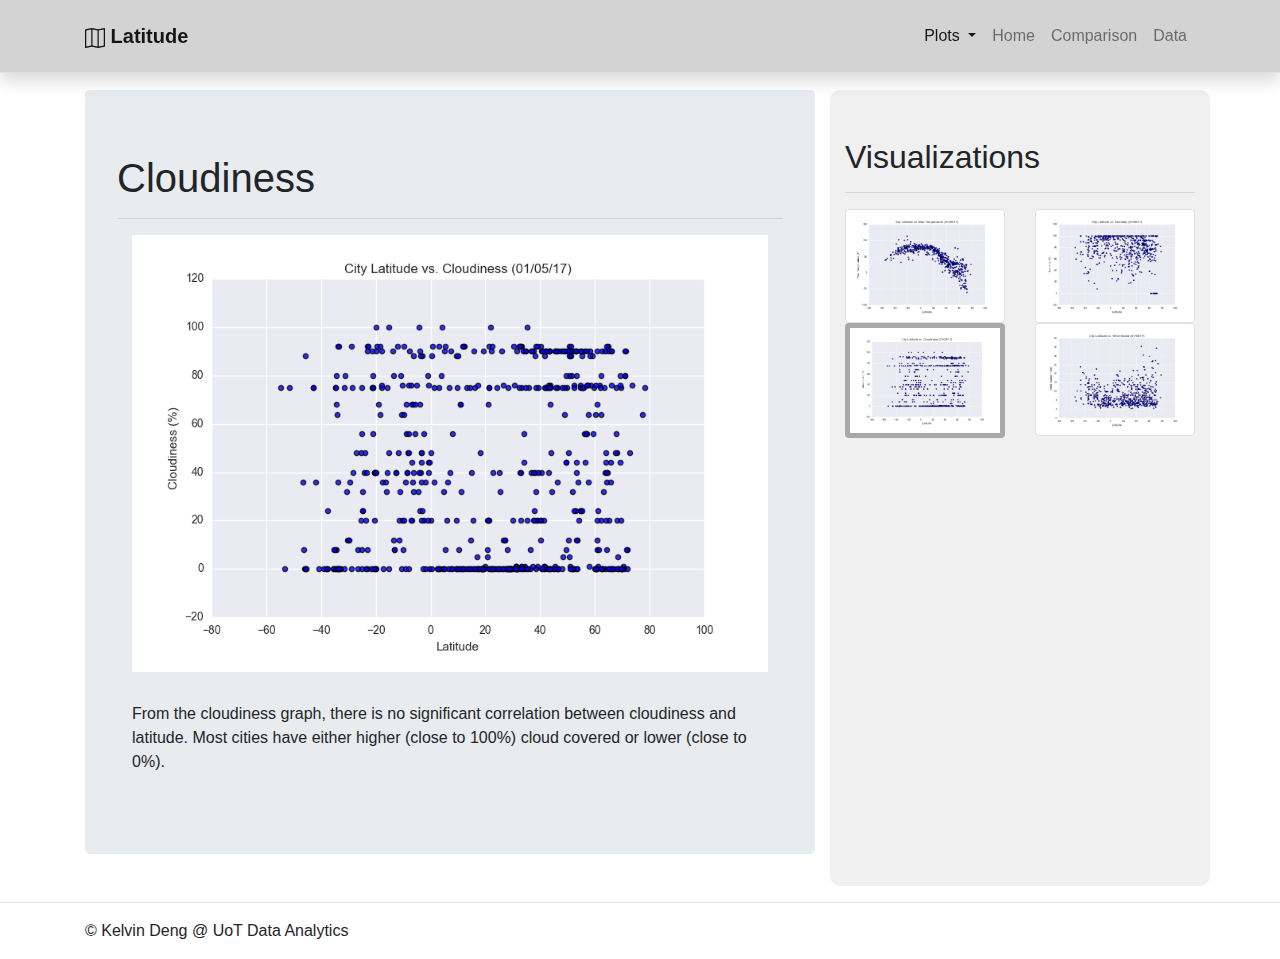
<file: visualizations/cloudiness.html>
<!doctype html>
<html lang="en">
  <head>
    <!-- Required meta tags -->
    <meta charset="utf-8">
    <meta name="viewport" content="width=device-width, initial-scale=1, shrink-to-fit=no">

    <!-- Bootstrap CSS -->
    <link rel="stylesheet" href="https://stackpath.bootstrapcdn.com/bootstrap/4.3.1/css/bootstrap.min.css" integrity="sha384-ggOyR0iXCbMQv3Xipma34MD+dH/1fQ784/j6cY/iJTQUOhcWr7x9JvoRxT2MZw1T" crossorigin="anonymous">

    <!-- Personal css -->
    <link rel="stylesheet" href="../assets/css/style.css" media="screen">

    <title>Cloudiness Analysis</title>
  </head>

  <body>

    <!-- Navigation Bar -->
    <nav class="navbar navbar-expand-md navbar-light fixed-top border-bottom shadow p-3 mb-5">
      <div class="container">

        <!-- Logo & Brand -->
        <a class="navbar-brand" href="../index.html">
          <svg width="1em" height="1em" viewBox="0 0 16 16" class="bi bi-map" fill="currentColor" xmlns="http://www.w3.org/2000/svg">
            <path fill-rule="evenodd" d="M15.817.113A.5.5 0 0 1 16 .5v14a.5.5 0 0 1-.402.49l-5 1a.502.502 0 0 1-.196 0L5.5 15.01l-4.902.98A.5.5 0 0 1 0 15.5v-14a.5.5 0 0 1 .402-.49l5-1a.5.5 0 0 1 .196 0L10.5.99l4.902-.98a.5.5 0 0 1 .415.103zM10 1.91l-4-.8v12.98l4 .8V1.91zm1 12.98l4-.8V1.11l-4 .8v12.98zm-6-.8V1.11l-4 .8v12.98l4-.8z"/>
          </svg>
          <strong>Latitude</strong>
        </a>
        <button class="navbar-toggler" type="button" data-toggle="collapse" data-target="#navbarsExample07" aria-controls="navbarsExample07" aria-expanded="false" aria-label="Toggle navigation">
          <span class="navbar-toggler-icon"></span>
        </button>

        <!-- Drop down menu -->
        <div class="collapse navbar-collapse justify-content-end" id="navbarsExample07">
          <ul class="navbar-nav">
            <li class="nav-item dropdown">
              <a class="nav-link dropdown-toggle active" href="" id="dropdown07" data-toggle="dropdown" aria-haspopup="true" aria-expanded="false">Plots <span class="sr-only">(current)</span></a>
              <div class="dropdown-menu shadow" aria-labelledby="dropdown07">
                <a class="dropdown-item" href="maxtemp.html" alt="">Max Temperature</a>
                <a class="dropdown-item" href="humidity.html" alt="">Humidity</a>
                <a class="dropdown-item" href="cloudiness.html" alt="">Cloudiness</a>
                <a class="dropdown-item" href="windspeed.html" alt="">Wind Speed</a>
              </div>
            </li>
            <li class="nav-item">
              <a class="nav-link" href="../index.html">Home</a>
            </li>
            <li class="nav-item">
              <a class="nav-link" href="../comparison.html">Comparison</a>
            </li>
            <li class="nav-item">
              <a class="nav-link" href="../data.html">Data</a>
            </li>

          </ul>

        </div>
      </div>
    </nav>

    <main class="body" role="main">

      <!-- Main Content -->
      
      <div class="container">
        <div class="row">
          <div class="col-xs-12 col-md-8">
            <div class="jumbotron">
              <h1>Cloudiness</h1>
              <hr>
              <div class="container">
                <img src="../assets/images/Fig3.png" class="vis-img">
                <p>
                  From the cloudiness graph, there is no significant correlation between cloudiness and latitude. 
                  Most cities have either higher (close to 100%) cloud covered or lower (close to 0%).
                </p>
              </div>

            </div>
          </div>

          <!-- Diagrams -->
          <div class="col-xs-12 col-md-4 pt-md-5 box-formatting">
            <h2>Visualizations</h2>
            <hr>
            <div class="row">
              <div class="col-md-6 col-sm-3">
                <a href="maxtemp.html" alt="Max Temperature">
                  <img src="../assets/images/Fig1.png" class="img-thumbnail rounded">
                </a>
              </div>

              <div class="col-md-6 col-sm-3">
                <a href="humidity.html" alt="Humidity">
                  <img src="../assets/images/Fig2.png" class="img-thumbnail rounded">
                </a>
              </div>
              
              <!-- Force next columns to break to new line at md breakpoint and up -->
              <div class="w-100 d-none d-md-block"></div>

              <div class="col-md-6 col-sm-3">
                <a href="cloudiness.html" alt="Cloudiness">
                  <img src="../assets/images/Fig3.png" class="img-thumbnail rounded vis-img-border">
                </a>
              </div>
              <div class="col-md-6 col-sm-3">
                <a href="windspeed.html" alt="Wind Speed">
                  <img src="../assets/images/Fig4.png" class="img-thumbnail rounded">
                </a>
              </div>

            </div>
          </div>

        </div>
      </div>

      <hr>
    </main>
    
    <footer class="container">
      <p>&copy; Kelvin Deng @ UoT Data Analytics</p>
    </footer>

    <!-- Optional JavaScript -->
    <!-- jQuery first, then Popper.js, then Bootstrap JS -->
    <script src="https://code.jquery.com/jquery-3.3.1.slim.min.js" integrity="sha384-q8i/X+965DzO0rT7abK41JStQIAqVgRVzpbzo5smXKp4YfRvH+8abtTE1Pi6jizo" crossorigin="anonymous"></script>
    <script src="https://cdnjs.cloudflare.com/ajax/libs/popper.js/1.14.7/umd/popper.min.js" integrity="sha384-UO2eT0CpHqdSJQ6hJty5KVphtPhzWj9WO1clHTMGa3JDZwrnQq4sF86dIHNDz0W1" crossorigin="anonymous"></script>
    <script src="https://stackpath.bootstrapcdn.com/bootstrap/4.3.1/js/bootstrap.min.js" integrity="sha384-JjSmVgyd0p3pXB1rRibZUAYoIIy6OrQ6VrjIEaFf/nJGzIxFDsf4x0xIM+B07jRM" crossorigin="anonymous"></script>
  </body>
</html>
</file>
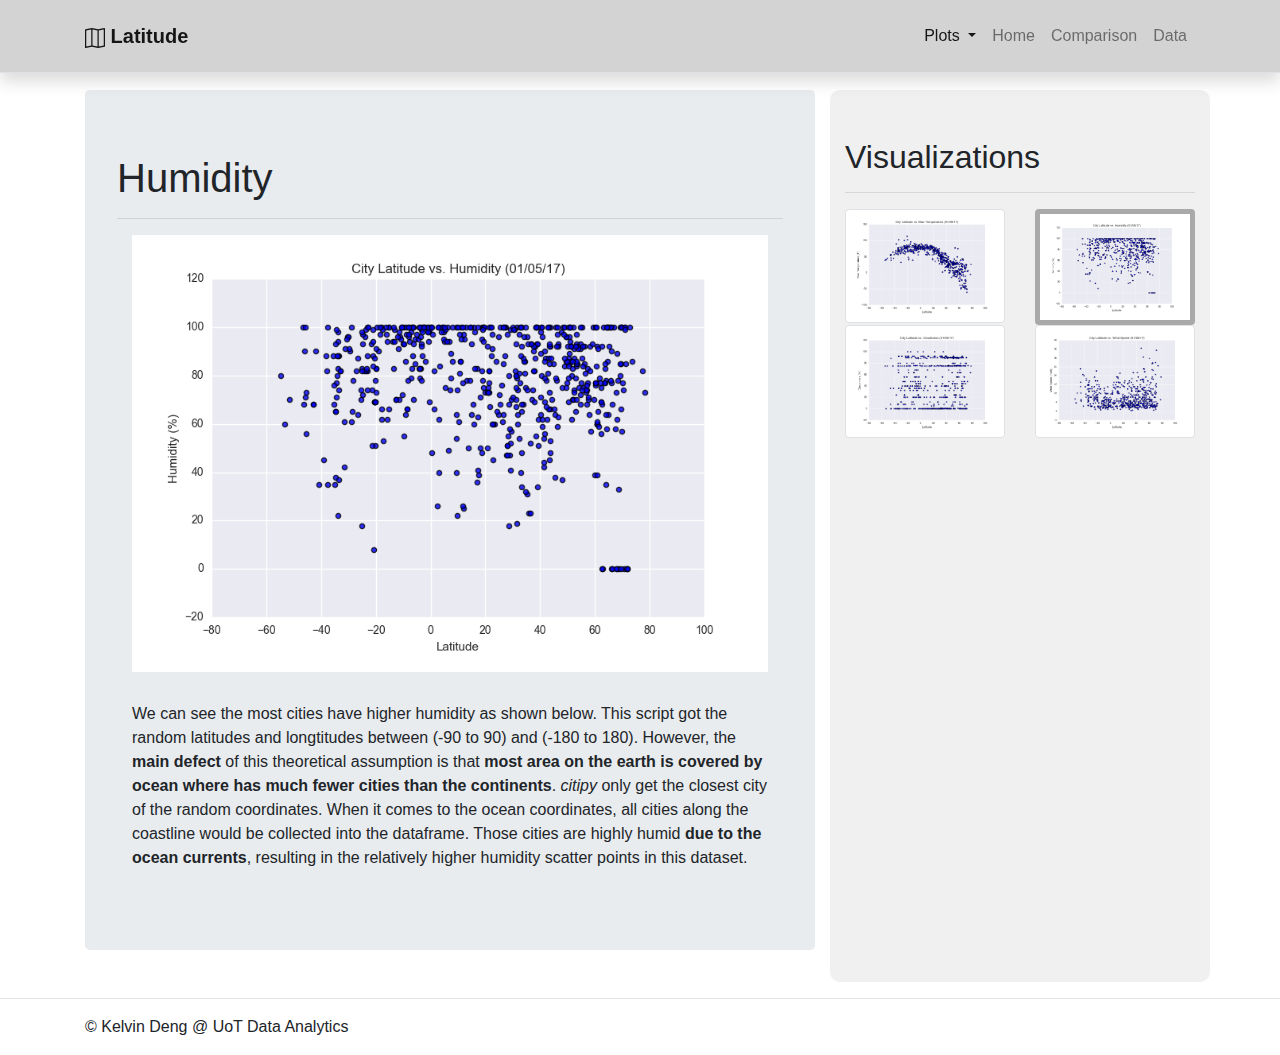
<file: visualizations/humidity.html>
<!doctype html>
<html lang="en">
  <head>
    <!-- Required meta tags -->
    <meta charset="utf-8">
    <meta name="viewport" content="width=device-width, initial-scale=1, shrink-to-fit=no">

    <!-- Bootstrap CSS -->
    <link rel="stylesheet" href="https://stackpath.bootstrapcdn.com/bootstrap/4.3.1/css/bootstrap.min.css" integrity="sha384-ggOyR0iXCbMQv3Xipma34MD+dH/1fQ784/j6cY/iJTQUOhcWr7x9JvoRxT2MZw1T" crossorigin="anonymous">

    <!-- Personal css -->
    <link rel="stylesheet" href="../assets/css/style.css" media="screen">

    <title>Humidity Analysis</title>
  </head>

  <body>

    <!-- Navigation Bar -->
    <nav class="navbar navbar-expand-md navbar-light fixed-top border-bottom shadow p-3 mb-5">
      <div class="container">

        <!-- Logo & Brand -->
        <a class="navbar-brand" href="../index.html">
          <svg width="1em" height="1em" viewBox="0 0 16 16" class="bi bi-map" fill="currentColor" xmlns="http://www.w3.org/2000/svg">
            <path fill-rule="evenodd" d="M15.817.113A.5.5 0 0 1 16 .5v14a.5.5 0 0 1-.402.49l-5 1a.502.502 0 0 1-.196 0L5.5 15.01l-4.902.98A.5.5 0 0 1 0 15.5v-14a.5.5 0 0 1 .402-.49l5-1a.5.5 0 0 1 .196 0L10.5.99l4.902-.98a.5.5 0 0 1 .415.103zM10 1.91l-4-.8v12.98l4 .8V1.91zm1 12.98l4-.8V1.11l-4 .8v12.98zm-6-.8V1.11l-4 .8v12.98l4-.8z"/>
          </svg>
          <strong>Latitude</strong>
        </a>
        <button class="navbar-toggler" type="button" data-toggle="collapse" data-target="#navbarsExample07" aria-controls="navbarsExample07" aria-expanded="false" aria-label="Toggle navigation">
          <span class="navbar-toggler-icon"></span>
        </button>

        <!-- Drop down menu -->
        <div class="collapse navbar-collapse justify-content-end" id="navbarsExample07">
          <ul class="navbar-nav">
            <li class="nav-item dropdown">
              <a class="nav-link dropdown-toggle active" href="" id="dropdown07" data-toggle="dropdown" aria-haspopup="true" aria-expanded="false">Plots <span class="sr-only">(current)</span></a>
              <div class="dropdown-menu shadow" aria-labelledby="dropdown07">
                <a class="dropdown-item" href="maxtemp.html" alt="">Max Temperature</a>
                <a class="dropdown-item" href="humidity.html" alt="">Humidity</a>
                <a class="dropdown-item" href="cloudiness.html" alt="">Cloudiness</a>
                <a class="dropdown-item" href="windspeed.html" alt="">Wind Speed</a>
              </div>
            </li>
            <li class="nav-item">
              <a class="nav-link" href="../index.html">Home</a>
            </li>
            <li class="nav-item">
              <a class="nav-link" href="../comparison.html">Comparison</a>
            </li>
            <li class="nav-item">
              <a class="nav-link" href="../data.html">Data</a>
            </li>

          </ul>

        </div>
      </div>
    </nav>

    <main class="body" role="main">

      <!-- Main Content -->
      
      <div class="container">
        <div class="row">
          <div class="col-xs-12 col-md-8">
            <div class="jumbotron">
              <h1>Humidity</h1>
              <hr>
              <div class="container">
                <img src="../assets/images/Fig2.png" class="vis-img">
                <p>
                  We can see the most cities have higher humidity as shown below. This script got the random latitudes 
                  and longtitudes between (-90 to 90) and (-180 to 180). However, the <strong>main defect</strong> of this 
                  theoretical assumption is that <strong>most area on the earth is covered by ocean where has much fewer cities 
                  than the continents</strong>. <i>citipy</i> only get the closest city of the random coordinates. When it comes to 
                  the ocean coordinates, all cities along the coastline would be collected into the dataframe. 
                  Those cities are highly humid <strong>due to the ocean currents</strong>, resulting in the relatively higher humidity 
                  scatter points in this dataset.
                </p>
              </div>

            </div>
          </div>

          <!-- Diagrams -->
          <div class="col-xs-12 col-md-4 pt-md-5 box-formatting">
            <h2>Visualizations</h2>
            <hr>
            <div class="row">
              <div class="col-md-6 col-sm-3">
                <a href="maxtemp.html" alt="Max Temperature">
                  <img src="../assets/images/Fig1.png" class="img-thumbnail rounded">
                </a>
              </div>

              <div class="col-md-6 col-sm-3">
                <a href="humidity.html" alt="Humidity">
                  <img src="../assets/images/Fig2.png" class="img-thumbnail rounded vis-img-border">
                </a>
              </div>
              
              <!-- Force next columns to break to new line at md breakpoint and up -->
              <div class="w-100 d-none d-md-block"></div>

              <div class="col-md-6 col-sm-3">
                <a href="cloudiness.html" alt="Cloudiness">
                  <img src="../assets/images/Fig3.png" class="img-thumbnail rounded">
                </a>
              </div>
              <div class="col-md-6 col-sm-3">
                <a href="windspeed.html" alt="Wind Speed">
                  <img src="../assets/images/Fig4.png" class="img-thumbnail rounded">
                </a>
              </div>

            </div>
          </div>

        </div>
      </div>

      <hr>
    </main>
    
    <footer class="container">
      <p>&copy; Kelvin Deng @ UoT Data Analytics</p>
    </footer>

    <!-- Optional JavaScript -->
    <!-- jQuery first, then Popper.js, then Bootstrap JS -->
    <script src="https://code.jquery.com/jquery-3.3.1.slim.min.js" integrity="sha384-q8i/X+965DzO0rT7abK41JStQIAqVgRVzpbzo5smXKp4YfRvH+8abtTE1Pi6jizo" crossorigin="anonymous"></script>
    <script src="https://cdnjs.cloudflare.com/ajax/libs/popper.js/1.14.7/umd/popper.min.js" integrity="sha384-UO2eT0CpHqdSJQ6hJty5KVphtPhzWj9WO1clHTMGa3JDZwrnQq4sF86dIHNDz0W1" crossorigin="anonymous"></script>
    <script src="https://stackpath.bootstrapcdn.com/bootstrap/4.3.1/js/bootstrap.min.js" integrity="sha384-JjSmVgyd0p3pXB1rRibZUAYoIIy6OrQ6VrjIEaFf/nJGzIxFDsf4x0xIM+B07jRM" crossorigin="anonymous"></script>
  </body>
</html>
</file>
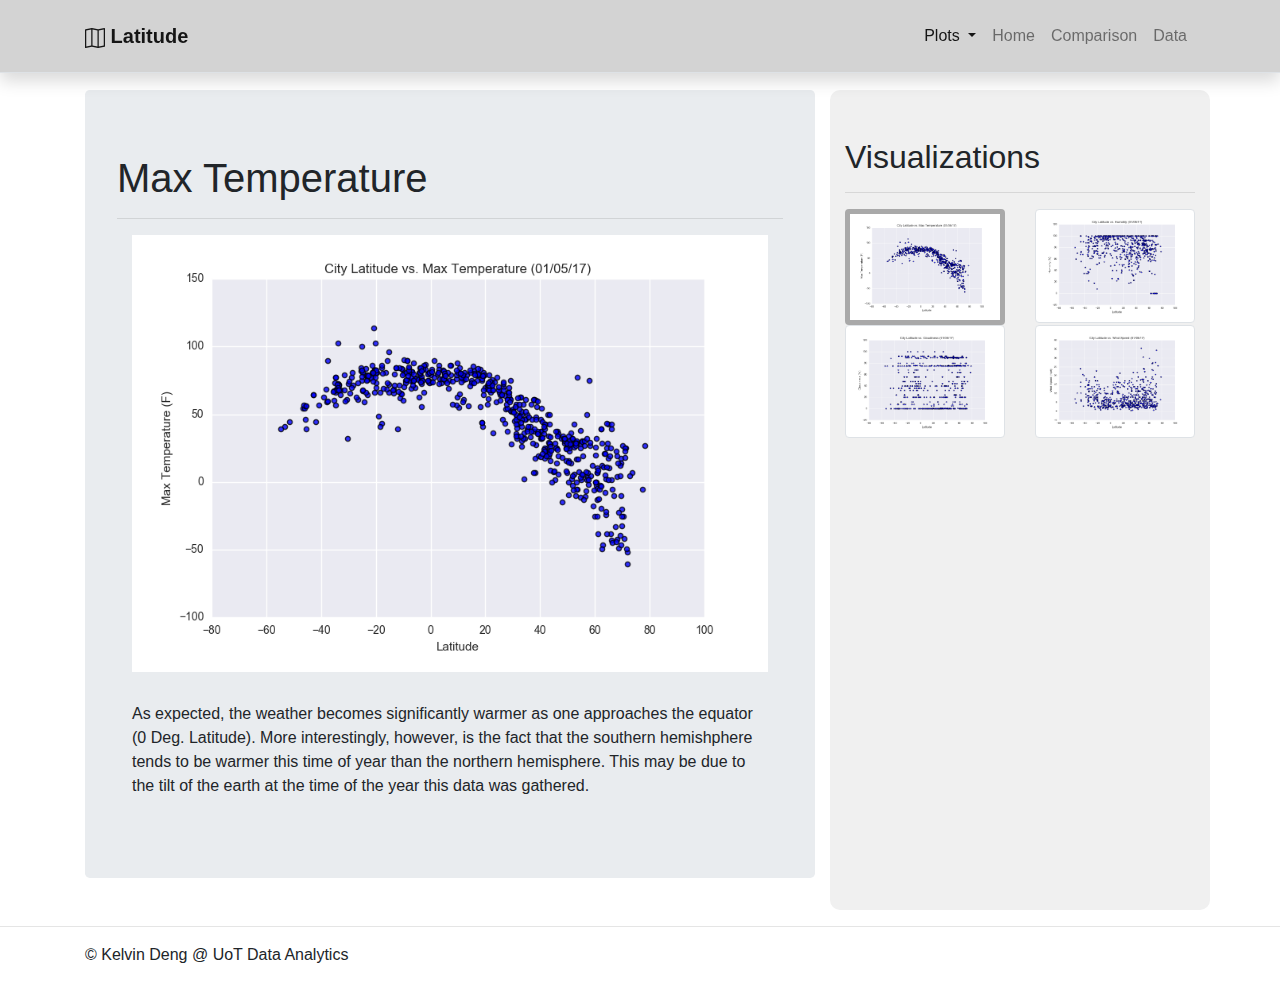
<file: visualizations/maxtemp.html>
<!doctype html>
<html lang="en">
  <head>
    <!-- Required meta tags -->
    <meta charset="utf-8">
    <meta name="viewport" content="width=device-width, initial-scale=1, shrink-to-fit=no">

    <!-- Bootstrap CSS -->
    <link rel="stylesheet" href="https://stackpath.bootstrapcdn.com/bootstrap/4.3.1/css/bootstrap.min.css" integrity="sha384-ggOyR0iXCbMQv3Xipma34MD+dH/1fQ784/j6cY/iJTQUOhcWr7x9JvoRxT2MZw1T" crossorigin="anonymous">

    <!-- Personal css -->
    <link rel="stylesheet" href="../assets/css/style.css" media="screen">

    <title>Max Temperature Analysis</title>
  </head>

  <body>

    <!-- Navigation Bar -->
    <nav class="navbar navbar-expand-md navbar-light fixed-top border-bottom shadow p-3 mb-5">
      <div class="container">

        <!-- Logo & Brand -->
        <a class="navbar-brand" href="../index.html">
          <svg width="1em" height="1em" viewBox="0 0 16 16" class="bi bi-map" fill="currentColor" xmlns="http://www.w3.org/2000/svg">
            <path fill-rule="evenodd" d="M15.817.113A.5.5 0 0 1 16 .5v14a.5.5 0 0 1-.402.49l-5 1a.502.502 0 0 1-.196 0L5.5 15.01l-4.902.98A.5.5 0 0 1 0 15.5v-14a.5.5 0 0 1 .402-.49l5-1a.5.5 0 0 1 .196 0L10.5.99l4.902-.98a.5.5 0 0 1 .415.103zM10 1.91l-4-.8v12.98l4 .8V1.91zm1 12.98l4-.8V1.11l-4 .8v12.98zm-6-.8V1.11l-4 .8v12.98l4-.8z"/>
          </svg>
          <strong>Latitude</strong>
        </a>
        <button class="navbar-toggler" type="button" data-toggle="collapse" data-target="#navbarsExample07" aria-controls="navbarsExample07" aria-expanded="false" aria-label="Toggle navigation">
          <span class="navbar-toggler-icon"></span>
        </button>

        <!-- Drop down menu -->
        <div class="collapse navbar-collapse justify-content-end" id="navbarsExample07">
          <ul class="navbar-nav">
            <li class="nav-item dropdown">
              <a class="nav-link dropdown-toggle active" href="" id="dropdown07" data-toggle="dropdown" aria-haspopup="true" aria-expanded="false">Plots <span class="sr-only">(current)</span></a>
              <div class="dropdown-menu shadow" aria-labelledby="dropdown07">
                <a class="dropdown-item" href="maxtemp.html" alt="">Max Temperature</a>
                <a class="dropdown-item" href="humidity.html" alt="">Humidity</a>
                <a class="dropdown-item" href="cloudiness.html" alt="">Cloudiness</a>
                <a class="dropdown-item" href="windspeed.html" alt="">Wind Speed</a>
              </div>
            </li>
            <li class="nav-item">
              <a class="nav-link" href="../index.html">Home</a>
            </li>
            <li class="nav-item">
              <a class="nav-link" href="../comparison.html">Comparison</a>
            </li>
            <li class="nav-item">
              <a class="nav-link" href="../data.html">Data</a>
            </li>

          </ul>

        </div>
      </div>
    </nav>

    <main class="body" role="main">

      <!-- Main Content -->
      
      <div class="container">
        <div class="row">
          <div class="col-xs-12 col-md-8">
            <div class="jumbotron">
              <h1>Max Temperature</h1>
              <hr>
              <div class="container">
                <img src="../assets/images/Fig1.png" class="vis-img">
                <p>
                  As expected, the weather becomes significantly warmer as one approaches the equator (0 Deg. Latitude). 
                  More interestingly, however, is the fact that the southern hemishphere tends to be warmer this time 
                  of year than the northern hemisphere. This may be due to the tilt of the earth at the time of the year 
                  this data was gathered.
                </p>
              </div>

            </div>
          </div>

          <!-- Diagrams -->
          <div class="col-xs-12 col-md-4 pt-md-5 box-formatting">
            <h2>Visualizations</h2>
            <hr>
            <div class="row">
              <div class="col-md-6 col-sm-3">
                <a href="maxtemp.html" alt="Max Temperature">
                  <img src="../assets/images/Fig1.png" class="img-thumbnail rounded vis-img-border">
                </a>
              </div>

              <div class="col-md-6 col-sm-3">
                <a href="humidity.html" alt="Humidity">
                  <img src="../assets/images/Fig2.png" class="img-thumbnail rounded">
                </a>
              </div>
              
              <!-- Force next columns to break to new line at md breakpoint and up -->
              <div class="w-100 d-none d-md-block"></div>

              <div class="col-md-6 col-sm-3">
                <a href="cloudiness.html" alt="Cloudiness">
                  <img src="../assets/images/Fig3.png" class="img-thumbnail rounded">
                </a>
              </div>
              <div class="col-md-6 col-sm-3">
                <a href="windspeed.html" alt="Wind Speed">
                  <img src="../assets/images/Fig4.png" class="img-thumbnail rounded">
                </a>
              </div>

            </div>
          </div>

        </div>
      </div>
      
      <hr>
    </main>
    
    <footer class="container">
      <p>&copy; Kelvin Deng @ UoT Data Analytics</p>
    </footer>

    <!-- Optional JavaScript -->
    <!-- jQuery first, then Popper.js, then Bootstrap JS -->
    <script src="https://code.jquery.com/jquery-3.3.1.slim.min.js" integrity="sha384-q8i/X+965DzO0rT7abK41JStQIAqVgRVzpbzo5smXKp4YfRvH+8abtTE1Pi6jizo" crossorigin="anonymous"></script>
    <script src="https://cdnjs.cloudflare.com/ajax/libs/popper.js/1.14.7/umd/popper.min.js" integrity="sha384-UO2eT0CpHqdSJQ6hJty5KVphtPhzWj9WO1clHTMGa3JDZwrnQq4sF86dIHNDz0W1" crossorigin="anonymous"></script>
    <script src="https://stackpath.bootstrapcdn.com/bootstrap/4.3.1/js/bootstrap.min.js" integrity="sha384-JjSmVgyd0p3pXB1rRibZUAYoIIy6OrQ6VrjIEaFf/nJGzIxFDsf4x0xIM+B07jRM" crossorigin="anonymous"></script>
  </body>
</html>
</file>
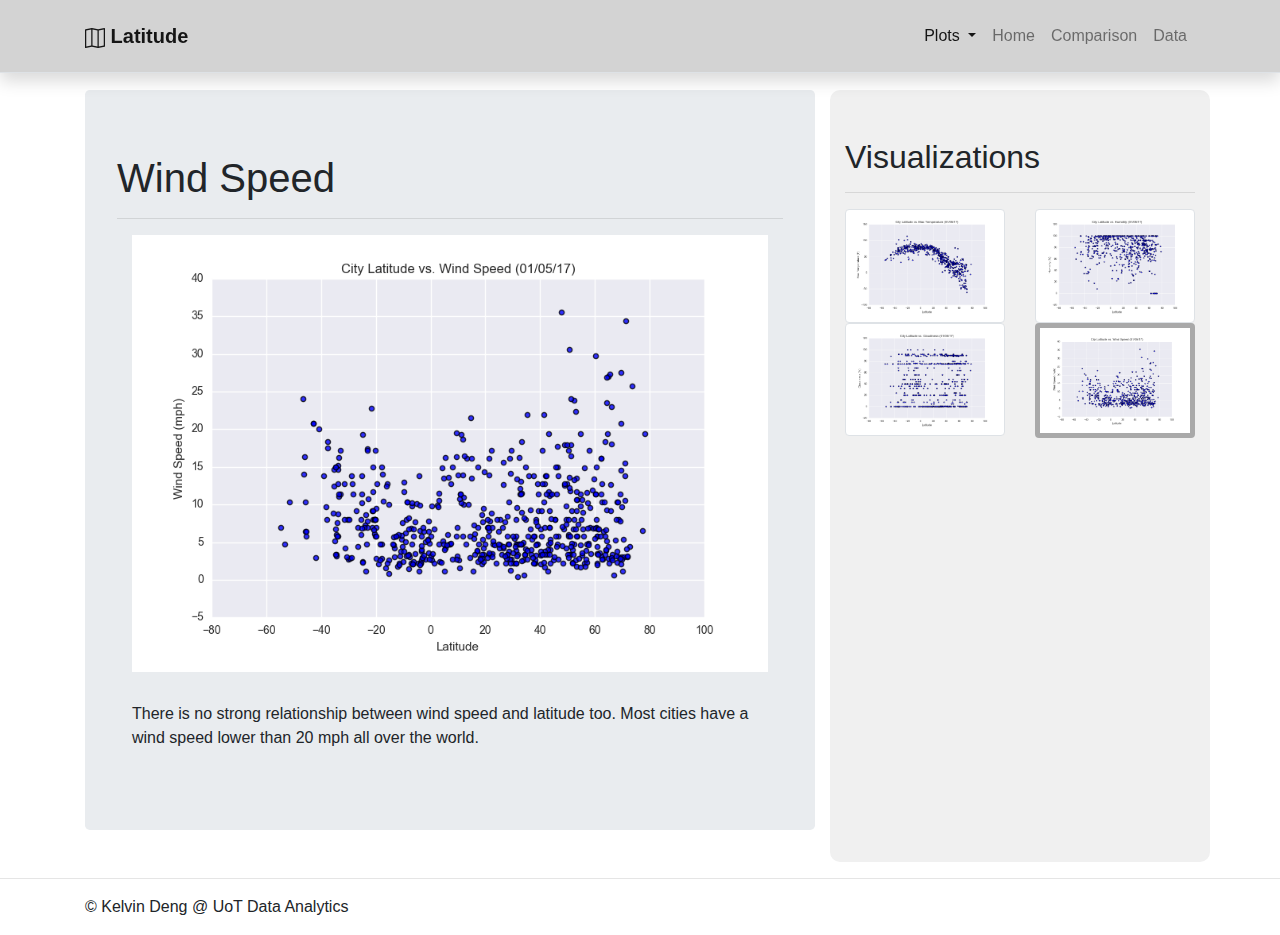
<file: visualizations/windspeed.html>
<!doctype html>
<html lang="en">
  <head>
    <!-- Required meta tags -->
    <meta charset="utf-8">
    <meta name="viewport" content="width=device-width, initial-scale=1, shrink-to-fit=no">

    <!-- Bootstrap CSS -->
    <link rel="stylesheet" href="https://stackpath.bootstrapcdn.com/bootstrap/4.3.1/css/bootstrap.min.css" integrity="sha384-ggOyR0iXCbMQv3Xipma34MD+dH/1fQ784/j6cY/iJTQUOhcWr7x9JvoRxT2MZw1T" crossorigin="anonymous">

    <!-- Personal css -->
    <link rel="stylesheet" href="../assets/css/style.css" media="screen">

    <title>Wind Speed Analysis</title>
  </head>

  <body>

    <!-- Navigation Bar -->
    <nav class="navbar navbar-expand-md navbar-light fixed-top border-bottom shadow p-3 mb-5">
      <div class="container">

        <!-- Logo & Brand -->
        <a class="navbar-brand" href="../index.html">
          <svg width="1em" height="1em" viewBox="0 0 16 16" class="bi bi-map" fill="currentColor" xmlns="http://www.w3.org/2000/svg">
            <path fill-rule="evenodd" d="M15.817.113A.5.5 0 0 1 16 .5v14a.5.5 0 0 1-.402.49l-5 1a.502.502 0 0 1-.196 0L5.5 15.01l-4.902.98A.5.5 0 0 1 0 15.5v-14a.5.5 0 0 1 .402-.49l5-1a.5.5 0 0 1 .196 0L10.5.99l4.902-.98a.5.5 0 0 1 .415.103zM10 1.91l-4-.8v12.98l4 .8V1.91zm1 12.98l4-.8V1.11l-4 .8v12.98zm-6-.8V1.11l-4 .8v12.98l4-.8z"/>
          </svg>
          <strong>Latitude</strong>
        </a>
        <button class="navbar-toggler" type="button" data-toggle="collapse" data-target="#navbarsExample07" aria-controls="navbarsExample07" aria-expanded="false" aria-label="Toggle navigation">
          <span class="navbar-toggler-icon"></span>
        </button>

        <!-- Drop down menu -->
        <div class="collapse navbar-collapse justify-content-end" id="navbarsExample07">
          <ul class="navbar-nav">
            <li class="nav-item dropdown">
              <a class="nav-link dropdown-toggle active" href="" id="dropdown07" data-toggle="dropdown" aria-haspopup="true" aria-expanded="false">Plots <span class="sr-only">(current)</span></a>
              <div class="dropdown-menu shadow" aria-labelledby="dropdown07">
                <a class="dropdown-item" href="maxtemp.html" alt="">Max Temperature</a>
                <a class="dropdown-item" href="humidity.html" alt="">Humidity</a>
                <a class="dropdown-item" href="cloudiness.html" alt="">Cloudiness</a>
                <a class="dropdown-item" href="windspeed.html" alt="">Wind Speed</a>
              </div>
            </li>
            <li class="nav-item">
              <a class="nav-link" href="../index.html">Home</a>
            </li>
            <li class="nav-item">
              <a class="nav-link" href="../comparison.html">Comparison</a>
            </li>
            <li class="nav-item">
              <a class="nav-link" href="../data.html">Data</a>
            </li>

          </ul>

        </div>
      </div>
    </nav>

    <main class="body" role="main">

      <!-- Main Content -->
      
      <div class="container">
        <div class="row">
          <div class="col-xs-12 col-md-8">
            <div class="jumbotron">
              <h1>Wind Speed</h1>
              <hr>
              <div class="container">
                <img src="../assets/images/Fig4.png" class="vis-img">
                <p>
                  There is no strong relationship between wind speed and latitude too. 
                  Most cities have a wind speed lower than 20 mph all over the world.
                </p>
              </div>

            </div>
          </div>

          <!-- Diagrams -->
          <div class="col-xs-12 col-md-4 pt-md-5 box-formatting">
            <h2>Visualizations</h2>
            <hr>
            <div class="row">
              <div class="col-md-6 col-sm-3">
                <a href="maxtemp.html" alt="Max Temperature">
                  <img src="../assets/images/Fig1.png" class="img-thumbnail rounded">
                </a>
              </div>

              <div class="col-md-6 col-sm-3">
                <a href="humidity.html" alt="Humidity">
                  <img src="../assets/images/Fig2.png" class="img-thumbnail rounded">
                </a>
              </div>
              
              <!-- Force next columns to break to new line at md breakpoint and up -->
              <div class="w-100 d-none d-md-block"></div>

              <div class="col-md-6 col-sm-3">
                <a href="cloudiness.html" alt="Cloudiness">
                  <img src="../assets/images/Fig3.png" class="img-thumbnail rounded">
                </a>
              </div>
              <div class="col-md-6 col-sm-3">
                <a href="windspeed.html" alt="Wind Speed">
                  <img src="../assets/images/Fig4.png" class="img-thumbnail rounded vis-img-border">
                </a>
              </div>

            </div>
          </div>

        </div>
      </div>

      <hr>
    </main>
    
    <footer class="container">
      <p>&copy; Kelvin Deng @ UoT Data Analytics</p>
    </footer>

    <!-- Optional JavaScript -->
    <!-- jQuery first, then Popper.js, then Bootstrap JS -->
    <script src="https://code.jquery.com/jquery-3.3.1.slim.min.js" integrity="sha384-q8i/X+965DzO0rT7abK41JStQIAqVgRVzpbzo5smXKp4YfRvH+8abtTE1Pi6jizo" crossorigin="anonymous"></script>
    <script src="https://cdnjs.cloudflare.com/ajax/libs/popper.js/1.14.7/umd/popper.min.js" integrity="sha384-UO2eT0CpHqdSJQ6hJty5KVphtPhzWj9WO1clHTMGa3JDZwrnQq4sF86dIHNDz0W1" crossorigin="anonymous"></script>
    <script src="https://stackpath.bootstrapcdn.com/bootstrap/4.3.1/js/bootstrap.min.js" integrity="sha384-JjSmVgyd0p3pXB1rRibZUAYoIIy6OrQ6VrjIEaFf/nJGzIxFDsf4x0xIM+B07jRM" crossorigin="anonymous"></script>
  </body>
</html>
</file>
<file: assets/css/style.css>
.body { 
    padding-top: 90px; 
}

.navbar-light {
    background-color: lightgrey;
}

.box-formatting {
    background-color: #f0f0f0;
    border-radius: 10px;
    padding-bottom: 40px;
}

.img-m {
    height:150px;
    margin-right:30px;
}

.vis-img {
    max-width: 100%;
    padding-bottom: 30px;
}

.vis-img-border {
    border: 5px solid darkgrey;
    border-radius: 4px;
}

.compare-center {
    padding-top: 30px;
    text-align: center;
    color: rgb(73, 16, 16);
}

.column {
    flex: 25%;
    max-width: 25%;
    padding: 0 4px;
}

@media (max-width: 768px) {
    nav.navbar-expand-md.navbar-light.fixed-top.border-bottom.shadow.p-3.mb-5 {
        color: black;
        background-color: #d0f0f8;
    }

    .box-formatting {
        padding-top: 30px;
        padding-bottom: 30px;
    }
}
</file>
